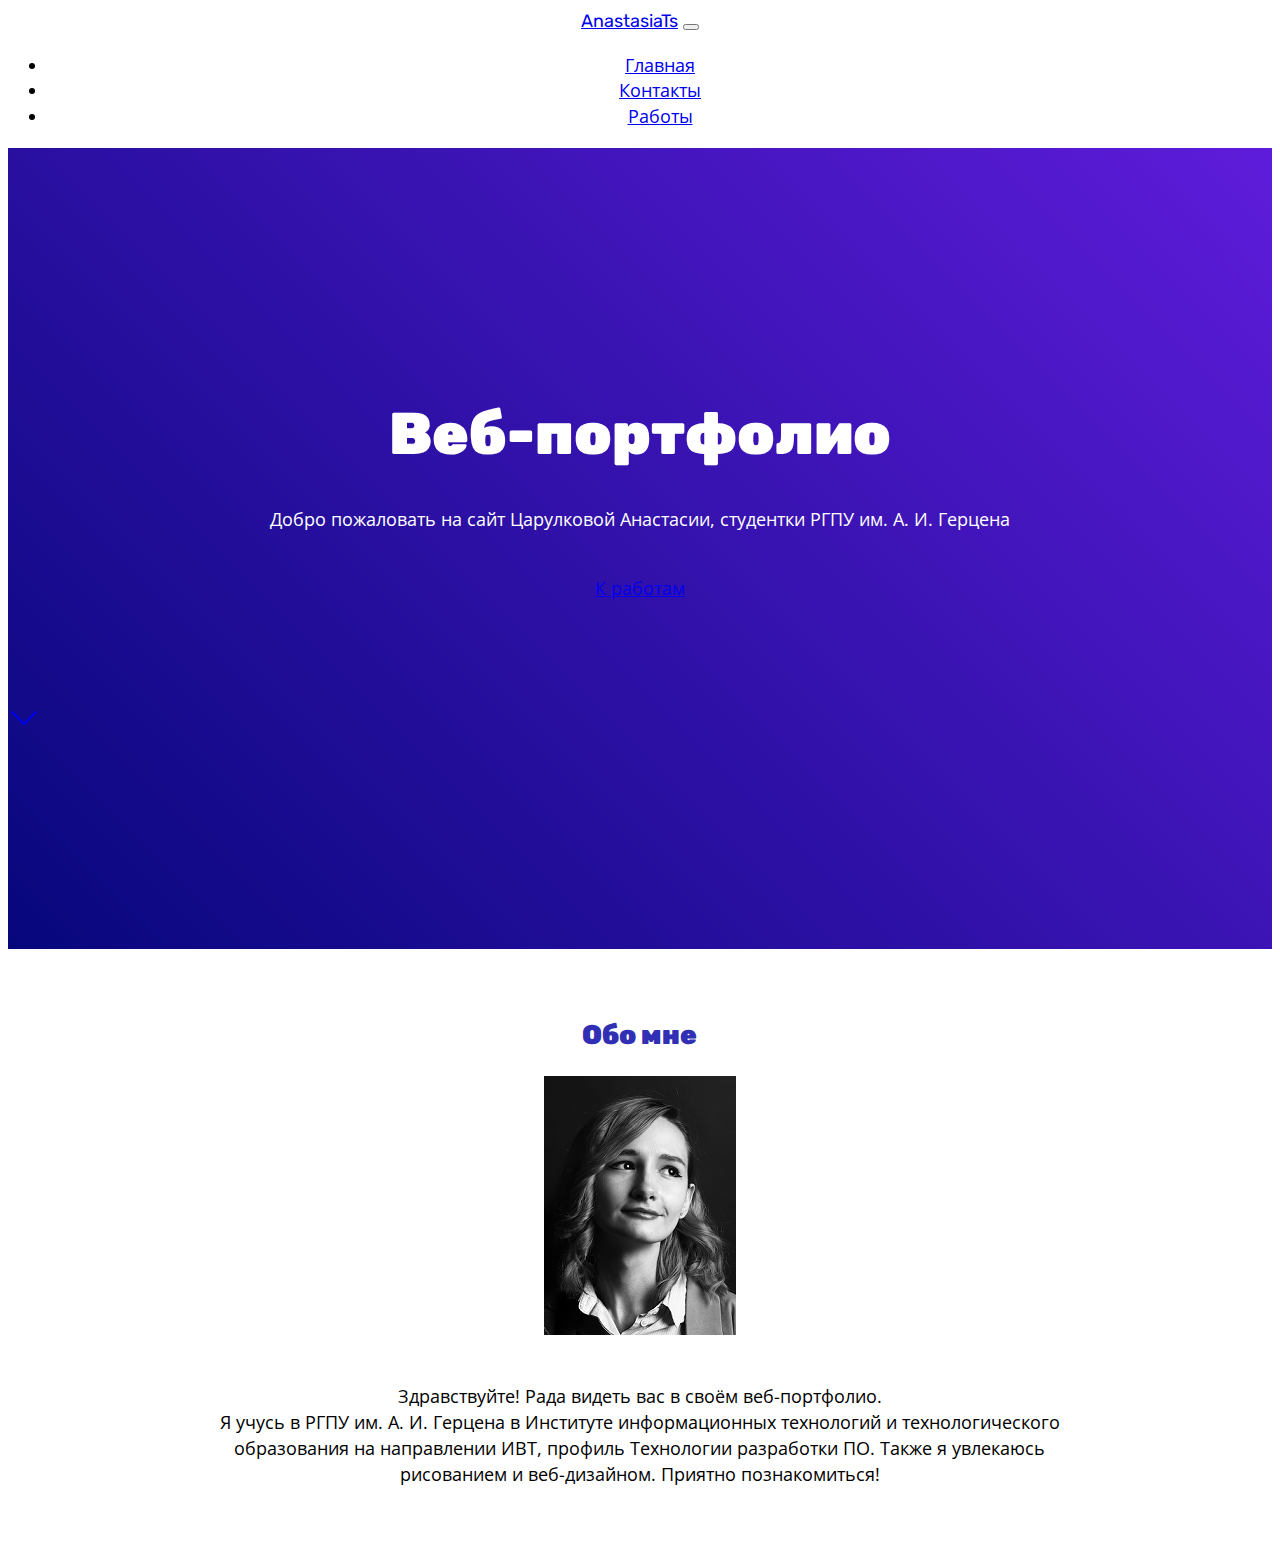
<file: index.html>
<!doctype html>
<html lang="ru">

<head>
    <!-- Обязательные метатеги -->
    <meta charset="utf-8">
    <meta name="viewport" content="width=device-width, initial-scale=1">

    <!-- Bootstrap CSS -->
    <link rel="stylesheet" href="https://stackpath.bootstrapcdn.com/bootstrap/5.0.0-alpha1/css/bootstrap.min.css" integrity="sha384-r4NyP46KrjDleawBgD5tp8Y7UzmLA05oM1iAEQ17CSuDqnUK2+k9luXQOfXJCJ4I" crossorigin="anonymous">
    <link href="https://fonts.googleapis.com/css?family=Open+Sans:400" rel="stylesheet" />
    <link rel="preconnect" href="https://fonts.gstatic.com">
    <link href="https://fonts.googleapis.com/css2?family=Rubik:wght@700&display=swap" rel="stylesheet">
    <link rel="stylsheet" href="src/style.css">
    <script type=text/javascript src="" charset="utf-8"></script>
    <title>Веб-портфолио Царулковой Анастасии</title>
</head>

<body style="font-family: Open Sans,Helvetica,Arial,sans-serif; font-size: 18px;
line-height: 1.42857; text-align: center;">
    <header>
        <nav class="navbar fixed-top navbar-expand-sm  navbar-dark" style="background-color:  transparent; border-color: transparent;">
            <div class="container">
                <div class="row">
                    <div class="col-7">

                        <a href="./" class="navbar-brand" style="font-family: 'Rubik',Times New Roman, sans-serif;">AnastasiaTs</a>
                        <button class="navbar-toggler" type="button" data-bs-toggle="collapse" data-bs-target="#navbarContent" aria-controls="navbarContent" aria-expanded="false">
        <span class="navbar-toggler-icon"></span>
        </button>
                    </div>
                    <div class="col-5">
                        <div class="collapse navbar-collapse" id="navbarContent">
                            <ul class="navbar-nav me-auto mb-2">
                                <li class="nav-item">
                                    <a href="./" class="nav-link">Главная</a>
                                </li>
                                <li class="nav-item">
                                    <a href="contacts/" class="nav-link">Контакты</a>
                                </li>
                                <li class="nav-item">
                                    <a href="works/" class="nav-link">Работы</a>
                                </li>
                            </ul>
                        </div>
                    </div>
                </div>
            </div>
        </nav>
    </header>
    <main>
        <div class="container-bg" style="background: linear-gradient(45deg, #07077c, rgb(94, 28, 218)); color: #fff;">

            <div style="padding: 17% 0;">
                <div class="container">
                    <div class="row">
                        <div class="col-12">
                            <h1 style="font-size: 59px; margin-top: 25px; font-family: 'Rubik',Times New Roman, sans-serif;
                        font-weight: 900; box-sizing: border-box; text-align: center;
                        line-height: 1.1; margin: .67em 0;">Веб-портфолио</h1>
                            <p>Добро пожаловать на сайт Царулковой Анастасии, студентки РГПУ им. А. И. Герцена</p>
                            <br>
                            <a href="works/" class="btn btn-outline-light btn-lg" title="" style="margin-bottom: 50px;">К работам</a>
                            <a href="#down" class="" style="
                            margin-top: 100px;
                            z-index: 9999;
                            display: flex;
                            flex-direction: column;
                            cursor: pointer;
                            "><svg xmlns="http://www.w3.org/2000/svg" width="32" height="32" fill="currentColor" class="mx-auto bi bi-chevron-down text-white" viewBox="0 0 16 16">
                                <path fill-rule="evenodd" d="M1.646 4.646a.5.5 0 0 1 .708 0L8 10.293l5.646-5.647a.5.5 0 0 1 .708.708l-6 6a.5.5 0 0 1-.708 0l-6-6a.5.5 0 0 1 0-.708z"/>
                              </svg></a>
                        </div>
                    </div>
                </div>
            </div>
        </div>

        <div style="padding: 50px 0; box-sizing: border-box;">
            <div class="container" id="down">
                <div class="row">
                    <div class="col-12" style="margin-left: 16.66667%; width: 66.66667%;">
                        <div class="text-center">
                            <h2 style="font-family: 'Rubik',Times New Roman, sans-serif;
                      font-weight: 900;
                      line-height: 1.1;
                      margin-bottom: 25px;
                      color: #312fb3;">Обо мне</h2>
                            <img src="img-5038.png" class="rounded mx-auto d-block" style="margin-bottom: 25px;" alt="my_photo">
                            <p>Здравствуйте! Рада видеть вас в своём веб-портфолио.
                                <br> Я учусь в РГПУ им. А. И. Герцена в Институте информационных технологий и технологического образования на направлении ИВТ, профиль Технологии разработки ПО. Также я увлекаюсь рисованием и веб-дизайном. Приятно познакомиться!</p>
                        </div>
                    </div>
                </div>
            </div>
        </div>
    </main>

    <!-- Optional JavaScript -->
    <!-- Popper.js first, then Bootstrap JS -->
    <script src="https://cdn.jsdelivr.net/npm/popper.js@1.16.0/dist/umd/popper.min.js" integrity="sha384-Q6E9RHvbIyZFJoft+2mJbHaEWldlvI9IOYy5n3zV9zzTtmI3UksdQRVvoxMfooAo" crossorigin="anonymous"></script>
    <script src="https://stackpath.bootstrapcdn.com/bootstrap/5.0.0-alpha1/js/bootstrap.min.js" integrity="sha384-oesi62hOLfzrys4LxRF63OJCXdXDipiYWBnvTl9Y9/TRlw5xlKIEHpNyvvDShgf/" crossorigin="anonymous"></script>
</body>

</html>
</file>
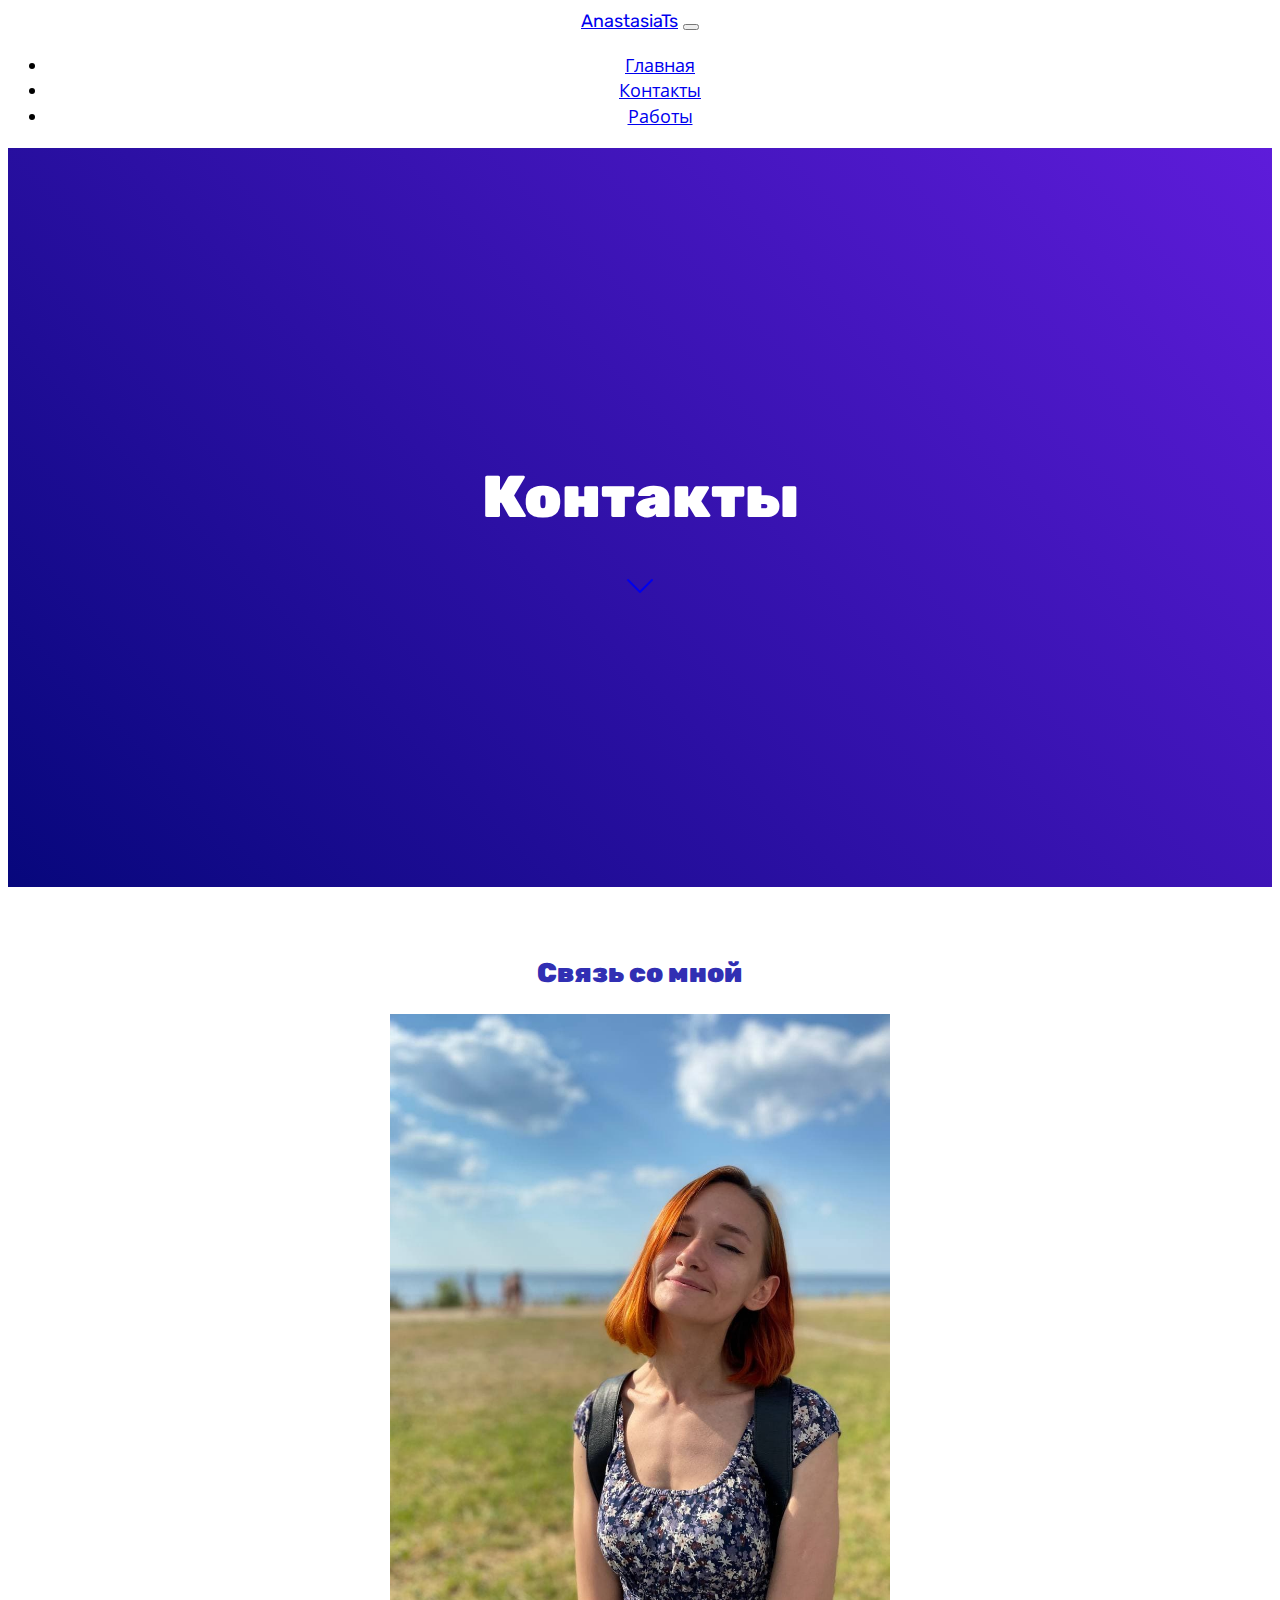
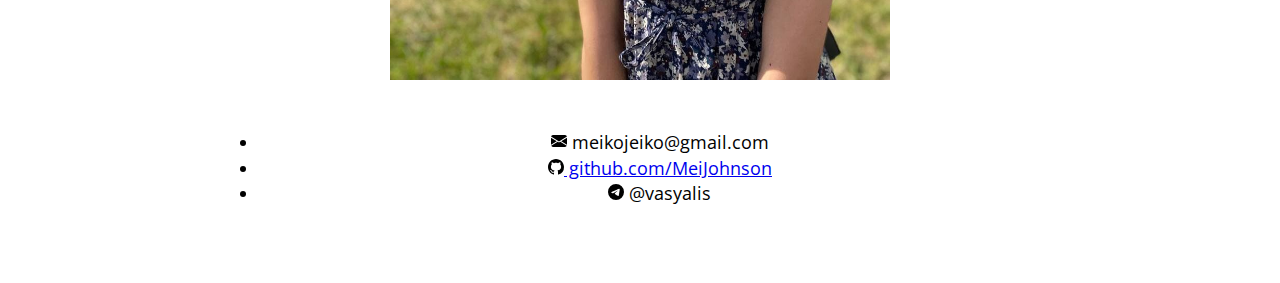
<file: contacts/index.html>
<!doctype html>
<html lang="ru">

<head>
    <!-- Обязательные метатеги -->
    <meta charset="utf-8">
    <meta name="viewport" content="width=device-width, initial-scale=1">

    <!-- Bootstrap CSS -->
    <link rel="stylesheet" href="https://stackpath.bootstrapcdn.com/bootstrap/5.0.0-alpha1/css/bootstrap.min.css" integrity="sha384-r4NyP46KrjDleawBgD5tp8Y7UzmLA05oM1iAEQ17CSuDqnUK2+k9luXQOfXJCJ4I" crossorigin="anonymous">
    <link href="https://fonts.googleapis.com/css?family=Open+Sans:400" rel="stylesheet" />
    <link rel="preconnect" href="https://fonts.gstatic.com">
    <link href="https://fonts.googleapis.com/css2?family=Rubik:wght@700&display=swap" rel="stylesheet">
    <link rel="stylsheet" href="src/style.css">
    <title>Веб-портфолио Царулковой Анастасии</title>
</head>

<body style="font-family: Open Sans,Helvetica,Arial,sans-serif; font-size: 18px;
line-height: 1.42857; text-align: center;">
    <header>
        <nav class="navbar fixed-top navbar-expand-sm  navbar-dark" style="background-color:  transparent; border-color: transparent;">
            <div class="container">
                <div class="row">
                    <div class="col-7">

                        <a href="../" class="navbar-brand" style="font-family: 'Rubik',Times New Roman, sans-serif;">AnastasiaTs</a>
                        <button class="navbar-toggler" type="button" data-bs-toggle="collapse" data-bs-target="#navbarContent" aria-controls="navbarContent" aria-expanded="false">
        <span class="navbar-toggler-icon"></span>
        </button>
                    </div>
                    <div class="col-5">
                        <div class="collapse navbar-collapse" id="navbarContent">
                            <ul class="navbar-nav me-auto mb-2">
                                <li class="nav-item">
                                    <a href="../" class="nav-link">Главная</a>
                                </li>
                                <li class="nav-item">
                                    <a href="./" class="nav-link">Контакты</a>
                                </li>
                                <li class="nav-item">
                                    <a href="../works/" class="nav-link">Работы</a>
                                </li>
                            </ul>
                        </div>
                    </div>
                </div>
            </div>
        </nav>
    </header>
    <main>
        <div class="container-bg" style="background: linear-gradient(45deg, #07077c, rgb(94, 28, 218)); color: #fff;">

            <div style="padding: 22% 0;">
                <div class="container">
                    <div class="row">
                        <div class="col-12">
                            <h1 style="font-size: 59px; margin-top: 25px; font-family: 'Rubik',Times New Roman, sans-serif;
                        font-weight: 900; box-sizing: border-box; text-align: center;
                        line-height: 1.1; margin: .67em 0;">Контакты</h1>
                        </div>
                        <a href="#down" class="" style="
                        z-index: 9999;
                        cursor: pointer;"><svg xmlns="http://www.w3.org/2000/svg" width="32" height="32" fill="currentColor" class="bi bi-chevron-down text-white" viewBox="0 0 16 16">
                            <path fill-rule="evenodd" d="M1.646 4.646a.5.5 0 0 1 .708 0L8 10.293l5.646-5.647a.5.5 0 0 1 .708.708l-6 6a.5.5 0 0 1-.708 0l-6-6a.5.5 0 0 1 0-.708z"/>
                          </svg></a>
                    </div>
                </div>
            </div>
        </div>

        <div style="padding: 50px 0; box-sizing: border-box;">
            <div class="container" id="down">
                <div class="row">
                    <div class="col-12" style="margin-left: 16.66667%; width: 66.66667%;">
                        <div class="text-center">
                            <h2 style="font-family: 'Rubik',Times New Roman, sans-serif;
                      font-weight: 900;
                      line-height: 1.1;
                      margin-bottom: 25px;
                      color: #312fb3;">Связь со мной</h2>
                            <img src="myphoto.jpg" class="rounded mx-auto d-block" style="margin-bottom: 25px; width: 500px;" alt="fox">
                            <ul class="list-group list-group-flush">
                                <li class="list-group-item"><svg xmlns="http://www.w3.org/2000/svg" width="16" height="16" fill="currentColor" class="bi bi-envelope-fill" viewBox="0 0 16 16">
                                    <path d="M.05 3.555A2 2 0 0 1 2 2h12a2 2 0 0 1 1.95 1.555L8 8.414.05 3.555zM0 4.697v7.104l5.803-3.558L0 4.697zM6.761 8.83l-6.57 4.027A2 2 0 0 0 2 14h12a2 2 0 0 0 1.808-1.144l-6.57-4.027L8 9.586l-1.239-.757zm3.436-.586L16 11.801V4.697l-5.803 3.546z"/>
                                  </svg> meikojeiko@gmail.com</li>
                                <li class="list-group-item"><svg xmlns="http://www.w3.org/2000/svg" width="16" height="16" fill="currentColor" class="bi bi-github" viewBox="0 0 16 16">
                                    <path d="M8 0C3.58 0 0 3.58 0 8c0 3.54 2.29 6.53 5.47 7.59.4.07.55-.17.55-.38 0-.19-.01-.82-.01-1.49-2.01.37-2.53-.49-2.69-.94-.09-.23-.48-.94-.82-1.13-.28-.15-.68-.52-.01-.53.63-.01 1.08.58 1.23.82.72 1.21 1.87.87 2.33.66.07-.52.28-.87.51-1.07-1.78-.2-3.64-.89-3.64-3.95 0-.87.31-1.59.82-2.15-.08-.2-.36-1.02.08-2.12 0 0 .67-.21 2.2.82.64-.18 1.32-.27 2-.27.68 0 1.36.09 2 .27 1.53-1.04 2.2-.82 2.2-.82.44 1.1.16 1.92.08 2.12.51.56.82 1.27.82 2.15 0 3.07-1.87 3.75-3.65 3.95.29.25.54.73.54 1.48 0 1.07-.01 1.93-.01 2.2 0 .21.15.46.55.38A8.012 8.012 0 0 0 16 8c0-4.42-3.58-8-8-8z"/>
                                  </svg><a href="https://github.com/MeiJohnson" class="link-dark" target="_blank"> github.com/MeiJohnson</a></li>
                                <li class="list-group-item"><svg xmlns="http://www.w3.org/2000/svg" width="16" height="16" fill="currentColor" class="bi bi-telegram" viewBox="0 0 16 16">
                                    <path d="M16 8A8 8 0 1 1 0 8a8 8 0 0 1 16 0zM8.287 5.906c-.778.324-2.334.994-4.666 2.01-.378.15-.577.298-.595.442-.03.243.275.339.69.47l.175.055c.408.133.958.288 1.243.294.26.006.549-.1.868-.32 2.179-1.471 3.304-2.214 3.374-2.23.05-.012.12-.026.166.016.047.041.042.12.037.141-.03.129-1.227 1.241-1.846 1.817-.193.18-.33.307-.358.336a8.154 8.154 0 0 1-.188.186c-.38.366-.664.64.015 1.088.327.216.589.393.85.571.284.194.568.387.936.629.093.06.183.125.27.187.331.236.63.448.997.414.214-.02.435-.22.547-.82.265-1.417.786-4.486.906-5.751a1.426 1.426 0 0 0-.013-.315.337.337 0 0 0-.114-.217.526.526 0 0 0-.31-.093c-.3.005-.763.166-2.984 1.09z"/>
                                  </svg> @vasyalis</li>
                            </ul>
                        </div>
                    </div>
                </div>
            </div>
        </div>
    </main>

    <!-- Optional JavaScript -->
    <!-- Popper.js first, then Bootstrap JS -->
    <script src="https://cdn.jsdelivr.net/npm/popper.js@1.16.0/dist/umd/popper.min.js" integrity="sha384-Q6E9RHvbIyZFJoft+2mJbHaEWldlvI9IOYy5n3zV9zzTtmI3UksdQRVvoxMfooAo" crossorigin="anonymous"></script>
    <script src="https://stackpath.bootstrapcdn.com/bootstrap/5.0.0-alpha1/js/bootstrap.min.js" integrity="sha384-oesi62hOLfzrys4LxRF63OJCXdXDipiYWBnvTl9Y9/TRlw5xlKIEHpNyvvDShgf/" crossorigin="anonymous"></script>
</body>

</html>
</file>
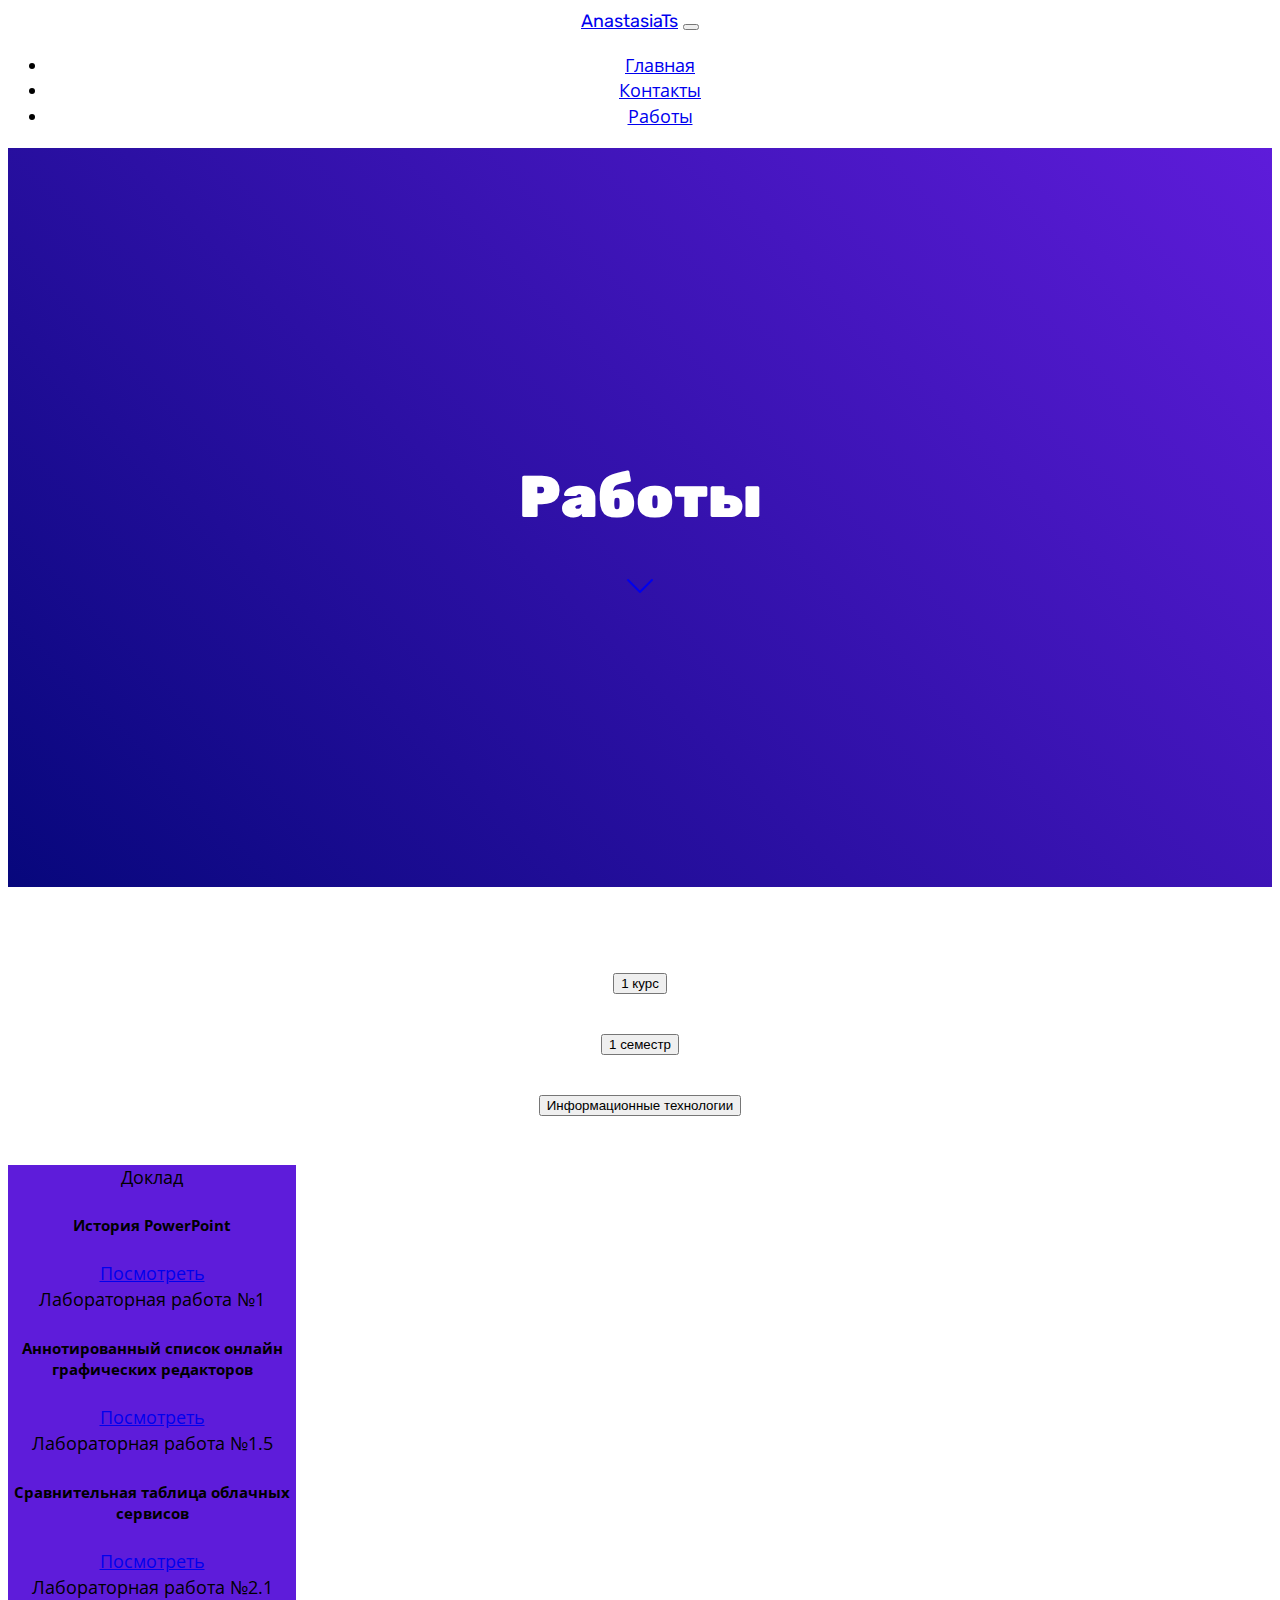
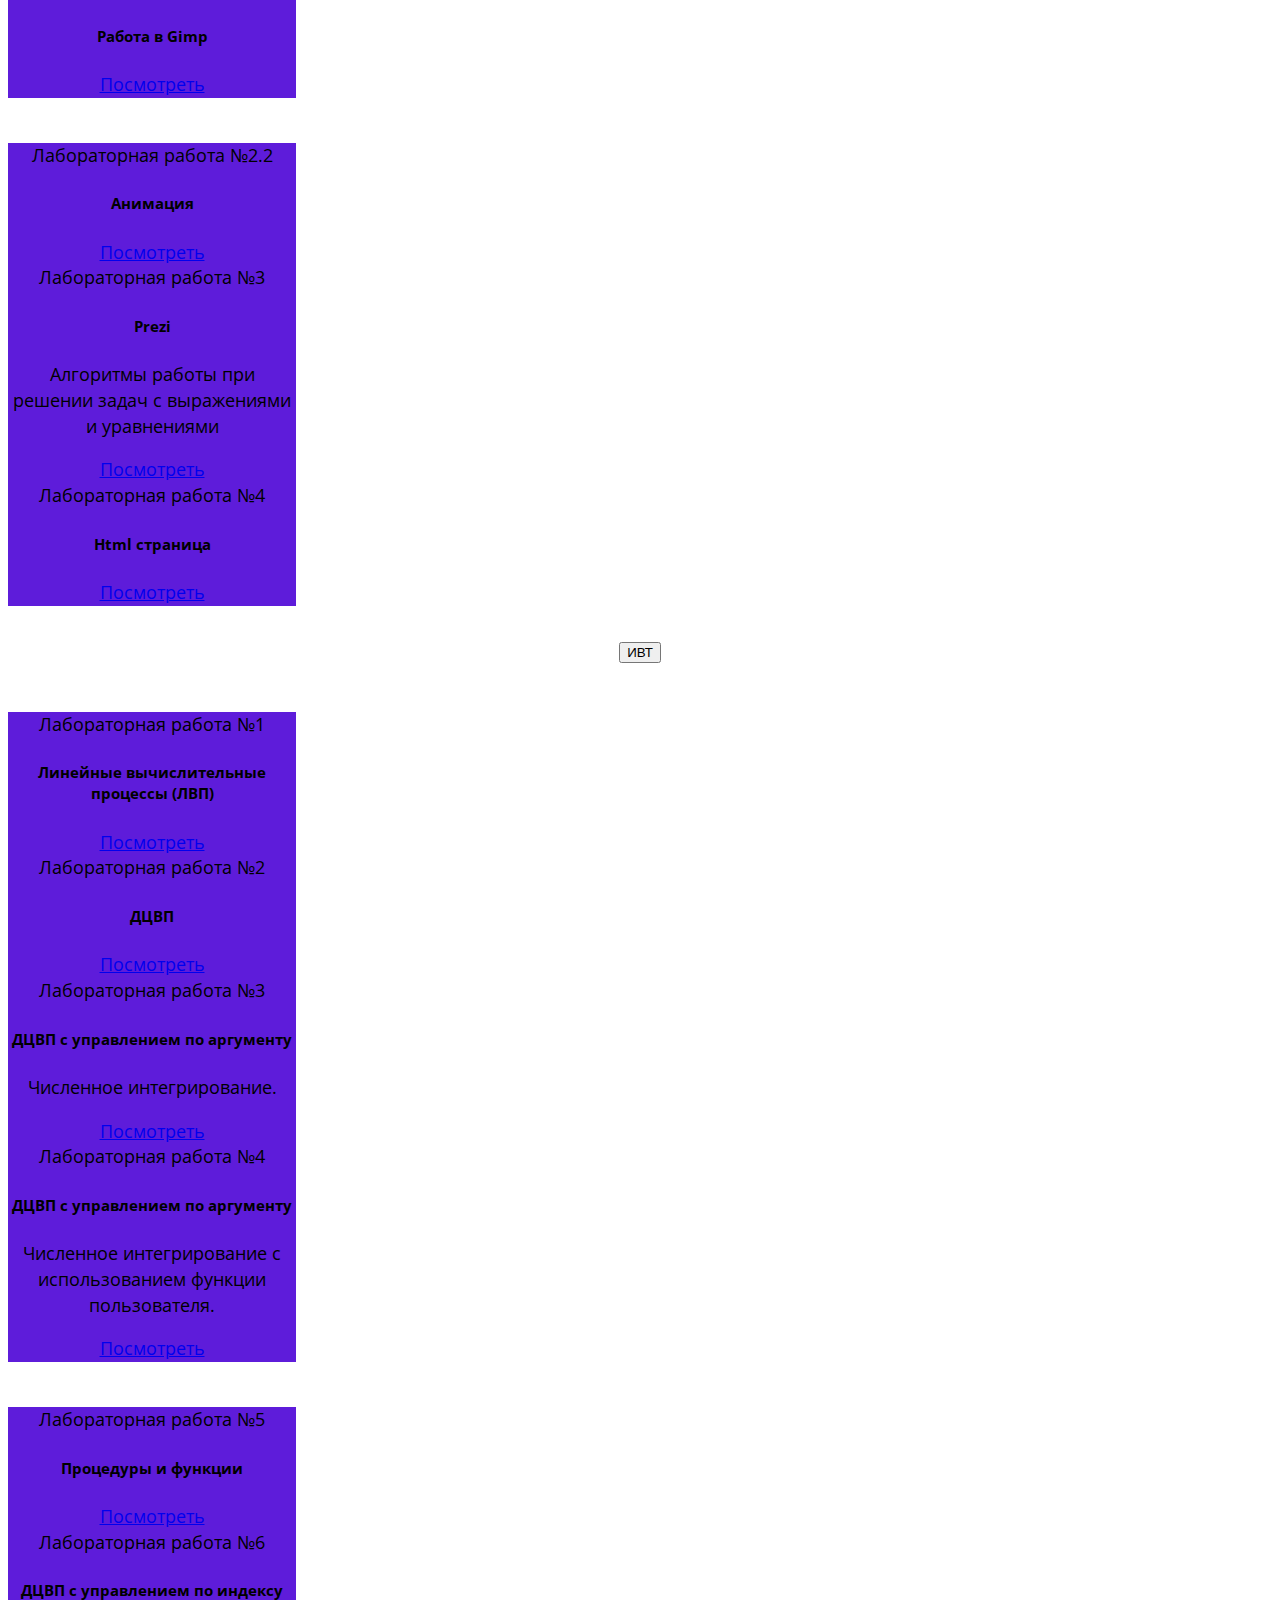
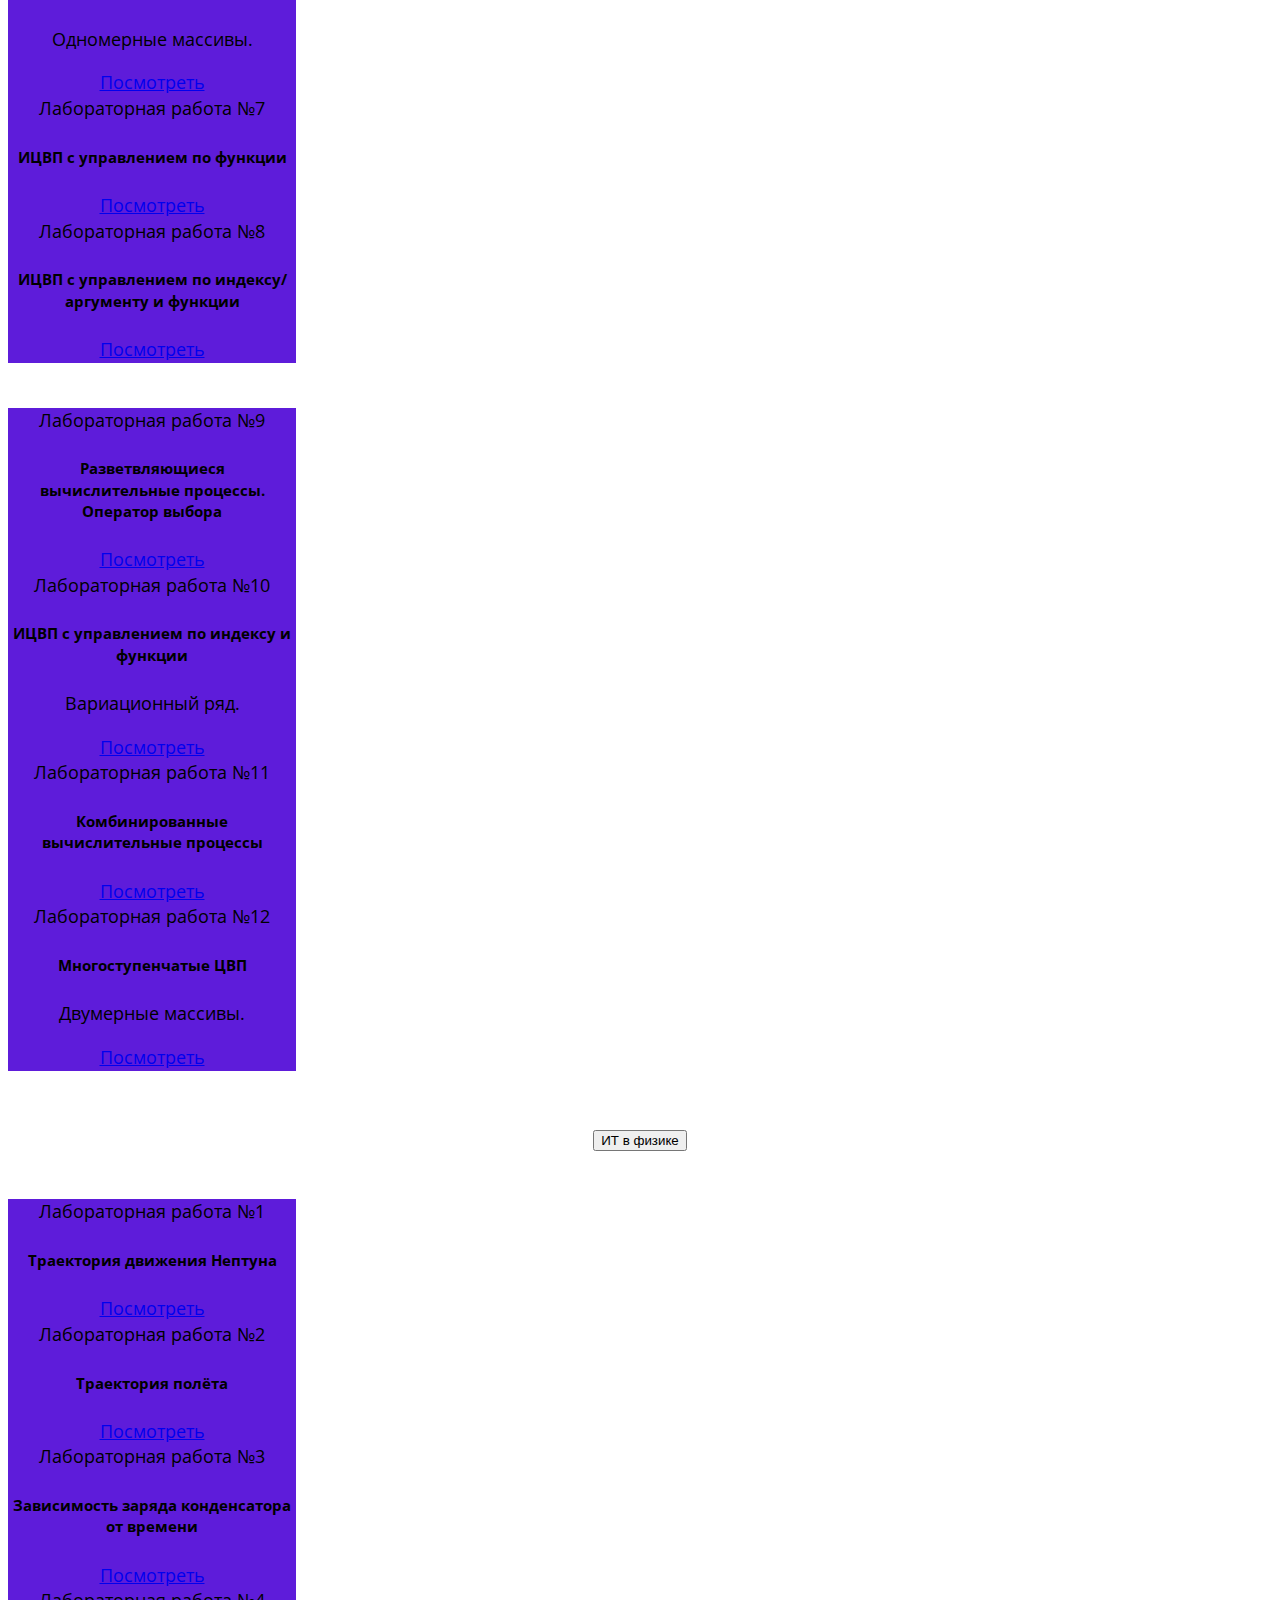
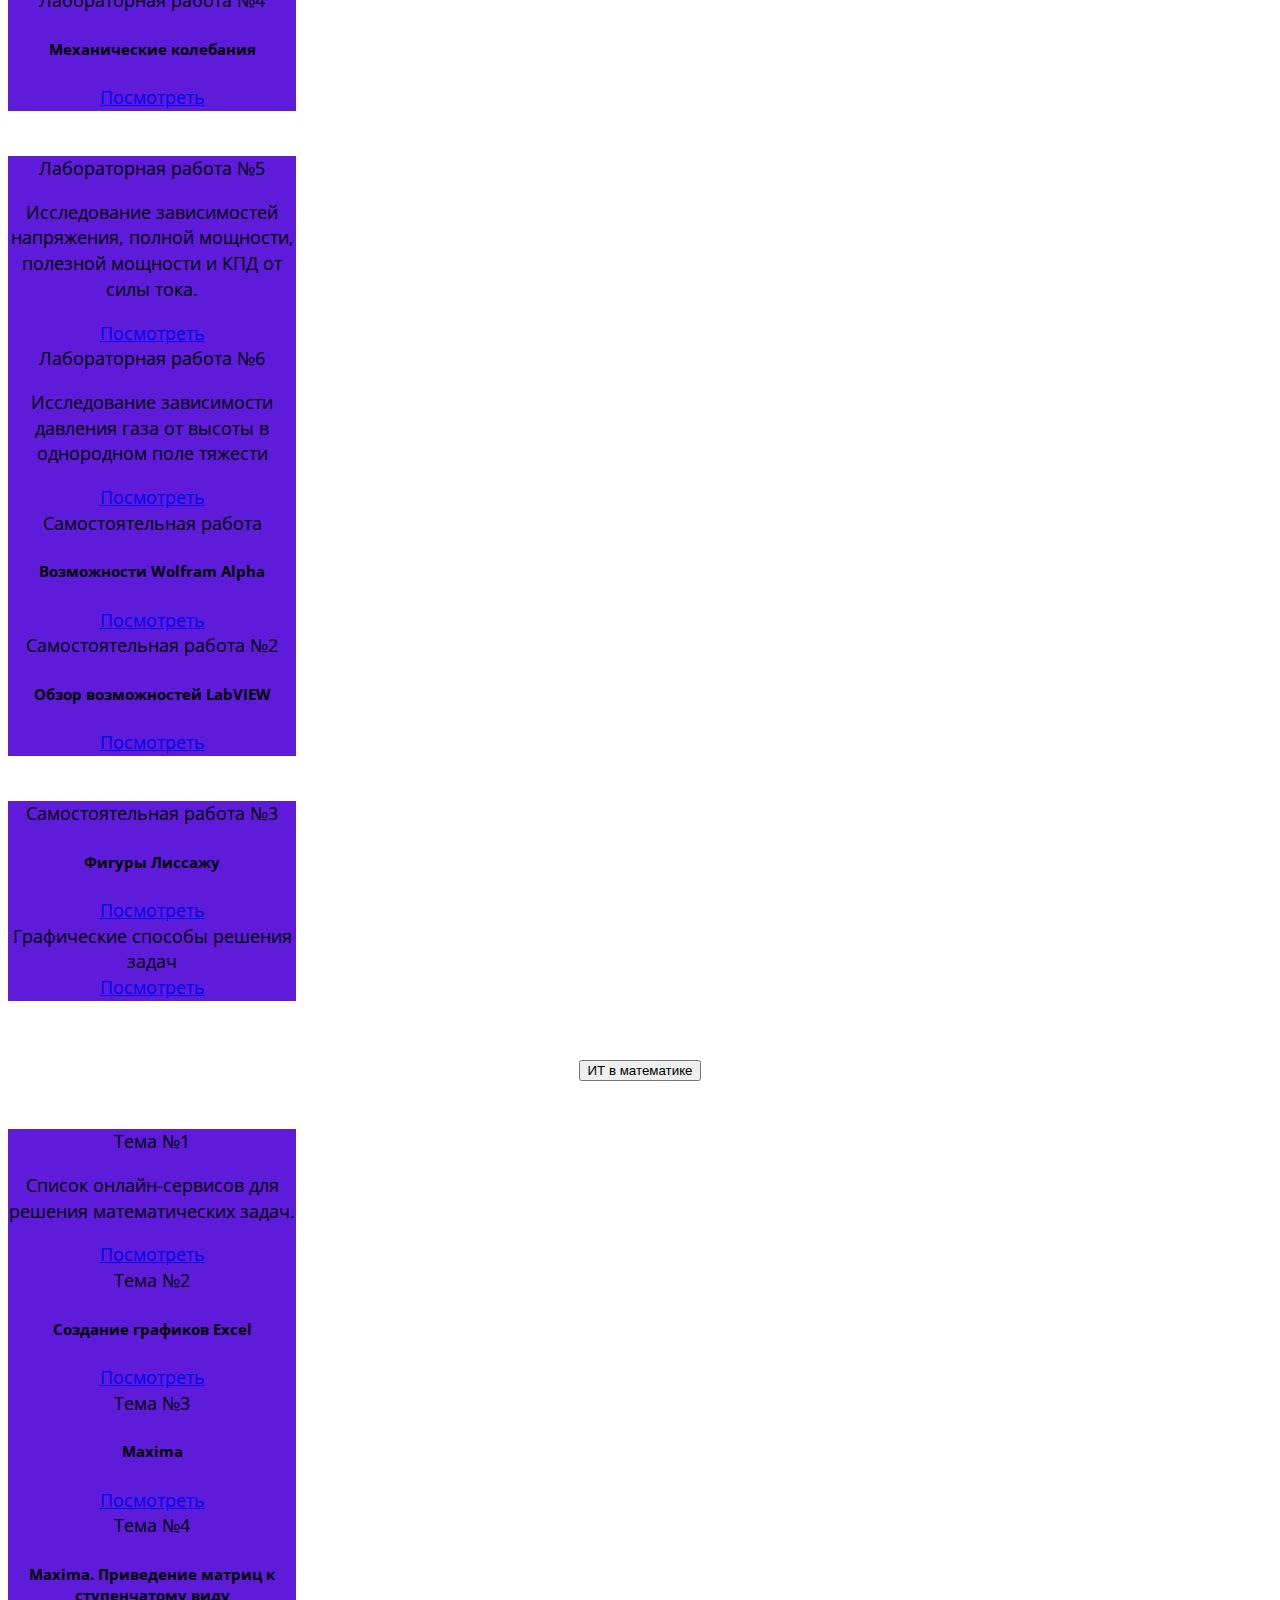
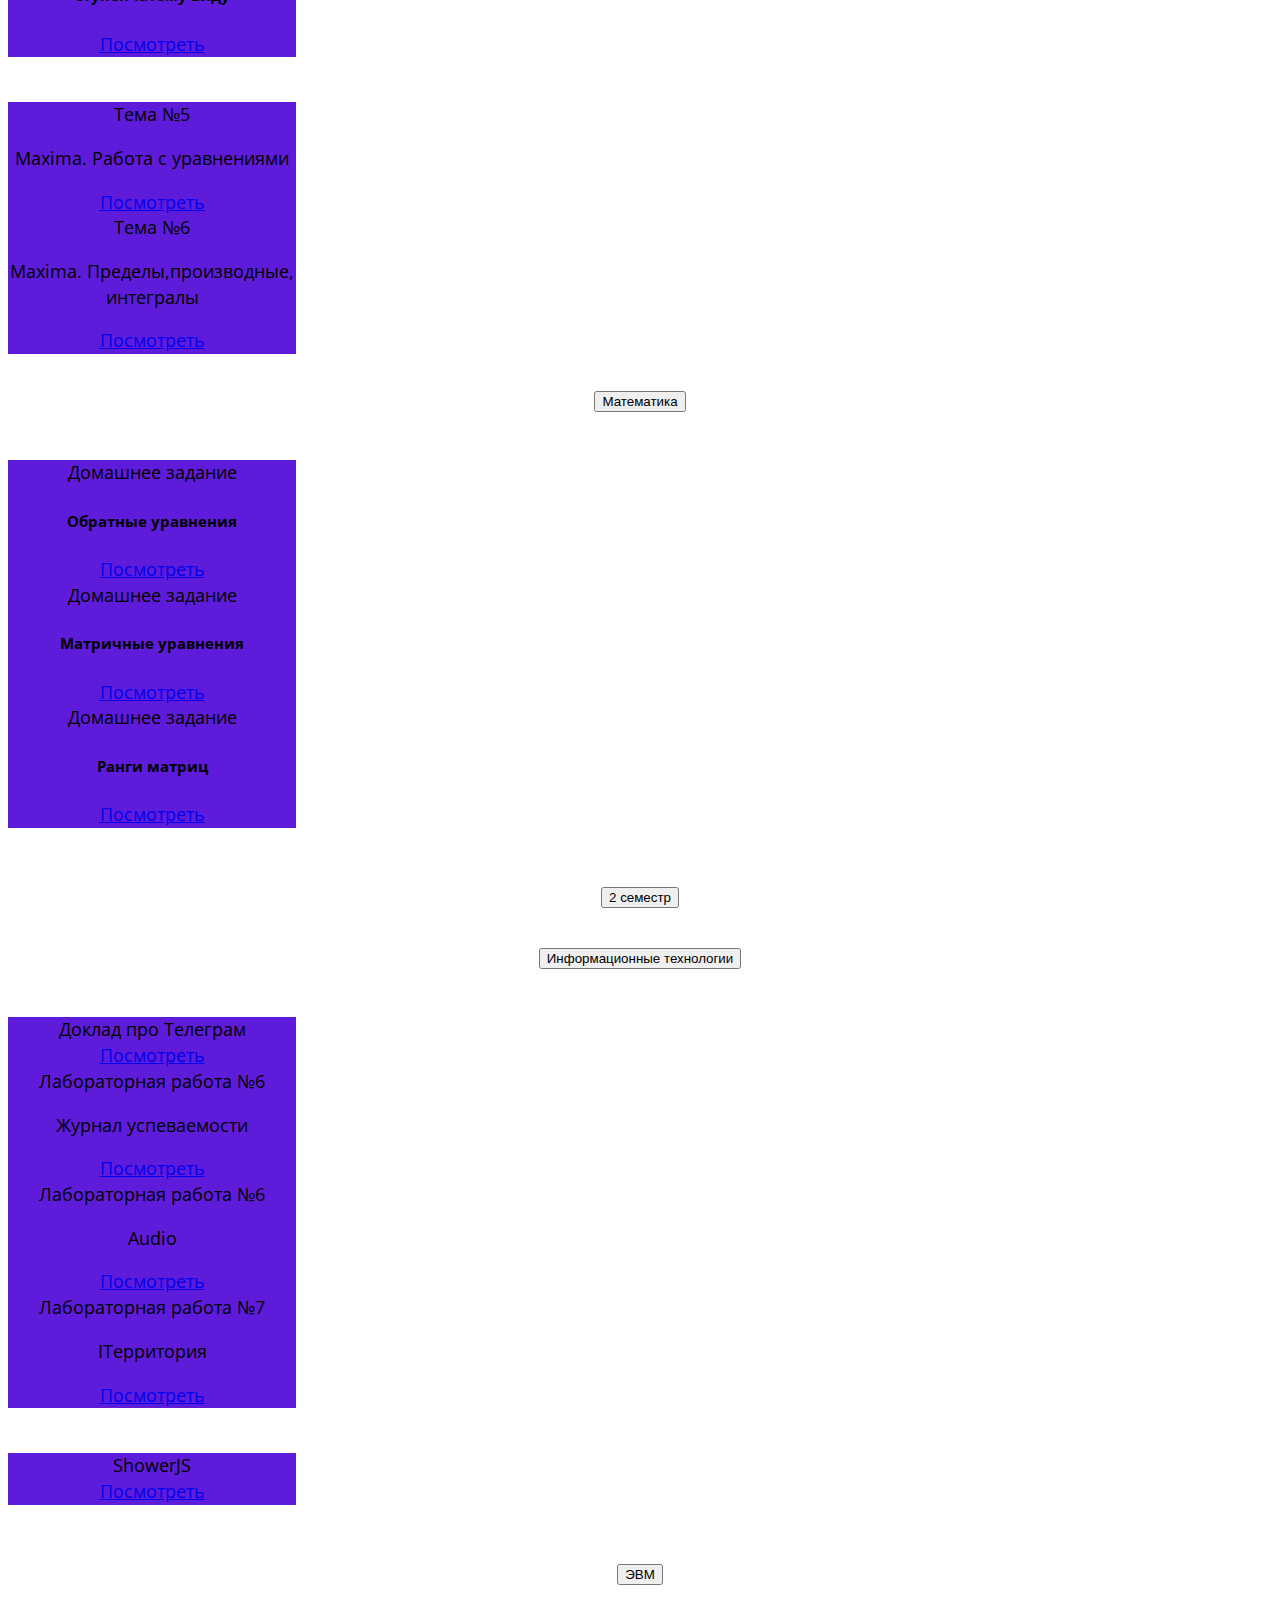
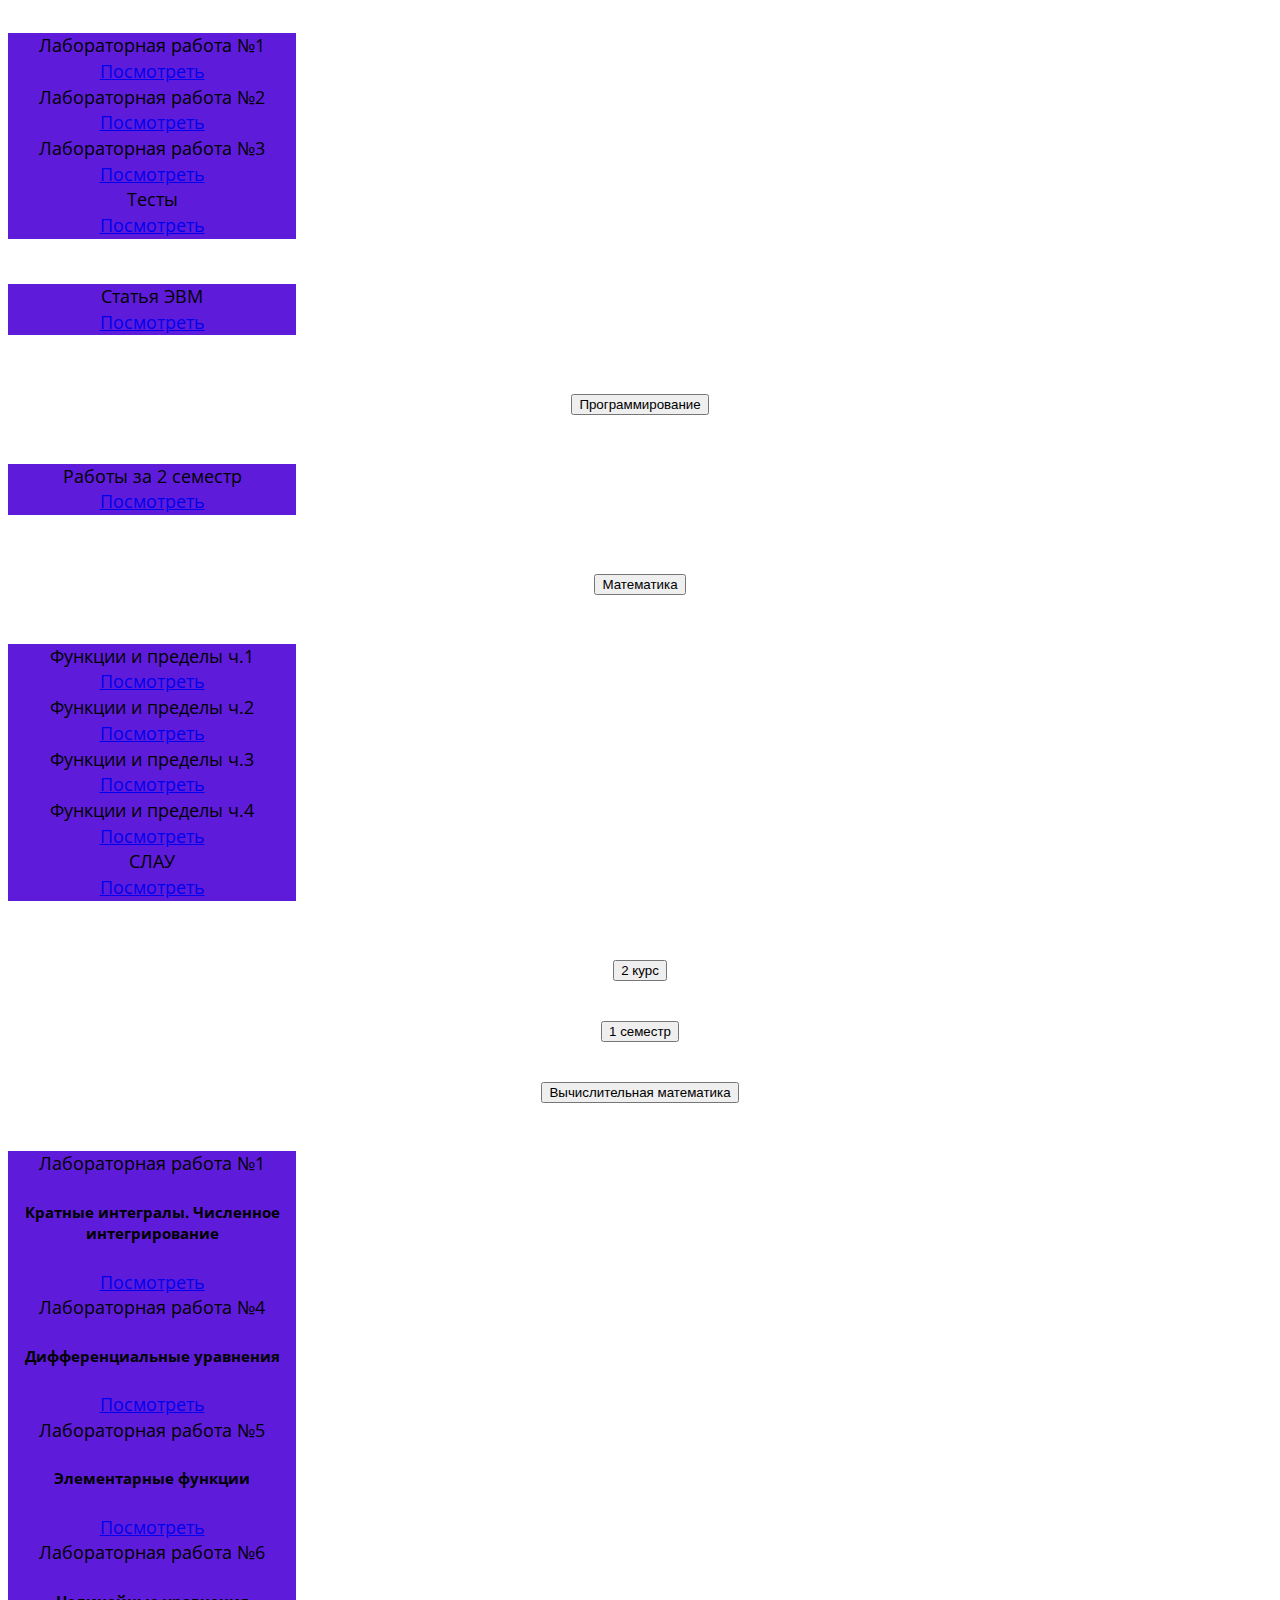
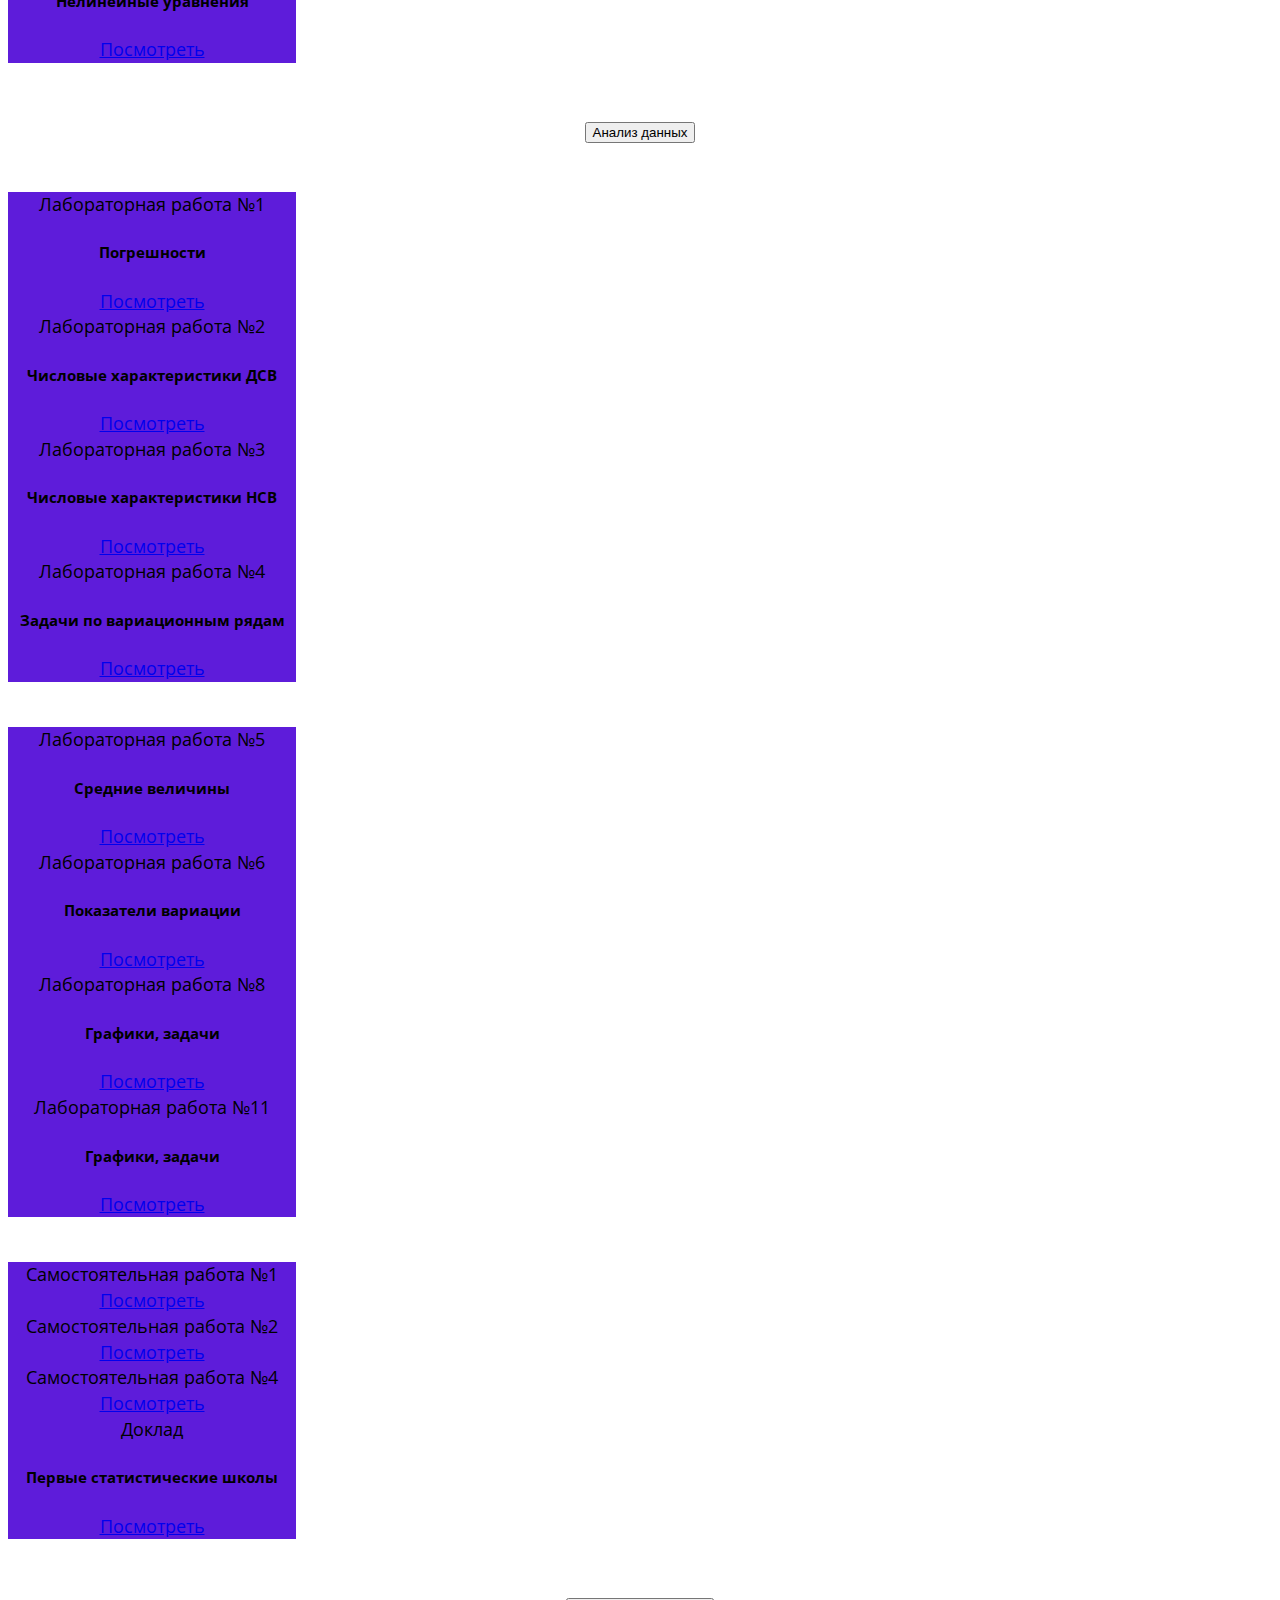
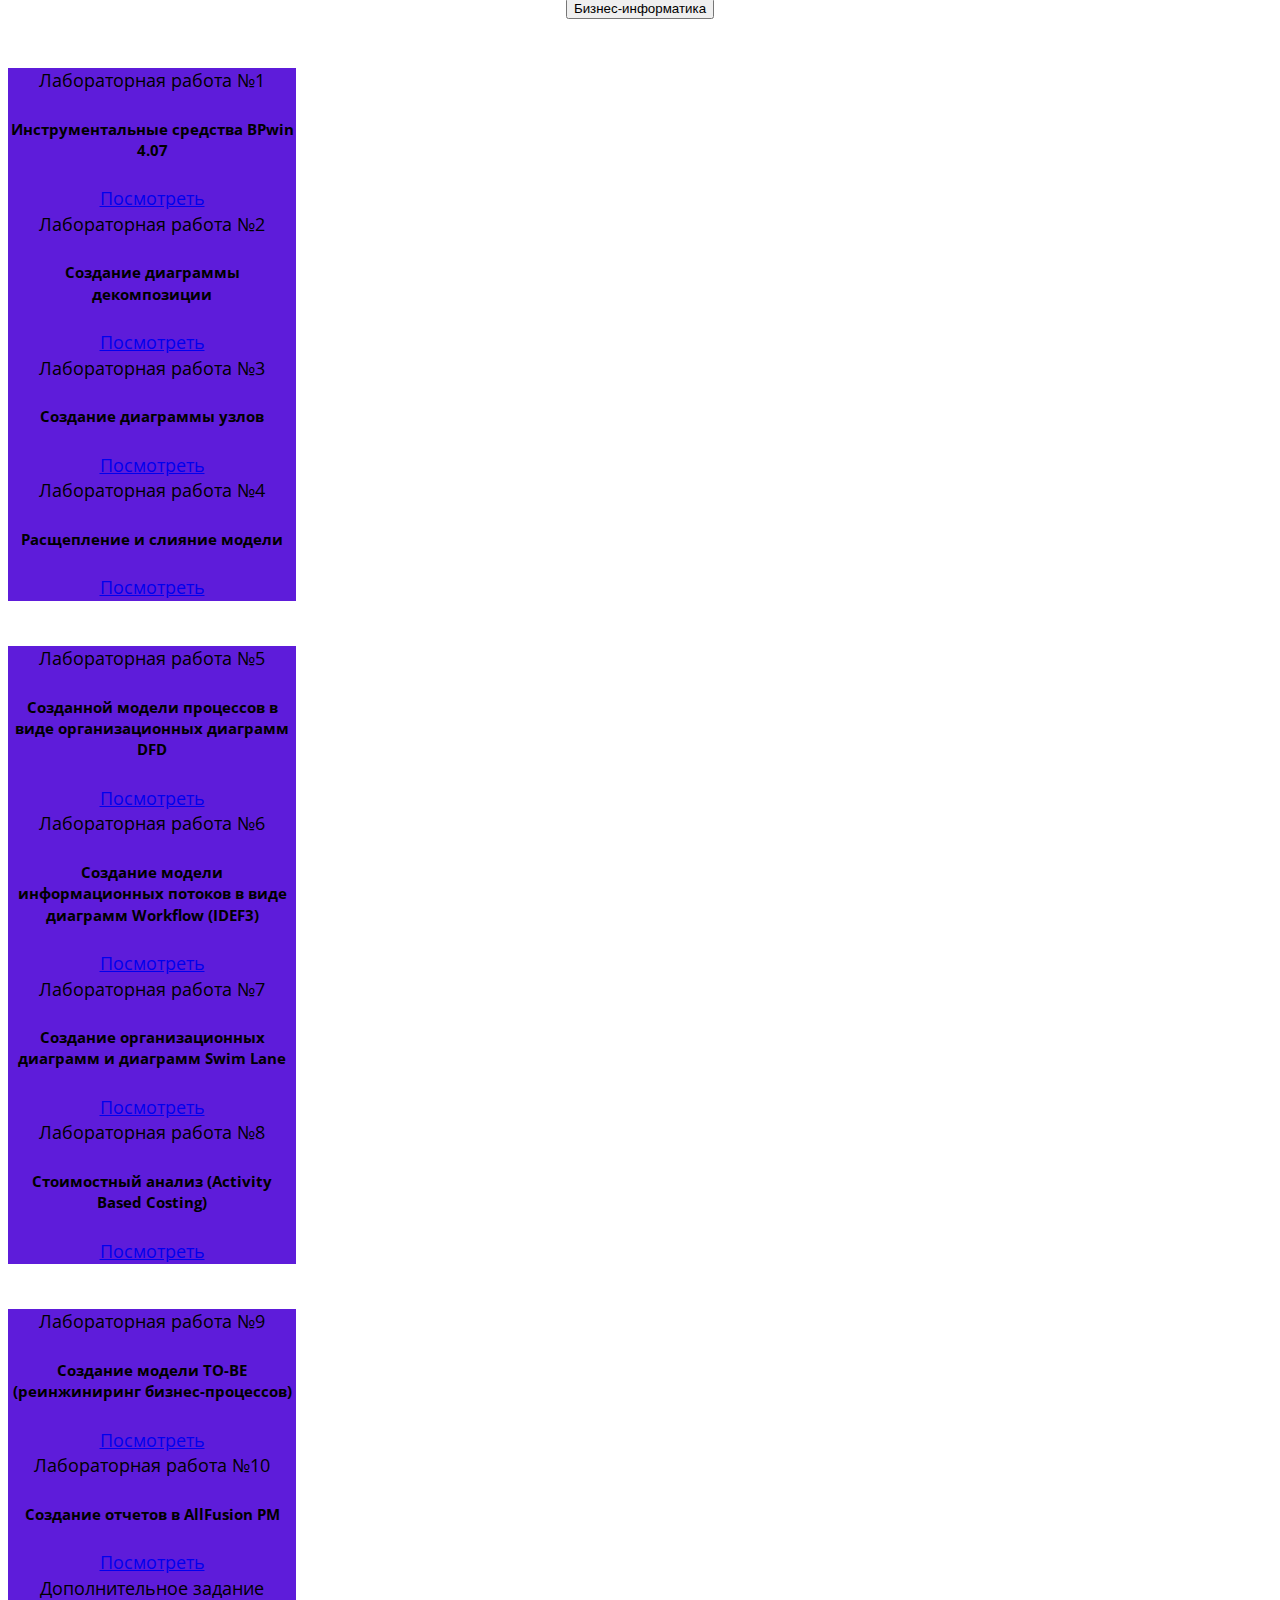
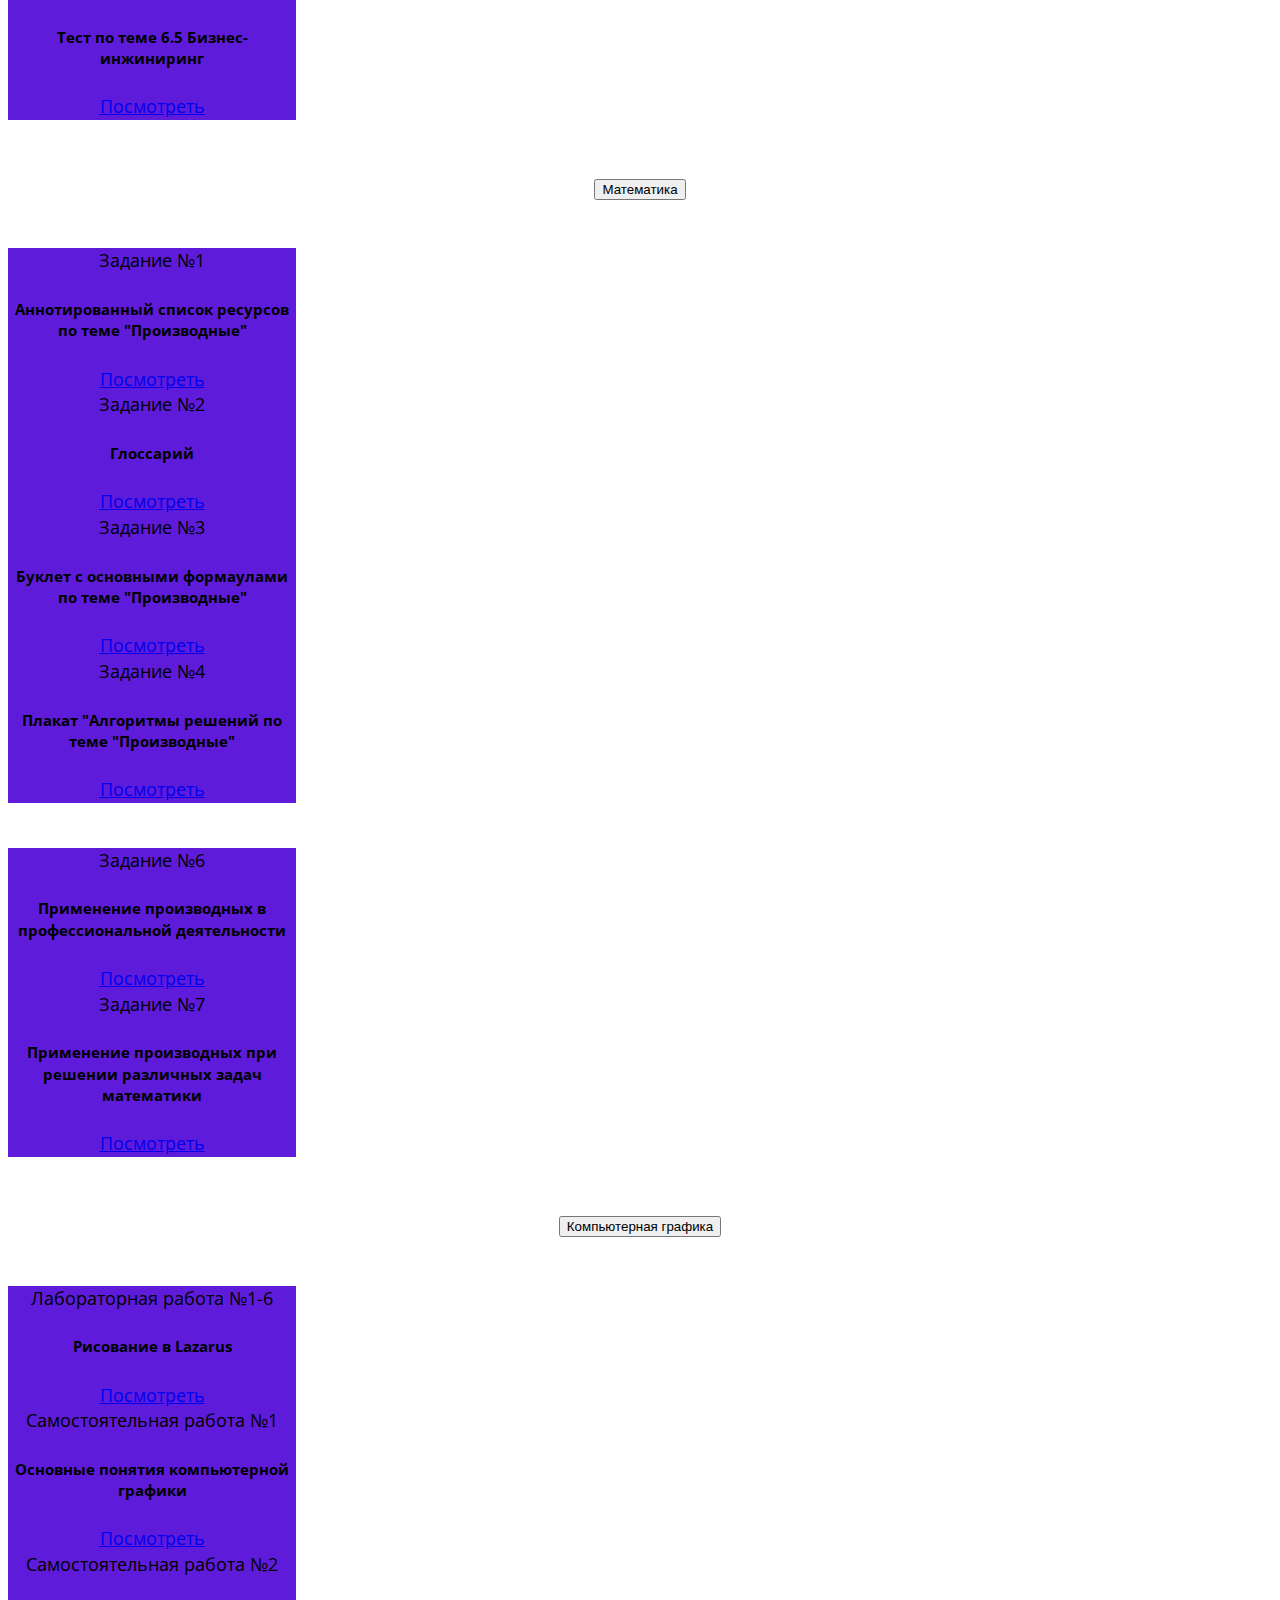
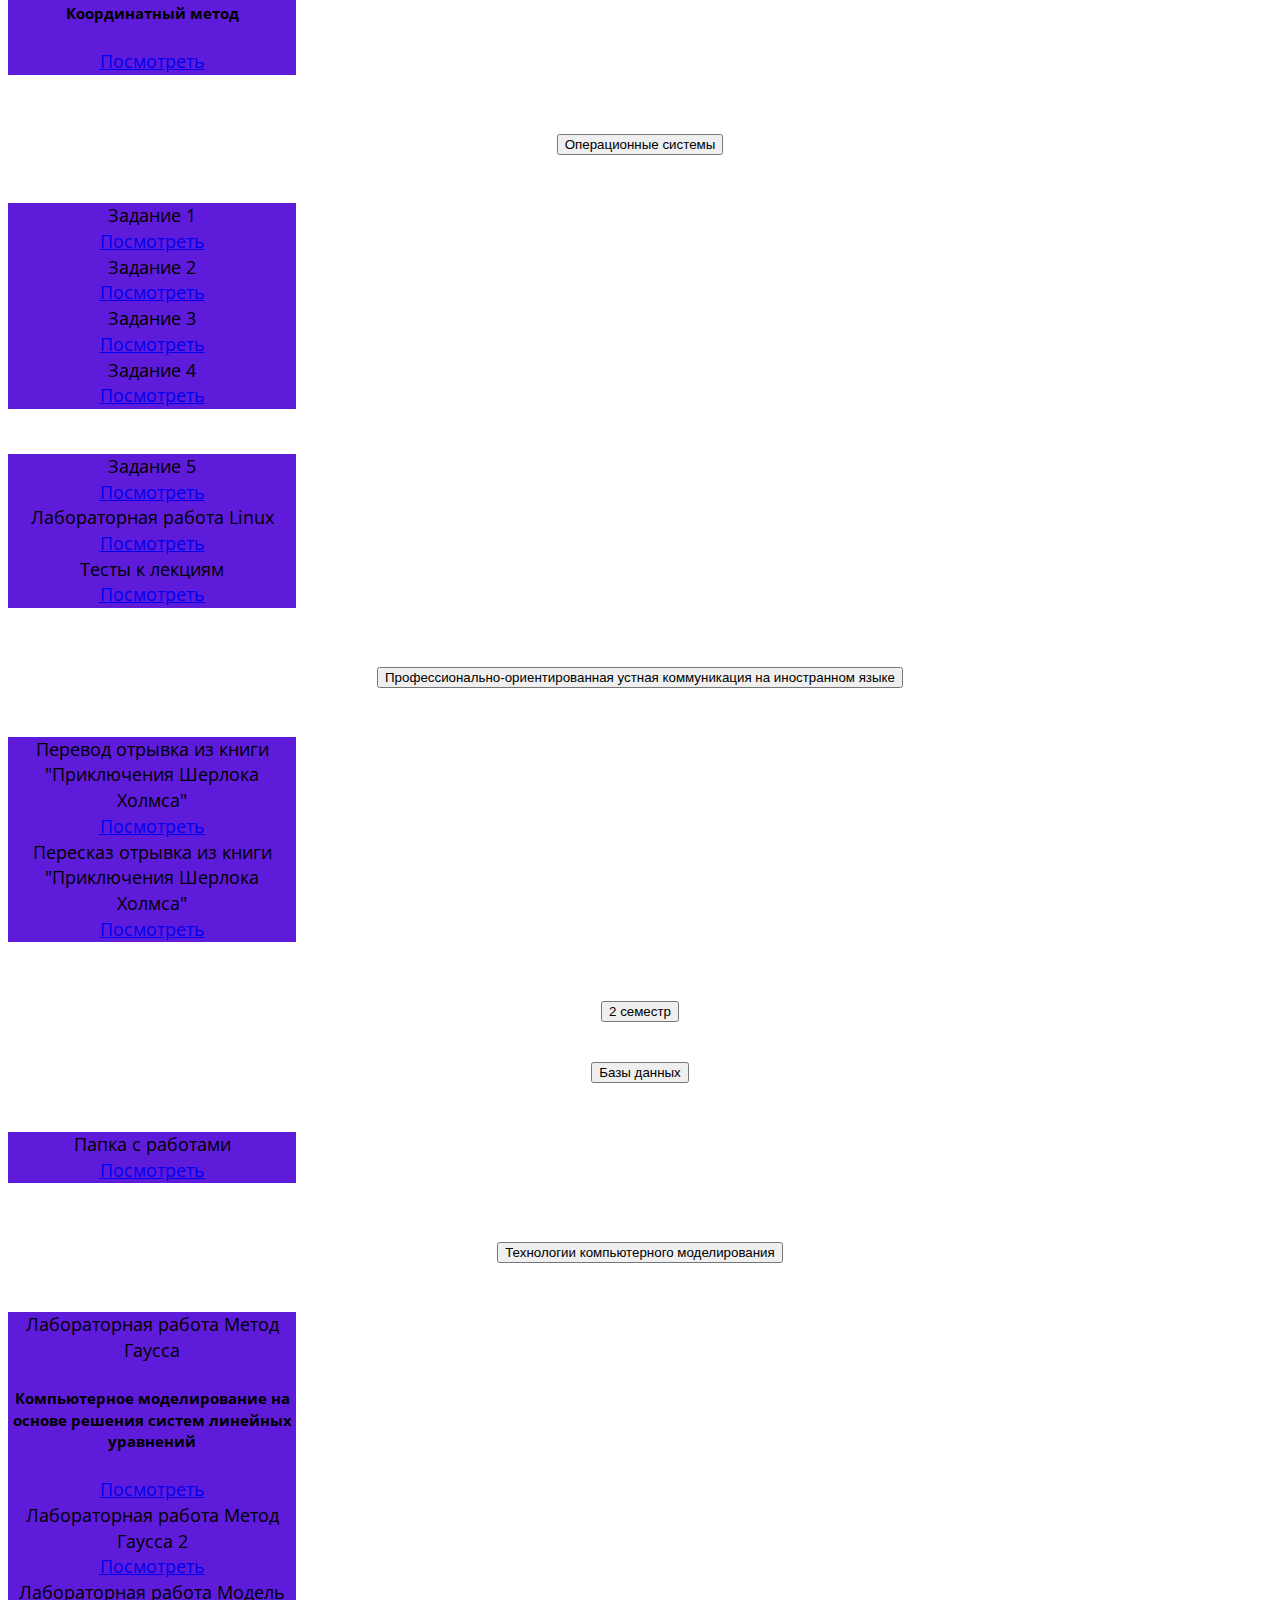
<file: works/index.html>
<!doctype html>
<html lang="ru">

<head>
    <!-- Обязательные метатеги -->
    <meta charset="utf-8">
    <meta name="viewport" content="width=device-width, initial-scale=1">

    <!-- Bootstrap CSS -->

    <link href="https://cdn.jsdelivr.net/npm/bootstrap@5.1.3/dist/css/bootstrap.min.css" rel="stylesheet" integrity="sha384-1BmE4kWBq78iYhFldvKuhfTAU6auU8tT94WrHftjDbrCEXSU1oBoqyl2QvZ6jIW3" crossorigin="anonymous">
    <link href="https://fonts.googleapis.com/css?family=Open+Sans:400" rel="stylesheet" />
    <link rel="preconnect" href="https://fonts.gstatic.com">
    <link href="https://fonts.googleapis.com/css2?family=Rubik:wght@700&display=swap" rel="stylesheet">
    <link rel="stylsheet" href="src/style.css">
    <script src="https://cdn.jsdelivr.net/npm/bootstrap@5.1.3/dist/js/bootstrap.bundle.min.js" integrity="sha384-ka7Sk0Gln4gmtz2MlQnikT1wXgYsOg+OMhuP+IlRH9sENBO0LRn5q+8nbTov4+1p" crossorigin="anonymous"></script>
    <title>Веб-портфолио Царулковой Анастасии</title>
</head>

<body style="font-family: Open Sans,Helvetica,Arial,sans-serif; font-size: 18px;
line-height: 1.42857; text-align: center;">
    <header>
        <nav class="navbar fixed-top navbar-expand-sm  navbar-dark" style="background-color:  transparent; border-color: transparent;">
            <div class="container">
                <div class="row">
                    <div class="col-7">

                        <a href="../" class="navbar-brand" style="font-family: 'Rubik',Times New Roman, sans-serif;">AnastasiaTs</a>
                        <button class="navbar-toggler" type="button" data-bs-toggle="collapse" data-bs-target="#navbarContent" aria-controls="navbarContent" aria-expanded="false">
        <span class="navbar-toggler-icon"></span>
        </button>
                    </div>
                    <div class="col-5">
                        <div class="collapse navbar-collapse" id="navbarContent">
                            <ul class="navbar-nav me-auto mb-2">
                                <li class="nav-item">
                                    <a href="../" class="nav-link">Главная</a>
                                </li>
                                <li class="nav-item">
                                    <a href="../contacts/" class="nav-link">Контакты</a>
                                </li>
                                <li class="nav-item">
                                    <a href="./" class="nav-link">Работы</a>
                                </li>
                            </ul>
                        </div>
                    </div>
                </div>
            </div>
        </nav>
    </header>
    <main>
        <div class="container-bg" style="background: linear-gradient(45deg, #07077c, rgb(94, 28, 218)); color: #fff;">

            <div style="padding: 22% 0;">
                <div class="container">
                    <div class="row">
                        <div class="col-12">
                            <h1 style="font-size: 59px; margin-top: 25px; font-family: 'Rubik',Times New Roman, sans-serif;
                        font-weight: 900; box-sizing: border-box; text-align: center;
                        line-height: 1.1; margin: .67em 0;">Работы</h1>
                        </div>
                        <a href="#go" class="" style="
                        z-index: 9999;
                        cursor: pointer;"><svg xmlns="http://www.w3.org/2000/svg" width="32" height="32" fill="currentColor" class="bi bi-chevron-down text-white" viewBox="0 0 16 16">
                            <path fill-rule="evenodd" d="M1.646 4.646a.5.5 0 0 1 .708 0L8 10.293l5.646-5.647a.5.5 0 0 1 .708.708l-6 6a.5.5 0 0 1-.708 0l-6-6a.5.5 0 0 1 0-.708z"/>
                          </svg></a>
                    </div>
                </div>
            </div>
        </div>

        <div style="padding: 50px 0; box-sizing: border-box;">
            <div class="container">
                <div class="col-lg" id="go">
                    <div class="accordion" id="accordionExample">
                        <div class="accordion-item">
                            <h2 class="accordion-header" id="headingOne">
                                <button class="accordion-button collapsed" type="button" data-bs-toggle="collapse" data-bs-target="#collapseOne" aria-expanded="true" aria-controls="collapseOne">
                                    1 курс
                                </button>
                            </h2>
                            <div id="collapseOne" class="accordion-collapse collapse" aria-labelledby="headingOne" data-bs-parent="#accordionExample">
                                <div class="accordion-body">
                                    <div class="accordion" id="accordionExample2">
                                        <div class="accordion-item">
                                            <h2 class="accordion-header" id="headingOne2">
                                                <button class="accordion-button collapsed" type="button" data-bs-toggle="collapse" data-bs-target="#collapseOne2" aria-expanded="true" aria-controls="collapseOne2">
                                              1 семестр
                                            </button>
                                            </h2>
                                            <div id="collapseOne2" class="accordion-collapse collapse" aria-labelledby="headingOne2" data-bs-parent="#accordionExample2">
                                                <div class="accordion-body">
                                                    <div id="1-kurs-1-sem">
                                                        <div class="accordion" id="accordionIT">
                                                            <div class="accordion-item">
                                                                <h2 class="accordion-header" id="headingIT">
                                                                    <button class="accordion-button collapsed" type="button" data-bs-toggle="collapse" data-bs-target="#collapseIT" aria-expanded="true" aria-controls="collapseIT">
                                                                    Информационные технологии
                                                                </button>
                                                                </h2>
                                                                <div id="collapseIT" class="accordion-collapse collapse" aria-labelledby="headingIT" data-bs-parent="#accordionIT">
                                                                    <div class="accordion-body">
                                                                        <div class="container" id="down">
                                                                            <div class="row row-cols-4" style="margin-top: 5vh; margin-bottom: 5vh;">
                                                                                <div class="col">
                                                                                    <div class="card text-white mb-3 h-100" style="max-width: 18rem; background-color:rgb(94, 28, 218); ">
                                                                                        <div class="card-header">Доклад</div>
                                                                                        <div class="card-body">
                                                                                            <h5 class="card-title">История PowerPoint</h5>
                                                                                            <a href="https://drive.google.com/drive/folders/1jyiJHFEFBRDku6o8IzB7GJisPS9ymlTo?usp=sharing" target="_blank" class="btn text-white btn-outline-light" style="background-color: rgb(94, 28, 218);">Посмотреть</a>
                                                                                        </div>
                                                                                    </div>
                                                                                </div>
                                                                                <div class="col">
                                                                                    <div class="card text-white mb-3 h-100" style="max-width: 18rem; background-color:rgb(94, 28, 218); ">
                                                                                        <div class="card-header">Лабораторная работа №1</div>
                                                                                        <div class="card-body">
                                                                                            <h5 class="card-title">Аннотированный список онлайн графических редакторов</h5>
                                                                                            <a href="https://docs.google.com/document/d/1-jQFR39cxIbU29UPI4baCvuvE6D2ygSdxkLWUnJIvLg/edit?usp=sharing" target="_blank" class="btn text-white btn-outline-light" style="background-color: rgb(94, 28, 218);">Посмотреть</a>
                                                                                        </div>
                                                                                    </div>
                                                                                </div>
                                                                                <div class="col">
                                                                                    <div class="card text-white mb-3 h-100" style="max-width: 18rem; background-color:rgb(94, 28, 218); ">
                                                                                        <div class="card-header">Лабораторная работа №1.5</div>
                                                                                        <div class="card-body">
                                                                                            <h5 class="card-title">Сравнительная таблица облачных сервисов</h5>
                                                                                            <a href="https://docs.google.com/document/d/14ZzdjViapYAO56gtVkXvx-uUeTumhnBBQYvECuNtxKA/edit?usp=sharing" target="_blank" class="btn text-white btn-outline-light" style="background-color: rgb(94, 28, 218);">Посмотреть</a>
                                                                                        </div>
                                                                                    </div>
                                                                                </div>
                                                                                <div class="col">
                                                                                    <div class="card text-white mb-3 h-100" style="max-width: 18rem; background-color:rgb(94, 28, 218); ">
                                                                                        <div class="card-header">Лабораторная работа №2.1</div>
                                                                                        <div class="card-body">
                                                                                            <h5 class="card-title">Работа в Gimp</h5>
                                                                                            <a href="https://drive.google.com/drive/folders/1K35sLj_IDhBiMogFbnIsmaVNyhmEVV2m?usp=sharing" target="_blank" class="btn text-white btn-outline-light" style="background-color: rgb(94, 28, 218);">Посмотреть</a>
                                                                                        </div>
                                                                                    </div>
                                                                                </div>
                                                                            </div>

                                                                            <div class="row row-cols-4">
                                                                                <div class="col">
                                                                                    <div class="card text-white mb-3 h-100" style="max-width: 18rem; background-color:rgb(94, 28, 218); ">
                                                                                        <div class="card-header">Лабораторная работа №2.2</div>
                                                                                        <div class="card-body">
                                                                                            <h5 class="card-title">Анимация</h5>
                                                                                            <a href="https://drive.google.com/drive/folders/19vugNutJagBJiTe87DjtnRdF151dG_mH?usp=sharing" target="_blank" class="btn text-white btn-outline-light" style="background-color: rgb(94, 28, 218);">Посмотреть</a>
                                                                                        </div>
                                                                                    </div>
                                                                                </div>
                                                                                <div class="col">
                                                                                    <div class="card text-white mb-3 h-100" style="max-width: 18rem; background-color:rgb(94, 28, 218); ">
                                                                                        <div class="card-header">Лабораторная работа №3</div>
                                                                                        <div class="card-body">
                                                                                            <h5 class="card-title">Prezi</h5>
                                                                                            <p class="card-text text-start">Алгоритмы работы при решении задач с выражениями и уравнениями</p>
                                                                                            <a href="https://prezi.com/view/3qudUT9u95OB6gsHG0Lu/" target="_blank" class="btn text-white btn-outline-light" style="background-color: rgb(94, 28, 218);">Посмотреть</a>
                                                                                        </div>
                                                                                    </div>
                                                                                </div>
                                                                                <div class="col">
                                                                                    <div class="card text-white mb-3 h-100" style="max-width: 18rem; background-color:rgb(94, 28, 218); ">
                                                                                        <div class="card-header">Лабораторная работа №4</div>
                                                                                        <div class="card-body">
                                                                                            <h5 class="card-title">Html страница</h5>
                                                                                            <a href="https://drive.google.com/drive/folders/1DAtBuaFh1qy9lkgCT-AhbU3R044xfzIO?usp=sharing" target="_blank" class="btn text-white btn-outline-light" style="background-color: rgb(94, 28, 218);">Посмотреть</a>
                                                                                        </div>
                                                                                    </div>
                                                                                </div>
                                                                            </div>
                                                                        </div>
                                                                    </div>
                                                                </div>
                                                            </div>
                                                        </div>
                                                        <div class="accordion" id="accordionIVT">
                                                            <div class="accordion-item">
                                                                <h2 class="accordion-header" id="headingIVT">
                                                                    <button class="accordion-button collapsed" type="button" data-bs-toggle="collapse" data-bs-target="#collapseIVT" aria-expanded="true" aria-controls="collapseIVT">
                                                                    ИВТ
                                                                </button>
                                                                </h2>
                                                                <div id="collapseIVT" class="accordion-collapse collapse" aria-labelledby="headingIVT" data-bs-parent="#accordionIVT">
                                                                    <div class="accordion-body">
                                                                        <div class="container" id="down">
                                                                            <div class="row row-cols-4" style="margin-top: 5vh; margin-bottom: 5vh;">
                                                                                <div class="col">
                                                                                    <div class="card text-white mb-3 h-100" style="max-width: 18rem; background-color:rgb(94, 28, 218); ">
                                                                                        <div class="card-header">Лабораторная работа №1</div>
                                                                                        <div class="card-body">
                                                                                            <h5 class="card-title">Линейные вычислительные процессы (ЛВП)</h5>
                                                                                            <a href="https://docs.google.com/document/d/1srkBsVru_y0AHsj1vbfJ0sZHHiH-Xo7qTmjnVx1OPAE/edit?usp=sharing" target="_blank" class="btn text-white btn-outline-light" style="background-color: rgb(94, 28, 218);">Посмотреть</a>
                                                                                        </div>
                                                                                    </div>
                                                                                </div>
                                                                                <div class="col">
                                                                                    <div class="card text-white mb-3 h-100" style="max-width: 18rem; background-color:rgb(94, 28, 218); ">
                                                                                        <div class="card-header">Лабораторная работа №2</div>
                                                                                        <div class="card-body">
                                                                                            <h5 class="card-title">ДЦВП</h5>
                                                                                            <a href="https://docs.google.com/document/d/1Ax2Kd4EYz3YXG5xzx9_fpZjD8Zv12rW1QycWk-yMOK4/edit?usp=sharing" target="_blank" class="btn text-white btn-outline-light" style="background-color: rgb(94, 28, 218);">Посмотреть</a>
                                                                                        </div>
                                                                                    </div>
                                                                                </div>
                                                                                <div class="col">
                                                                                    <div class="card text-white mb-3 h-100" style="max-width: 18rem; background-color:rgb(94, 28, 218); ">
                                                                                        <div class="card-header">Лабораторная работа №3</div>
                                                                                        <div class="card-body">
                                                                                            <h5 class="card-title">ДЦВП с управлением по аргументу</h5>
                                                                                            <p class="card-text">Численное интегрирование.</p>
                                                                                            <a href="https://docs.google.com/document/d/1bVHAZ0gqT6ws7pt5d0qDIb1Eza433oA9YgoDdZtBVug/edit?usp=sharing" target="_blank" class="btn text-white btn-outline-light" style="background-color: rgb(94, 28, 218);">Посмотреть</a>
                                                                                        </div>
                                                                                    </div>
                                                                                </div>
                                                                                <div class="col">
                                                                                    <div class="card text-white mb-3 h-100" style="max-width: 18rem; background-color:rgb(94, 28, 218); ">
                                                                                        <div class="card-header">Лабораторная работа №4</div>
                                                                                        <div class="card-body">
                                                                                            <h5 class="card-title">ДЦВП с управлением по аргументу</h5>
                                                                                            <p class="card-text">Численное интегрирование c использованием функции пользователя.</p>
                                                                                            <a href="https://docs.google.com/document/d/1kXv02E-urpDcXszsR17mESbKgxvjfztr/edit?usp=sharing&ouid=109133832173121499534&rtpof=true&sd=true" target="_blank" class="btn text-white btn-outline-light" style="background-color: rgb(94, 28, 218);">Посмотреть</a>
                                                                                        </div>
                                                                                    </div>
                                                                                </div>
                                                                            </div>

                                                                            <div class="row row-cols-4" style="margin-top: 5vh; margin-bottom: 5vh;">
                                                                                <div class="col">
                                                                                    <div class="card text-white mb-3 h-100" style="max-width: 18rem; background-color:rgb(94, 28, 218); ">
                                                                                        <div class="card-header">Лабораторная работа №5</div>
                                                                                        <div class="card-body">
                                                                                            <h5 class="card-title">Процедуры и функции</h5>
                                                                                            <a href="https://drive.google.com/drive/folders/1yy9xrCCHI3dL97GvxPCGFxiRJyUhbqkH?usp=sharing" target="_blank" class="btn text-white btn-outline-light" style="background-color: rgb(94, 28, 218);">Посмотреть</a>
                                                                                        </div>
                                                                                    </div>
                                                                                </div>
                                                                                <div class="col">
                                                                                    <div class="card text-white mb-3 h-100" style="max-width: 18rem; background-color:rgb(94, 28, 218); ">
                                                                                        <div class="card-header">Лабораторная работа №6</div>
                                                                                        <div class="card-body">
                                                                                            <h5 class="card-title">ДЦВП с управлением по индексу</h5>
                                                                                            <p class="card-text text-start">Одномерные массивы.</p>
                                                                                            <a href="https://drive.google.com/drive/folders/1wwnamu41H2wanuW9huOIsDPI4c45bSJS?usp=sharing" target="_blank" class="btn text-white btn-outline-light" style="background-color: rgb(94, 28, 218);">Посмотреть</a>
                                                                                        </div>
                                                                                    </div>
                                                                                </div>
                                                                                <div class="col">
                                                                                    <div class="card text-white mb-3 h-100" style="max-width: 18rem; background-color:rgb(94, 28, 218); ">
                                                                                        <div class="card-header">Лабораторная работа №7</div>
                                                                                        <div class="card-body">
                                                                                            <h5 class="card-title">ИЦВП с управлением по функции</h5>
                                                                                            <a href="https://drive.google.com/drive/folders/1VkVUI6o3A0mz5d0tzN2YpQbvlGBD2cMK?usp=sharing" target="_blank" class="btn text-white btn-outline-light" style="background-color: rgb(94, 28, 218);">Посмотреть</a>
                                                                                        </div>
                                                                                    </div>
                                                                                </div>
                                                                                <div class="col">
                                                                                    <div class="card text-white mb-3 h-100" style="max-width: 18rem; background-color:rgb(94, 28, 218); ">
                                                                                        <div class="card-header">Лабораторная работа №8</div>
                                                                                        <div class="card-body">
                                                                                            <h5 class="card-title">ИЦВП с управлением по индексу/аргументу и функции</h5>
                                                                                            <a href="https://drive.google.com/drive/folders/1F1Imf4hGjIBtS1DgGK5TurEhnYr5v5mW?usp=sharing" target="_blank" class="btn text-white btn-outline-light" style="background-color: rgb(94, 28, 218);">Посмотреть</a>
                                                                                        </div>
                                                                                    </div>
                                                                                </div>
                                                                            </div>

                                                                            <div class="row row-cols-4" style="margin-top: 5vh; margin-bottom: 5vh;">
                                                                                <div class="col">
                                                                                    <div class="card text-white mb-3 h-100" style="max-width: 18rem; background-color:rgb(94, 28, 218); ">
                                                                                        <div class="card-header">Лабораторная работа №9</div>
                                                                                        <div class="card-body">
                                                                                            <h5 class="card-title">Разветвляющиеся вычислительные процессы. Оператор выбора</h5>
                                                                                            <a href="https://drive.google.com/drive/folders/1G3N7l5S-RlaqvObYxs-6U9evmuJsFRqf?usp=sharing" target="_blank" class="btn text-white btn-outline-light" style="background-color: rgb(94, 28, 218);">Посмотреть</a>
                                                                                        </div>
                                                                                    </div>
                                                                                </div>
                                                                                <div class="col">
                                                                                    <div class="card text-white mb-3 h-100" style="max-width: 18rem; background-color:rgb(94, 28, 218); ">
                                                                                        <div class="card-header">Лабораторная работа №10</div>
                                                                                        <div class="card-body">
                                                                                            <h5 class="card-title">ИЦВП с управлением по индексу и функции</h5>
                                                                                            <p class="card-text text-start">Вариационный ряд.</p>
                                                                                            <a href="https://drive.google.com/drive/folders/1cybt0jkchtt7ojbWaKEmGFT2dOubYGKH?usp=sharing" target="_blank" class="btn text-white btn-outline-light" style="background-color: rgb(94, 28, 218);">Посмотреть</a>
                                                                                        </div>
                                                                                    </div>
                                                                                </div>
                                                                                <div class="col">
                                                                                    <div class="card text-white mb-3 h-100" style="max-width: 18rem; background-color:rgb(94, 28, 218); ">
                                                                                        <div class="card-header">Лабораторная работа №11</div>
                                                                                        <div class="card-body">
                                                                                            <h5 class="card-title">Комбинированные вычислительные процессы</h5>
                                                                                            <a href="https://drive.google.com/drive/folders/1Oe-tPQMVp8I7MN5K85UI5juN4RjhjOmT?usp=sharing" target="_blank" class="btn text-white btn-outline-light" style="background-color: rgb(94, 28, 218);">Посмотреть</a>
                                                                                        </div>
                                                                                    </div>
                                                                                </div>
                                                                                <div class="col">
                                                                                    <div class="card text-white mb-3 h-100" style="max-width: 18rem; background-color:rgb(94, 28, 218); ">
                                                                                        <div class="card-header">Лабораторная работа №12</div>
                                                                                        <div class="card-body">
                                                                                            <h5 class="card-title">Многоступенчатые ЦВП</h5>
                                                                                            <p class="card-text text-start">Двумерные массивы.</p>
                                                                                            <a href="https://drive.google.com/drive/folders/1qR_tZKfuJhSSQLeW3dw24E1nGhXXgTJK?usp=sharing" target="_blank" class="btn text-white btn-outline-light" style="background-color: rgb(94, 28, 218);">Посмотреть</a>
                                                                                        </div>
                                                                                    </div>
                                                                                </div>
                                                                            </div>
                                                                        </div>
                                                                    </div>
                                                                </div>
                                                            </div>
                                                        </div>
                                                        <div class="accordion" id="accordionITphysics">
                                                            <div class="accordion-item">
                                                                <h2 class="accordion-header" id="headingITphysics">
                                                                    <button class="accordion-button collapsed" type="button" data-bs-toggle="collapse" data-bs-target="#collapseITphysics" aria-expanded="true" aria-controls="collapseITphysics">
                                                                    ИТ в физике
                                                                </button>
                                                                </h2>
                                                                <div id="collapseITphysics" class="accordion-collapse collapse" aria-labelledby="headingITphysics" data-bs-parent="#accordionITphysics">
                                                                    <div class="accordion-body">
                                                                        <div class="container" id="down">
                                                                            <div class="row row-cols-4" style="margin-top: 5vh; margin-bottom: 5vh;">
                                                                                <div class="col">
                                                                                    <div class="card text-white mb-3 h-100" style="max-width: 18rem; background-color:rgb(94, 28, 218); ">
                                                                                        <div class="card-header">Лабораторная работа №1</div>
                                                                                        <div class="card-body">
                                                                                            <h5 class="card-title text-start">Траектория движения Нептуна</h5>
                                                                                            <a href="https://drive.google.com/drive/folders/1Sy2vaB7g1k3dQeiLCKqmUxKrbWlmwfyA?usp=sharing" target="_blank" class="btn text-white btn-outline-light" style="background-color: rgb(94, 28, 218);">Посмотреть</a>
                                                                                        </div>
                                                                                    </div>
                                                                                </div>
                                                                                <div class="col">
                                                                                    <div class="card text-white mb-3 h-100" style="max-width: 18rem; background-color:rgb(94, 28, 218); ">
                                                                                        <div class="card-header">Лабораторная работа №2</div>
                                                                                        <div class="card-body">
                                                                                            <h5 class="card-title text-start">Траектория полёта</h5>
                                                                                            <a href="https://drive.google.com/drive/folders/1tB-EQTpwpdoOzU923Oi2wj6YcT_8LaBi?usp=sharing" target="_blank" class="btn text-white btn-outline-light" style="background-color: rgb(94, 28, 218);">Посмотреть</a>
                                                                                        </div>
                                                                                    </div>
                                                                                </div>
                                                                                <div class="col">
                                                                                    <div class="card text-white mb-3 h-100" style="max-width: 18rem; background-color:rgb(94, 28, 218); ">
                                                                                        <div class="card-header">Лабораторная работа №3</div>
                                                                                        <div class="card-body">
                                                                                            <h5 class="card-title text-start">Зависимость заряда конденсатора от времени</h5>
                                                                                            <a href="https://drive.google.com/drive/folders/1cn6rXqaSB0jZBX_eId8Bra26N-Fsfm9y?usp=sharing" target="_blank" class="btn text-white btn-outline-light" style="background-color: rgb(94, 28, 218);">Посмотреть</a>
                                                                                        </div>
                                                                                    </div>
                                                                                </div>
                                                                                <div class="col">
                                                                                    <div class="card text-white mb-3 h-100" style="max-width: 18rem; background-color:rgb(94, 28, 218); ">
                                                                                        <div class="card-header">Лабораторная работа №4</div>
                                                                                        <div class="card-body">
                                                                                            <h5 class="card-title text-start">Механические колебания</h5>
                                                                                            <a href="https://drive.google.com/drive/folders/14DhOEyu3xtE_mDXydeIBpr4gXZYRPrsf?usp=sharing" target="_blank" class="btn text-white btn-outline-light" style="background-color: rgb(94, 28, 218);">Посмотреть</a>
                                                                                        </div>
                                                                                    </div>
                                                                                </div>
                                                                            </div>

                                                                            <div class="row row-cols-4">
                                                                                <div class="col">
                                                                                    <div class="card text-white mb-3 h-100" style="max-width: 18rem; background-color:rgb(94, 28, 218); ">
                                                                                        <div class="card-header">Лабораторная работа №5</div>
                                                                                        <div class="card-body">
                                                                                            <p class="card-text text-start">Исследование зависимостей напряжения, полной мощности, полезной мощности и КПД от силы тока.</p>
                                                                                            <a href="https://drive.google.com/drive/folders/1TqsmcbXxRiJygrebtX1daJyGBqOWLMyb?usp=sharing" target="_blank" class="btn text-white btn-outline-light" style="background-color: rgb(94, 28, 218);">Посмотреть</a>
                                                                                        </div>
                                                                                    </div>
                                                                                </div>
                                                                                <div class="col">
                                                                                    <div class="card text-white mb-3 h-100" style="max-width: 18rem; background-color:rgb(94, 28, 218); ">
                                                                                        <div class="card-header">Лабораторная работа №6</div>
                                                                                        <div class="card-body">
                                                                                            <p class="card-text text-start">Исследование зависимости давления газа от высоты в однородном поле тяжести</p>
                                                                                            <a href="https://drive.google.com/drive/folders/18wNX5SrjnIF4iERaIeEk_QlpocpFSerc?usp=sharing" target="_blank" class="btn text-white btn-outline-light" style="background-color: rgb(94, 28, 218);">Посмотреть</a>
                                                                                        </div>
                                                                                    </div>
                                                                                </div>
                                                                                <div class="col">
                                                                                    <div class="card text-white mb-3 h-100" style="max-width: 18rem; background-color:rgb(94, 28, 218); ">
                                                                                        <div class="card-header">Самостоятельная работа</div>
                                                                                        <div class="card-body">
                                                                                            <h5 class="card-title">Возможности Wolfram Alpha</h5>
                                                                                            <a href="https://prezi.com/view/OSSgeGDib4660ZxeeGQg/" target="_blank" class="btn text-white btn-outline-light" style="background-color: rgb(94, 28, 218);">Посмотреть</a>
                                                                                        </div>
                                                                                    </div>
                                                                                </div>
                                                                                <div class="col">
                                                                                    <div class="card text-white mb-3 h-100" style="max-width: 18rem; background-color:rgb(94, 28, 218); ">
                                                                                        <div class="card-header">Самостоятельная работа №2</div>
                                                                                        <div class="card-body">
                                                                                            <h5 class="card-title">Обзор возможностей LabVIEW</h5>
                                                                                            <a href="https://docs.google.com/presentation/d/171hLsPCYFQV2-MYqugRxMuA4A6nU8OU2JOis8_CdY14/edit?usp=sharing" target="_blank" class="btn text-white btn-outline-light" style="background-color: rgb(94, 28, 218);">Посмотреть</a>
                                                                                        </div>
                                                                                    </div>
                                                                                </div>
                                                                            </div>

                                                                            <div class="row row-cols-4" style="margin-top: 5vh; margin-bottom: 5vh;">
                                                                                <div class="col">
                                                                                    <div class="card text-white mb-3 h-100" style="max-width: 18rem; background-color:rgb(94, 28, 218); ">
                                                                                        <div class="card-header">Самостоятельная работа №3</div>
                                                                                        <div class="card-body">
                                                                                            <h5 class="card-title">Фигуры Лиссажу</h5>
                                                                                            <a href="https://docs.google.com/spreadsheets/d/1k-LXKDCVcZcD8jwwR1-Nkc-QIhikWI_MKMJCOdTKOp0/edit?usp=sharing" target="_blank" class="btn text-white btn-outline-light" style="background-color: rgb(94, 28, 218);">Посмотреть</a>
                                                                                        </div>
                                                                                    </div>
                                                                                </div>
                                                                                <div class="col">
                                                                                    <div class="card text-white mb-3 h-100" style="max-width: 18rem; background-color:rgb(94, 28, 218); ">
                                                                                        <div class="card-header">Графические способы решения задач</div>
                                                                                        <div class="card-body">
                                                                                            <a href="https://docs.google.com/spreadsheets/d/1-vAC2ZbCKYdHyFTDKk_2kLB9TtvmSLeA/edit?usp=sharing&ouid=109133832173121499534&rtpof=true&sd=true" target="_blank" class="btn text-white btn-outline-light" style="background-color: rgb(94, 28, 218);">Посмотреть</a>
                                                                                        </div>
                                                                                    </div>
                                                                                </div>
                                                                            </div>
                                                                        </div>
                                                                    </div>
                                                                </div>
                                                            </div>
                                                        </div>
                                                        <div class="accordion" id="accordionITmath">
                                                            <div class="accordion-item">
                                                                <h2 class="accordion-header" id="headingITmath">
                                                                    <button class="accordion-button collapsed" type="button" data-bs-toggle="collapse" data-bs-target="#collapseITmath" aria-expanded="true" aria-controls="collapseITmath">
                                                                    ИТ в математике
                                                                </button>
                                                                </h2>
                                                                <div id="collapseITmath" class="accordion-collapse collapse" aria-labelledby="headingITmath" data-bs-parent="#accordionITmath">
                                                                    <div class="accordion-body">
                                                                        <div class="container" id="down">
                                                                            <div class="row row-cols-4" style="margin-top: 5vh; margin-bottom: 5vh;">
                                                                                <div class="col">
                                                                                    <div class="card text-white mb-3 h-100" style="max-width: 18rem; background-color:rgb(94, 28, 218); ">
                                                                                        <div class="card-header">Тема №1</div>
                                                                                        <div class="card-body">
                                                                                            <p class="card-text text-start">Список онлайн-сервисов для решения математических задач.</p>
                                                                                            <a href="https://drive.google.com/drive/folders/1ovRK62ppIdhO1T_w7vfZk1R68bFzDHm5?usp=sharing" target="_blank" class="btn text-white btn-outline-light" style="background-color: rgb(94, 28, 218);">Посмотреть</a>
                                                                                        </div>
                                                                                    </div>
                                                                                </div>
                                                                                <div class="col">
                                                                                    <div class="card text-white mb-3 h-100" style="max-width: 18rem; background-color:rgb(94, 28, 218); ">
                                                                                        <div class="card-header">Тема №2</div>
                                                                                        <div class="card-body">
                                                                                            <h5 class="card-title">Создание графиков Excel</h5>
                                                                                            <a href="https://drive.google.com/drive/folders/11YthFN7_GVWwhhK-xw4dlIZThdk_i4eP?usp=sharing" target="_blank" class="btn text-white btn-outline-light" style="background-color: rgb(94, 28, 218);">Посмотреть</a>
                                                                                        </div>
                                                                                    </div>
                                                                                </div>
                                                                                <div class="col">
                                                                                    <div class="card text-white mb-3 h-100" style="max-width: 18rem; background-color:rgb(94, 28, 218); ">
                                                                                        <div class="card-header">Тема №3</div>
                                                                                        <div class="card-body">
                                                                                            <h5 class="card-title">Maxima</h5>
                                                                                            <a href="https://drive.google.com/drive/folders/1v6Prq-Thk-5AVMvbvRkVKX_evxHFhEVX?usp=sharing" target="_blank" class="btn text-white btn-outline-light" style="background-color: rgb(94, 28, 218);">Посмотреть</a>
                                                                                        </div>
                                                                                    </div>
                                                                                </div>
                                                                                <div class="col">
                                                                                    <div class="card text-white mb-3 h-100" style="max-width: 18rem; background-color:rgb(94, 28, 218); ">
                                                                                        <div class="card-header">Тема №4</div>
                                                                                        <div class="card-body">
                                                                                            <h5 class="card-title">Maxima. Приведение матриц к ступенчатому виду</h5>
                                                                                            <a href="https://drive.google.com/drive/folders/1XHTUnNjkyTy83gUBeRpS63aIRGezfA37?usp=sharing" target="_blank" class="btn text-white btn-outline-light" style="background-color: rgb(94, 28, 218);">Посмотреть</a>
                                                                                        </div>
                                                                                    </div>
                                                                                </div>
                                                                            </div>

                                                                            <div class="row row-cols-4">
                                                                                <div class="col">
                                                                                    <div class="card text-white mb-3 h-100" style="max-width: 18rem; background-color:rgb(94, 28, 218); ">
                                                                                        <div class="card-header">Тема №5</div>
                                                                                        <div class="card-body">
                                                                                            <p class="card-text text-start">Maxima. Работа с уравнениями</p>
                                                                                            <a href="https://drive.google.com/drive/folders/10j-1akyfXNtfCffi2TappzGBJXbBG-b0?usp=sharing" target="_blank" class="btn text-white btn-outline-light" style="background-color: rgb(94, 28, 218);">Посмотреть</a>
                                                                                        </div>
                                                                                    </div>
                                                                                </div>
                                                                                <div class="col">
                                                                                    <div class="card text-white mb-3 h-100" style="max-width: 18rem; background-color:rgb(94, 28, 218); ">
                                                                                        <div class="card-header">Тема №6</div>
                                                                                        <div class="card-body">
                                                                                            <p class="card-text text-start">Maxima. Пределы,производные, интегралы</p>
                                                                                            <a href="https://drive.google.com/drive/folders/1kZpLebn1jG5dSOd0C2mTk6xEgausI8Oz?usp=sharing" target="_blank" class="btn text-white btn-outline-light" style="background-color: rgb(94, 28, 218);">Посмотреть</a>
                                                                                        </div>
                                                                                    </div>
                                                                                </div>
                                                                            </div>
                                                                        </div>
                                                                    </div>
                                                                </div>
                                                            </div>
                                                        </div>
                                                        <div class="accordion" id="accordionMath1">
                                                            <div class="accordion-item">
                                                                <h2 class="accordion-header" id="headingMath1">
                                                                    <button class="accordion-button collapsed" type="button" data-bs-toggle="collapse" data-bs-target="#collapseMath1" aria-expanded="true" aria-controls="collapseMath1">
                                                                        Математика
                                                                    </button>
                                                                </h2>
                                                                <div id="collapseMath1" class="accordion-collapse collapse" aria-labelledby="headingMath1" data-bs-parent="#accordionMath1">
                                                                    <div class="accordion-body">
                                                                        <div class="container" id="down">
                                                                            <div class="row row-cols-4" style="margin-top: 5vh; margin-bottom: 5vh;">
                                                                                <div class="col">
                                                                                    <div class="card text-white mb-3" style="max-width: 18rem; background-color:rgb(94, 28, 218); ">
                                                                                        <div class="card-header">Домашнее задание</div>
                                                                                        <div class="card-body">
                                                                                            <h5 class="card-title">Обратные уравнения</h5>
                                                                                            <a href="https://drive.google.com/drive/folders/1voFqgTy6BPB_ThNdLLZpnEHf7X1ajR0m?usp=sharing" target="_blank" class="btn text-white btn-outline-light" style="background-color: rgb(94, 28, 218);">Посмотреть</a>
                                                                                        </div>
                                                                                    </div>
                                                                                </div>
                                                                                <div class="col">
                                                                                    <div class="card text-white mb-3" style="max-width: 18rem; background-color:rgb(94, 28, 218); ">
                                                                                        <div class="card-header">Домашнее задание</div>
                                                                                        <div class="card-body">
                                                                                            <h5 class="card-title">Матричные уравнения</h5>
                                                                                            <a href="https://drive.google.com/drive/folders/1jvJ8Cj5RegAAZ3otcx6kyVvmfE1I4-XO?usp=sharing" target="_blank" class="btn text-white btn-outline-light" style="background-color: rgb(94, 28, 218);">Посмотреть</a>
                                                                                        </div>
                                                                                    </div>
                                                                                </div>
                                                                                <div class="col">
                                                                                    <div class="card text-white mb-3" style="max-width: 18rem; background-color:rgb(94, 28, 218); ">
                                                                                        <div class="card-header">Домашнее задание</div>
                                                                                        <div class="card-body">
                                                                                            <h5 class="card-title">Ранги матриц</h5>
                                                                                            <a href="https://drive.google.com/drive/folders/1tn0fw1ndv-_tYWtfw9HYp7EAOQeCDghR?usp=sharing" target="_blank" class="btn text-white btn-outline-light" style="background-color: rgb(94, 28, 218);">Посмотреть</a>
                                                                                        </div>
                                                                                    </div>
                                                                                </div>
                                                                            </div>
                                                                        </div>
                                                                    </div>
                                                                </div>
                                                            </div>
                                                        </div>

                                                    </div>
                                                </div>
                                            </div>
                                        </div>
                                    </div>

                                    <div class="accordion" id="accordionSem2">
                                        <div class="accordion-item">
                                            <h2 class="accordion-header" id="headingSem2">
                                                <button class="accordion-button collapsed" type="button" data-bs-toggle="collapse" data-bs-target="#collapseSem2" aria-expanded="false" aria-controls="collapseSem2">
                                                  2 семестр
                                                </button>
                                            </h2>
                                            <div id="collapseSem2" class="accordion-collapse collapse" aria-labelledby="headingSem2" data-bs-parent="#accordionSem2">
                                                <div class="accordion-body">
                                                    <div class="accordion" id="accordionIT2">
                                                        <div class="accordion-item">
                                                            <h2 class="accordion-header" id="headingIT2">
                                                                <button class="accordion-button collapsed" type="button" data-bs-toggle="collapse" data-bs-target="#collapseIT2" aria-expanded="false" aria-controls="collapseIT2">
                                                                Информационные технологии
                                                              </button>
                                                            </h2>
                                                            <div id="collapseIT2" class="accordion-collapse collapse" aria-labelledby="headingIT2" data-bs-parent="#accordionIT2">
                                                                <div class="accordion-body">
                                                                    <div class="container" id="down">
                                                                        <div class="row row-cols-4" style="margin-top: 5vh; margin-bottom: 5vh;">
                                                                            <div class="col">
                                                                                <div class="card text-white mb-3 h-100" style="max-width: 18rem; background-color:rgb(94, 28, 218); ">
                                                                                    <div class="card-header">Доклад про Телеграм</div>
                                                                                    <div class="card-body">
                                                                                        <a href="https://drive.google.com/drive/folders/1i2rR88vLF3XmxuC2b1PThaieZaWfxUQF?usp=sharing" target="_blank" class="btn text-white btn-outline-light" style="background-color: rgb(94, 28, 218);">Посмотреть</a>
                                                                                    </div>
                                                                                </div>
                                                                            </div>
                                                                            <div class="col">
                                                                                <div class="card text-white mb-3 h-100" style="max-width: 18rem; background-color:rgb(94, 28, 218); ">
                                                                                    <div class="card-header">Лабораторная работа №6</div>
                                                                                    <div class="card-body">
                                                                                        <p class="card-text text-start">Журнал успеваемости</p>
                                                                                        <a href="https://docs.google.com/spreadsheets/d/1EB2HaHAViItXlw7uHEv0UqGRW2vUbqkB/edit?usp=sharing&ouid=109133832173121499534&rtpof=true&sd=true" target="_blank" class="btn text-white btn-outline-light" style="background-color: rgb(94, 28, 218);">Посмотреть</a>
                                                                                    </div>
                                                                                </div>
                                                                            </div>
                                                                            <div class="col">
                                                                                <div class="card text-white mb-3 h-100" style="max-width: 18rem; background-color:rgb(94, 28, 218); ">
                                                                                    <div class="card-header">Лабораторная работа №6</div>
                                                                                    <div class="card-body">
                                                                                        <p class="card-text text-start">Audio</p>
                                                                                        <a href="https://drive.google.com/file/d/1ZI5FCt90R-yySR-OKUfe26AH1GF4Ef9G/view?usp=sharing" target="_blank" class="btn text-white btn-outline-light" style="background-color: rgb(94, 28, 218);">Посмотреть</a>
                                                                                    </div>
                                                                                </div>
                                                                            </div>
                                                                            <div class="col">
                                                                                <div class="card text-white mb-3 h-100" style="max-width: 18rem; background-color:rgb(94, 28, 218); ">
                                                                                    <div class="card-header">Лабораторная работа №7</div>
                                                                                    <div class="card-body">
                                                                                        <p class="card-text text-start">ITерритория</p>
                                                                                        <a href="https://drive.google.com/drive/folders/1MZueR1BY_Ko2bZbXAzFs5r4oKZsNh4rh?usp=sharing" target="_blank" class="btn text-white btn-outline-light" style="background-color: rgb(94, 28, 218);">Посмотреть</a>
                                                                                    </div>
                                                                                </div>
                                                                            </div>
                                                                        </div>
                                                                        <div class="row row-cols-4" style="margin-top: 5vh; margin-bottom: 5vh;">
                                                                            <div class="col">
                                                                                <div class="card text-white mb-3 h-100" style="max-width: 18rem; background-color:rgb(94, 28, 218); ">
                                                                                    <div class="card-header">ShowerJS</div>
                                                                                    <div class="card-body">
                                                                                        <a href="https://drive.google.com/drive/folders/1Wi2N-B8zkHKHWglT5_EkXm4DW067BVWX?usp=sharing" target="_blank" class="btn text-white btn-outline-light" style="background-color: rgb(94, 28, 218);">Посмотреть</a>
                                                                                    </div>
                                                                                </div>
                                                                            </div>
                                                                        </div>
                                                                    </div>
                                                                </div>
                                                            </div>
                                                        </div>
                                                    </div>
                                                    <div class="accordion" id="accordionEVM">
                                                        <div class="accordion-item">
                                                            <h2 class="accordion-header" id="headingEVM">
                                                                <button class="accordion-button collapsed" type="button" data-bs-toggle="collapse" data-bs-target="#collapseEVM" aria-expanded="false" aria-controls="collapseEVM">
                                                               ЭВМ
                                                              </button>
                                                            </h2>
                                                            <div id="collapseEVM" class="accordion-collapse collapse" aria-labelledby="headingEVM" data-bs-parent="#accordionEVM">
                                                                <div class="accordion-body">
                                                                    <div class="container" id="down">
                                                                        <div class="row row-cols-4" style="margin-top: 5vh; margin-bottom: 5vh;">
                                                                            <div class="col">
                                                                                <div class="card text-white mb-3 h-100" style="max-width: 18rem; background-color:rgb(94, 28, 218); ">
                                                                                    <div class="card-header">Лабораторная работа №1</div>
                                                                                    <div class="card-body">
                                                                                        <a href="https://docs.google.com/document/d/155VUjK5CUCZdR-B-ywDHFcvrt51_xXhz_xy69EYTFvw/edit?usp=sharing" target="_blank" class="btn text-white btn-outline-light" style="background-color: rgb(94, 28, 218);">Посмотреть</a>
                                                                                    </div>
                                                                                </div>
                                                                            </div>
                                                                            <div class="col">
                                                                                <div class="card text-white mb-3 h-100" style="max-width: 18rem; background-color:rgb(94, 28, 218); ">
                                                                                    <div class="card-header">Лабораторная работа №2</div>
                                                                                    <div class="card-body">
                                                                                        <a href="https://docs.google.com/document/d/1SUDS5e46NM9j7pvS6-QZM7_WjtXUAJioP26VDJ4aPW0/edit?usp=sharing" target="_blank" class="btn text-white btn-outline-light" style="background-color: rgb(94, 28, 218);">Посмотреть</a>
                                                                                    </div>
                                                                                </div>
                                                                            </div>
                                                                            <div class="col">
                                                                                <div class="card text-white mb-3 h-100" style="max-width: 18rem; background-color:rgb(94, 28, 218); ">
                                                                                    <div class="card-header">Лабораторная работа №3</div>
                                                                                    <div class="card-body">
                                                                                        <a href="https://docs.google.com/document/d/1a2IIHXPDARkH_XNRAUGcqpGZkF5S5w9Z1CmiFSdr-FM/edit?usp=sharing" target="_blank" class="btn text-white btn-outline-light" style="background-color: rgb(94, 28, 218);">Посмотреть</a>
                                                                                    </div>
                                                                                </div>
                                                                            </div>
                                                                            <div class="col">
                                                                                <div class="card text-white mb-3 h-100" style="max-width: 18rem; background-color:rgb(94, 28, 218); ">
                                                                                    <div class="card-header">Тесты</div>
                                                                                    <div class="card-body">

                                                                                        <a href="https://docs.google.com/document/d/1hIVNIEAUZ3d1DrYBjaS-Z6sSAM882ueDBSIJmXkdedI/edit?usp=sharing" target="_blank" class="btn text-white btn-outline-light" style="background-color: rgb(94, 28, 218);">Посмотреть</a>
                                                                                    </div>
                                                                                </div>
                                                                            </div>
                                                                        </div>
                                                                        <div class="row row-cols-4" style="margin-top: 5vh; margin-bottom: 5vh;">
                                                                            <div class="col">
                                                                                <div class="card text-white mb-3 h-100" style="max-width: 18rem; background-color:rgb(94, 28, 218); ">
                                                                                    <div class="card-header">Статья ЭВМ</div>
                                                                                    <div class="card-body">
                                                                                        <a href="https://docs.google.com/document/d/1XRifI7-GosiXeI-i_-WDTY-VNtA2KAkzvn528lWKTKU/edit?usp=sharing" target="_blank" class="btn text-white btn-outline-light" style="background-color: rgb(94, 28, 218);">Посмотреть</a>
                                                                                    </div>
                                                                                </div>
                                                                            </div>
                                                                        </div>
                                                                    </div>
                                                                </div>
                                                            </div>
                                                        </div>
                                                    </div>
                                                    <div class="accordion" id="accordionProgC">
                                                        <div class="accordion-item">
                                                            <h2 class="accordion-header" id="headingProgC">
                                                                <button class="accordion-button collapsed" type="button" data-bs-toggle="collapse" data-bs-target="#collapseProgC" aria-expanded="false" aria-controls="collapseProgC">
                                                               Программирование
                                                              </button>
                                                            </h2>
                                                            <div id="collapseProgC" class="accordion-collapse collapse" aria-labelledby="headingProgC" data-bs-parent="#accordionProgC">
                                                                <div class="accordion-body">
                                                                    <div class="container" id="down">
                                                                        <div class="row row-cols-4" style="margin-top: 5vh; margin-bottom: 5vh;">
                                                                            <div class="col">
                                                                                <div class="card text-white mb-3 h-100" style="max-width: 18rem; background-color:rgb(94, 28, 218); ">
                                                                                    <div class="card-header">Работы за 2 семестр</div>
                                                                                    <div class="card-body">
                                                                                        <a href="https://drive.google.com/drive/folders/1y_xPjrWBLqzLK07KV2CbbqtXH3aUBkoV?usp=sharing" target="_blank" class="btn text-white btn-outline-light" style="background-color: rgb(94, 28, 218);">Посмотреть</a>
                                                                                    </div>
                                                                                </div>
                                                                            </div>
                                                                        </div>
                                                                    </div>
                                                                </div>
                                                            </div>
                                                        </div>
                                                    </div>
                                                    <div class="accordion" id="accordionMath2">
                                                        <div class="accordion-item">
                                                            <h2 class="accordion-header" id="headingMath2">
                                                                <button class="accordion-button collapsed" type="button" data-bs-toggle="collapse" data-bs-target="#collapseMath2" aria-expanded="false" aria-controls="collapseMath2">
                                                               Математика
                                                              </button>
                                                            </h2>
                                                            <div id="collapseMath2" class="accordion-collapse collapse" aria-labelledby="headingMath2" data-bs-parent="#accordionMath2">
                                                                <div class="accordion-body">
                                                                    <div class="container" id="down">
                                                                        <div class="row row-cols-4" style="margin-top: 5vh; margin-bottom: 5vh;">
                                                                            <div class="col">
                                                                                <div class="card text-white mb-3" style="max-width: 18rem; background-color:rgb(94, 28, 218); ">
                                                                                    <div class="card-header">Функции и пределы ч.1</div>
                                                                                    <div class="card-body">
                                                                                        <a href="https://drive.google.com/drive/folders/1fqj8U3AphDrO4keuTAlOa2F0u2Jggr2u?usp=sharing" target="_blank" class="btn text-white btn-outline-light" style="background-color: rgb(94, 28, 218);">Посмотреть</a>
                                                                                    </div>
                                                                                </div>
                                                                            </div>
                                                                            <div class="col">
                                                                                <div class="card text-white mb-3" style="max-width: 18rem; background-color:rgb(94, 28, 218); ">
                                                                                    <div class="card-header">Функции и пределы ч.2</div>
                                                                                    <div class="card-body">
                                                                                        <a href="https://drive.google.com/drive/folders/17aBPQ1u1ApK4SOru0fN0dP9cJyGVWDI8?usp=sharing" target="_blank" class="btn text-white btn-outline-light" style="background-color: rgb(94, 28, 218);">Посмотреть</a>
                                                                                    </div>
                                                                                </div>
                                                                            </div>
                                                                            <div class="col">
                                                                                <div class="card text-white mb-3" style="max-width: 18rem; background-color:rgb(94, 28, 218); ">
                                                                                    <div class="card-header">Функции и пределы ч.3</div>
                                                                                    <div class="card-body">
                                                                                        <a href="https://drive.google.com/drive/folders/1UpoiASaAzXR09kz6CyO6UYWnRrpy-4BX?usp=sharing" target="_blank" class="btn text-white btn-outline-light" style="background-color: rgb(94, 28, 218);">Посмотреть</a>
                                                                                    </div>
                                                                                </div>
                                                                            </div>
                                                                            <div class="col">
                                                                                <div class="card text-white mb-3" style="max-width: 18rem; background-color:rgb(94, 28, 218); ">
                                                                                    <div class="card-header">Функции и пределы ч.4</div>
                                                                                    <div class="card-body">

                                                                                        <a href="https://drive.google.com/drive/folders/1nvhMKxWRfW4qVZ2W99qsg-jEI_cq7wWH?usp=sharing" target="_blank" class="btn text-white btn-outline-light" style="background-color: rgb(94, 28, 218);">Посмотреть</a>
                                                                                    </div>
                                                                                </div>
                                                                            </div>
                                                                            <div class="col">
                                                                                <div class="card text-white mb-3" style="max-width: 18rem; background-color:rgb(94, 28, 218); ">
                                                                                    <div class="card-header">СЛАУ</div>
                                                                                    <div class="card-body">
                                                                                        <a href="https://drive.google.com/drive/folders/1Ecxwg9ehgNzvs6ntPuKdEJUS-qBdPhbu?usp=sharing" target="_blank" class="btn text-white btn-outline-light" style="background-color: rgb(94, 28, 218);">Посмотреть</a>
                                                                                    </div>
                                                                                </div>
                                                                            </div>
                                                                        </div>
                                                                    </div>
                                                                </div>
                                                            </div>
                                                        </div>
                                                    </div>
                                                </div>
                                            </div>
                                        </div>
                                    </div>
                                </div>
                            </div>
                        </div>
                        <div class="accordion-item">
                            <h2 class="accordion-header" id="heading2kurs">
                                <button class="accordion-button collapsed" type="button" data-bs-toggle="collapse" data-bs-target="#collapse2kurs" aria-expanded="false" aria-controls="collapse2kurs">
                                2 курс
                              </button>
                            </h2>
                            <div id="collapse2kurs" class="accordion-collapse collapse" aria-labelledby="heading2kurs" data-bs-parent="#accordionExample">
                                <div class="accordion-body">
                                    <div class="accordion" id="accordion2kursSem1">
                                        <div class="accordion-item">
                                            <h2 class="accordion-header" id="heading2kursSem1">
                                                <button class="accordion-button collapsed" type="button" data-bs-toggle="collapse" data-bs-target="#collapse2kursSem1" aria-expanded="false" aria-controls="collapse2kursSem1">
                                                    1 семестр
                                                </button>
                                            </h2>
                                            <div id="collapse2kursSem1" class="accordion-collapse collapse" aria-labelledby="headingSem1" data-bs-parent="#accordion2kursSem1">
                                                <div class="accordion-body">
                                                    <div class="accordion-item">
                                                        <h2 class="accordion-header" id="headingVichMath">
                                                            <button class="accordion-button collapsed" type="button" data-bs-toggle="collapse" data-bs-target="#collapseVichMath" aria-expanded="false" aria-controls="collapseVichMath">
                                                                Вычислительная математика
                                                            </button>
                                                        </h2>
                                                        <div class="accordion" id="accordionVichMath">
                                                            <div id="collapseVichMath" class="accordion-collapse collapse" aria-labelledby="headingVichMath">
                                                                <div class="accordion-body">
                                                                    <div class="container" id="down">
                                                                        <div class="row row-cols-4" style="margin-top: 5vh; margin-bottom: 5vh;">
                                                                            <div class="col">
                                                                                <div class="card text-white mb-3 h-100" style="max-width: 18rem; background-color:rgb(94, 28, 218); ">
                                                                                    <div class="card-header">Лабораторная работа №1</div>
                                                                                    <div class="card-body">
                                                                                        <h5 class="card-title">Кратные интегралы. Численное интегрирование</h5>
                                                                                        <a href="https://drive.google.com/drive/folders/165j-PkRmKujy6vqHQqQGrGWldxvQyXF3?usp=sharing" target="_blank" class="btn text-white btn-outline-light" style="background-color: rgb(94, 28, 218);">Посмотреть</a>
                                                                                    </div>
                                                                                </div>
                                                                            </div>
                                                                            <div class="col">
                                                                                <div class="card text-white mb-3 h-100" style="max-width: 18rem; background-color:rgb(94, 28, 218); ">
                                                                                    <div class="card-header">Лабораторная работа №4</div>
                                                                                    <div class="card-body">
                                                                                        <h5 class="card-title">Дифференциальные уравнения</h5>
                                                                                        <a href="https://drive.google.com/drive/folders/1Knldd-JpGv8gdO-39xM8kHZfQv_pYXBP?usp=sharing" target="_blank" class="btn text-white btn-outline-light" style="background-color: rgb(94, 28, 218);">Посмотреть</a>
                                                                                    </div>
                                                                                </div>
                                                                            </div>
                                                                            <div class="col">
                                                                                <div class="card text-white mb-3 h-100" style="max-width: 18rem; background-color:rgb(94, 28, 218); ">
                                                                                    <div class="card-header">Лабораторная работа №5</div>
                                                                                    <div class="card-body">
                                                                                        <h5 class="card-title">Элементарные функции</h5>
                                                                                        <a href="https://docs.google.com/document/d/1AQHjdM7nyTDR2AO70qi9ATS6h_MctjRu88Bh-j7tgoA/edit?usp=sharing" target="_blank" class="btn text-white btn-outline-light" style="background-color: rgb(94, 28, 218);">Посмотреть</a>
                                                                                    </div>
                                                                                </div>
                                                                            </div>
                                                                            <div class="col">
                                                                                <div class="card text-white mb-3 h-100" style="max-width: 18rem; background-color:rgb(94, 28, 218); ">
                                                                                    <div class="card-header">Лабораторная работа №6</div>
                                                                                    <div class="card-body">
                                                                                        <h5 class="card-title">Нелинейные уравнения</h5>
                                                                                        <a href="https://docs.google.com/document/d/1gDr_Bul23IGHm_elZOp51aGeoZNkizw-lKLqAZ29HKA/edit?usp=sharing" target="_blank" class="btn text-white btn-outline-light" style="background-color: rgb(94, 28, 218);">Посмотреть</a>
                                                                                    </div>
                                                                                </div>
                                                                            </div>
                                                                        </div>
                                                                    </div>
                                                                </div>
                                                            </div>
                                                        </div>

                                                    </div>
                                                    <div class="accordion-item">
                                                        <h2 class="accordion-header" id="headingAnDan">
                                                            <button class="accordion-button collapsed" type="button" data-bs-toggle="collapse" data-bs-target="#collapseAnDan" aria-expanded="false" aria-controls="collapseAnDan">
                                                                Анализ данных
                                                              </button>
                                                        </h2>
                                                        <div id="collapseAnDan" class="accordion-collapse collapse" aria-labelledby="headingAnDan" data-bs-parent="#accordion2kursSem1">
                                                            <div class="accordion-body">
                                                                <div class="container" id="down">
                                                                    <div class="row row-cols-4" style="margin-top: 5vh; margin-bottom: 5vh;">
                                                                        <div class="col">
                                                                            <div class="card text-white mb-3 h-100" style="max-width: 18rem; background-color:rgb(94, 28, 218); ">
                                                                                <div class="card-header">Лабораторная работа №1</div>
                                                                                <div class="card-body">
                                                                                    <h5 class="card-title">Погрешности</h5>
                                                                                    <a href="https://docs.google.com/document/d/1x2CVJ1wh5zeevSqzO1UYeNZPrFEGpw_KVZx-5vMFptg/edit?usp=sharing" target="_blank" class="btn text-white btn-outline-light" style="background-color: rgb(94, 28, 218);">Посмотреть</a>
                                                                                </div>
                                                                            </div>
                                                                        </div>
                                                                        <div class="col">
                                                                            <div class="card text-white mb-3 h-100" style="max-width: 18rem; background-color:rgb(94, 28, 218); ">
                                                                                <div class="card-header">Лабораторная работа №2</div>
                                                                                <div class="card-body">
                                                                                    <h5 class="card-title">Числовые характеристики ДСВ</h5>
                                                                                    <a href="https://drive.google.com/drive/folders/1soJveGlobAgkKcjxHfzsw35l0vcacl3D?usp=sharing" target="_blank" class="btn text-white btn-outline-light" style="background-color: rgb(94, 28, 218);">Посмотреть</a>
                                                                                </div>
                                                                            </div>
                                                                        </div>
                                                                        <div class="col">
                                                                            <div class="card text-white mb-3 h-100" style="max-width: 18rem; background-color:rgb(94, 28, 218); ">
                                                                                <div class="card-header">Лабораторная работа №3</div>
                                                                                <div class="card-body">
                                                                                    <h5 class="card-title">Числовые характеристики НСВ</h5>
                                                                                    <a href="https://drive.google.com/drive/folders/15HhrxriKy280MGDqSjatcW0cTPMY7TDb?usp=sharing" target="_blank" class="btn text-white btn-outline-light" style="background-color: rgb(94, 28, 218);">Посмотреть</a>
                                                                                </div>
                                                                            </div>
                                                                        </div>
                                                                        <div class="col">
                                                                            <div class="card text-white mb-3 h-100" style="max-width: 18rem; background-color:rgb(94, 28, 218); ">
                                                                                <div class="card-header">Лабораторная работа №4</div>
                                                                                <div class="card-body">
                                                                                    <h5 class="card-title">Задачи по вариационным рядам</h5>
                                                                                    <a href="https://drive.google.com/drive/folders/1Jq7DzegYfGvTT1dDpqJvBdRO8rLkHJUt?usp=sharing" target="_blank" class="btn text-white btn-outline-light" style="background-color: rgb(94, 28, 218);">Посмотреть</a>
                                                                                </div>
                                                                            </div>
                                                                        </div>
                                                                    </div>

                                                                    <div class="row row-cols-4" style="margin-top: 5vh; margin-bottom: 5vh;">
                                                                        <div class="col">
                                                                            <div class="card text-white mb-3 h-100" style="max-width: 18rem; background-color:rgb(94, 28, 218); ">
                                                                                <div class="card-header">Лабораторная работа №5</div>
                                                                                <div class="card-body">
                                                                                    <h5 class="card-title">Средние величины</h5>
                                                                                    <a href="https://drive.google.com/drive/folders/1lKX0_dke_z0KBKIfOG4CG3y8-YL0JQty?usp=sharing" target="_blank" class="btn text-white btn-outline-light" style="background-color: rgb(94, 28, 218);">Посмотреть</a>
                                                                                </div>
                                                                            </div>
                                                                        </div>
                                                                        <div class="col">
                                                                            <div class="card text-white mb-3 h-100" style="max-width: 18rem; background-color:rgb(94, 28, 218); ">
                                                                                <div class="card-header">Лабораторная работа №6</div>
                                                                                <div class="card-body">
                                                                                    <h5 class="card-title">Показатели вариации</h5>

                                                                                    <a href="https://docs.google.com/spreadsheets/d/1m9dcAspq4rsJgxR04jn99piM9bZBv4TIQmmlu705BcY/edit?usp=sharing" target="_blank" class="btn text-white btn-outline-light" style="background-color: rgb(94, 28, 218);">Посмотреть</a>
                                                                                </div>
                                                                            </div>
                                                                        </div>
                                                                        <div class="col">
                                                                            <div class="card text-white mb-3 h-100" style="max-width: 18rem; background-color:rgb(94, 28, 218); ">
                                                                                <div class="card-header">Лабораторная работа №8</div>
                                                                                <div class="card-body">
                                                                                    <h5 class="card-title">Графики, задачи</h5>
                                                                                    <a href="https://drive.google.com/drive/folders/10gzT6k0D2v2sgouOUq8HjWB5tJWkfcwG?usp=sharing" target="_blank" class="btn text-white btn-outline-light" style="background-color: rgb(94, 28, 218);">Посмотреть</a>
                                                                                </div>
                                                                            </div>
                                                                        </div>
                                                                        <div class="col">
                                                                            <div class="card text-white mb-3 h-100" style="max-width: 18rem; background-color:rgb(94, 28, 218); ">
                                                                                <div class="card-header">Лабораторная работа №11</div>
                                                                                <div class="card-body">
                                                                                    <h5 class="card-title">Графики, задачи</h5>
                                                                                    <a href="https://drive.google.com/drive/folders/1Sg3J5eAGGjLUX8lLD9j12Z02UhhnfmAG?usp=sharing" target="_blank" class="btn text-white btn-outline-light" style="background-color: rgb(94, 28, 218);">Посмотреть</a>
                                                                                </div>
                                                                            </div>
                                                                        </div>
                                                                    </div>

                                                                    <div class="row row-cols-4" style="margin-top: 5vh; margin-bottom: 5vh;">
                                                                        <div class="col">
                                                                            <div class="card text-white mb-3 h-100" style="max-width: 18rem; background-color:rgb(94, 28, 218); ">
                                                                                <div class="card-header">Самостоятельная работа №1</div>
                                                                                <div class="card-body">
                                                                                    <a href="https://docs.google.com/document/d/1bLJjbjD3E-IyvMcSbRlX92fJy1G5P1OF56K9UTXXJGg/edit?usp=sharing" target="_blank" class="btn text-white btn-outline-light" style="background-color: rgb(94, 28, 218);">Посмотреть</a>
                                                                                </div>
                                                                            </div>
                                                                        </div>
                                                                        <div class="col">
                                                                            <div class="card text-white mb-3 h-100" style="max-width: 18rem; background-color:rgb(94, 28, 218); ">
                                                                                <div class="card-header">Самостоятельная работа №2</div>
                                                                                <div class="card-body">
                                                                                    <a href="https://drive.google.com/drive/folders/1ptQdaiyHMH62TuHTqezk0Vu-zcHkVeyR?usp=sharing" target="_blank" class="btn text-white btn-outline-light" style="background-color: rgb(94, 28, 218);">Посмотреть</a>
                                                                                </div>
                                                                            </div>
                                                                        </div>
                                                                        <div class="col">
                                                                            <div class="card text-white mb-3 h-100" style="max-width: 18rem; background-color:rgb(94, 28, 218); ">
                                                                                <div class="card-header">Самостоятельная работа №4</div>
                                                                                <div class="card-body">
                                                                                    <a href="https://docs.google.com/document/d/11DTba84enV4GdS1p7Y798oXTYWy4-wRnP8RBSmcVl4A/edit?usp=sharing" target="_blank" class="btn text-white btn-outline-light" style="background-color: rgb(94, 28, 218);">Посмотреть</a>
                                                                                </div>
                                                                            </div>
                                                                        </div>
                                                                        <div class="col">
                                                                            <div class="card text-white mb-3 h-100" style="max-width: 18rem; background-color:rgb(94, 28, 218); ">
                                                                                <div class="card-header">Доклад</div>
                                                                                <div class="card-body">
                                                                                    <h5 class="card-title">Первые статистические школы</h5>
                                                                                    <a href="https://docs.google.com/presentation/d/1x4b1G23r8IlaRlqwKiN9U2biqKIbqMRQh-LJwrIfmV4/edit?usp=sharing" target="_blank" class="btn text-white btn-outline-light" style="background-color: rgb(94, 28, 218);">Посмотреть</a>
                                                                                </div>
                                                                            </div>
                                                                        </div>
                                                                    </div>
                                                                </div>
                                                            </div>
                                                        </div>
                                                    </div>
                                                    <div class="accordion-item">
                                                        <h2 class="accordion-header" id="headingBuisInfo">
                                                            <button class="accordion-button collapsed" type="button" data-bs-toggle="collapse" data-bs-target="#collapseBuisInfo" aria-expanded="false" aria-controls="collapseBuisInfo">
                                                                    Бизнес-информатика
                                                              </button>
                                                        </h2>
                                                        <div id="collapseBuisInfo" class="accordion-collapse collapse" aria-labelledby="headingBuisInfo" data-bs-parent="#accordion2kursSem1">
                                                            <div class="accordion-body">
                                                                <div class="container" id="down">
                                                                    <div class="row row-cols-4" style="margin-top: 5vh; margin-bottom: 5vh;">
                                                                        <div class="col">
                                                                            <div class="card text-white mb-3 h-100" style="max-width: 18rem; background-color:rgb(94, 28, 218); ">
                                                                                <div class="card-header">Лабораторная работа №1</div>
                                                                                <div class="card-body">
                                                                                    <h5 class="card-title">Инструментальные средства BPwin 4.07</h5>
                                                                                    <a href="https://docs.google.com/document/d/11h81MUyprst5TeV1_-fmB7f94YtObg7OpRl5judalJw/edit?usp=sharing" target="_blank" class="btn text-white btn-outline-light" style="background-color: rgb(94, 28, 218);">Посмотреть</a>
                                                                                </div>
                                                                            </div>
                                                                        </div>
                                                                        <div class="col">
                                                                            <div class="card text-white mb-3 h-100" style="max-width: 18rem; background-color:rgb(94, 28, 218); ">
                                                                                <div class="card-header">Лабораторная работа №2</div>
                                                                                <div class="card-body">
                                                                                    <h5 class="card-title">Создание диаграммы декомпозиции</h5>
                                                                                    <a href="https://docs.google.com/document/d/1igdiNX9bOXxDF_t6fbPaU7szautnE4IXYeOiM9W9QDM/edit?usp=sharing" target="_blank" class="btn text-white btn-outline-light" style="background-color: rgb(94, 28, 218);">Посмотреть</a>
                                                                                </div>
                                                                            </div>
                                                                        </div>
                                                                        <div class="col">
                                                                            <div class="card text-white mb-3 h-100" style="max-width: 18rem; background-color:rgb(94, 28, 218); ">
                                                                                <div class="card-header">Лабораторная работа №3</div>
                                                                                <div class="card-body">
                                                                                    <h5 class="card-title">Создание диаграммы узлов</h5>
                                                                                    <a href="https://docs.google.com/document/d/1PbjyJIAGQ4rviocWuMN6KW9mrGj-LQXfo5UtWK3kIDo/edit?usp=sharing" target="_blank" class="btn text-white btn-outline-light" style="background-color: rgb(94, 28, 218);">Посмотреть</a>
                                                                                </div>
                                                                            </div>
                                                                        </div>
                                                                        <div class="col">
                                                                            <div class="card text-white mb-3 h-100" style="max-width: 18rem; background-color:rgb(94, 28, 218); ">
                                                                                <div class="card-header">Лабораторная работа №4</div>
                                                                                <div class="card-body">
                                                                                    <h5 class="card-title">Расщепление и слияние модели</h5>
                                                                                    <a href="https://docs.google.com/document/d/1yWzM_l9IxfKQ4-krFyC7RPkqSZPJa6DakWCvaNk3SL4/edit?usp=sharing" target="_blank" class="btn text-white btn-outline-light" style="background-color: rgb(94, 28, 218);">Посмотреть</a>
                                                                                </div>
                                                                            </div>
                                                                        </div>
                                                                    </div>

                                                                    <div class="row row-cols-4" style="margin-top: 5vh; margin-bottom: 5vh;">
                                                                        <div class="col">
                                                                            <div class="card text-white mb-3 h-100" style="max-width: 18rem; background-color:rgb(94, 28, 218); ">
                                                                                <div class="card-header">Лабораторная работа №5</div>
                                                                                <div class="card-body">
                                                                                    <h5 class="card-title">Созданной модели процессов в виде организационных диаграмм DFD</h5>
                                                                                    <a href="https://docs.google.com/document/d/1MV2tcHbzW5rCCZ4NqPj86LSwUt1WOeloEyzGjaDLO28/edit?usp=sharing" target="_blank" class="btn text-white btn-outline-light" style="background-color: rgb(94, 28, 218);">Посмотреть</a>
                                                                                </div>
                                                                            </div>
                                                                        </div>
                                                                        <div class="col">
                                                                            <div class="card text-white mb-3 h-100" style="max-width: 18rem; background-color:rgb(94, 28, 218); ">
                                                                                <div class="card-header">Лабораторная работа №6</div>
                                                                                <div class="card-body">
                                                                                    <h5 class="card-title">Создание модели информационных потоков в виде диаграмм Workflow (IDEF3)</h5>
                                                                                    <a href="https://docs.google.com/document/d/1fTi7iZrw2k0Zob1zexUrS2oKbHjrGIqLFPBTjXf01eI/edit?usp=sharing" target="_blank" class="btn text-white btn-outline-light" style="background-color: rgb(94, 28, 218);">Посмотреть</a>
                                                                                </div>
                                                                            </div>
                                                                        </div>
                                                                        <div class="col">
                                                                            <div class="card text-white mb-3 h-100" style="max-width: 18rem; background-color:rgb(94, 28, 218); ">
                                                                                <div class="card-header">Лабораторная работа №7</div>
                                                                                <div class="card-body">
                                                                                    <h5 class="card-title">Создание организационных диаграмм и диаграмм Swim Lane</h5>
                                                                                    <a href="https://docs.google.com/document/d/1VjayAh1axZeEGJcu6Zs-HZFsZSyMYM2ezF4SsljVCfI/edit?usp=sharing" target="_blank" class="btn text-white btn-outline-light" style="background-color: rgb(94, 28, 218);">Посмотреть</a>
                                                                                </div>
                                                                            </div>
                                                                        </div>
                                                                        <div class="col">
                                                                            <div class="card text-white mb-3 h-100" style="max-width: 18rem; background-color:rgb(94, 28, 218); ">
                                                                                <div class="card-header">Лабораторная работа №8</div>
                                                                                <div class="card-body">
                                                                                    <h5 class="card-title">Стоимостный анализ (Activity Based Costing)</h5>
                                                                                    <a href="https://docs.google.com/document/d/1rMts25pa3KZs48xdpm-42rTHz3dCtYRrMs7oq1mRbNk/edit?usp=sharing" target="_blank" class="btn text-white btn-outline-light" style="background-color: rgb(94, 28, 218);">Посмотреть</a>
                                                                                </div>
                                                                            </div>
                                                                        </div>
                                                                    </div>

                                                                    <div class="row row-cols-4" style="margin-top: 5vh; margin-bottom: 5vh;">
                                                                        <div class="col">
                                                                            <div class="card text-white mb-3 h-100" style="max-width: 18rem; background-color:rgb(94, 28, 218); ">
                                                                                <div class="card-header">Лабораторная работа №9</div>
                                                                                <div class="card-body">
                                                                                    <h5 class="card-title">Создание модели TO-BE (реинжиниринг бизнес-процессов)</h5>
                                                                                    <a href="https://docs.google.com/document/d/1_TpMcPLWaEEWSXd0FgwBBERteh7JYrysiM_QiP2RzBg/edit?usp=sharing" target="_blank" class="btn text-white btn-outline-light" style="background-color: rgb(94, 28, 218);">Посмотреть</a>
                                                                                </div>
                                                                            </div>
                                                                        </div>
                                                                        <div class="col">
                                                                            <div class="card text-white mb-3 h-100" style="max-width: 18rem; background-color:rgb(94, 28, 218); ">
                                                                                <div class="card-header">Лабораторная работа №10</div>
                                                                                <div class="card-body">
                                                                                    <h5 class="card-title">Создание отчетов в AllFusion PM</h5>
                                                                                    <a href="https://docs.google.com/document/d/1L3J7QXdafczQ5RMPHIkyZp1A4zts8C0fWnv4_AfK02g/edit?usp=sharing" target="_blank" class="btn text-white btn-outline-light" style="background-color: rgb(94, 28, 218);">Посмотреть</a>
                                                                                </div>
                                                                            </div>
                                                                        </div>
                                                                        <div class="col">
                                                                            <div class="card text-white mb-3 h-100" style="max-width: 18rem; background-color:rgb(94, 28, 218); ">
                                                                                <div class="card-header">Дополнительное задание</div>
                                                                                <div class="card-body">
                                                                                    <h5 class="card-title">Тест по теме 6.5 Бизнес-инжиниринг</h5>
                                                                                    <a href="https://docs.google.com/document/d/1yUZTKQkj0FZBmtTyi_vYYN5he4hVgE8WztzpkzbCooo/edit?usp=sharing" target="_blank" class="btn text-white btn-outline-light" style="background-color: rgb(94, 28, 218);">Посмотреть</a>
                                                                                </div>
                                                                            </div>
                                                                        </div>
                                                                    </div>
                                                                </div>
                                                            </div>
                                                        </div>
                                                    </div>
                                                    <div class="accordion-item">
                                                        <h2 class="accordion-header" id="headingMath3">
                                                            <button class="accordion-button collapsed" type="button" data-bs-toggle="collapse" data-bs-target="#collapseMath3" aria-expanded="false" aria-controls="collapseMath3">
                                                                    Математика
                                                              </button>
                                                        </h2>
                                                        <div id="collapseMath3" class="accordion-collapse collapse" aria-labelledby="headingMath3" data-bs-parent="#accordion2kursSem1">
                                                            <div class="accordion-body">
                                                                <div class="container" id="down">
                                                                    <div class="row row-cols-4" style="margin-top: 5vh; margin-bottom: 5vh;">
                                                                        <div class="col">
                                                                            <div class="card text-white mb-3 h-100" style="max-width: 18rem; background-color:rgb(94, 28, 218); ">
                                                                                <div class="card-header">Задание №1</div>
                                                                                <div class="card-body">
                                                                                    <h5 class="card-title">Аннотированный список ресурсов по теме "Производные"</h5>
                                                                                    <a href="https://docs.google.com/document/d/1mG2ugReLy6lkwDmG0dAMNRd4cmVA7bhWDq9WNwYl5EI/edit?usp=sharing" target="_blank" class="btn text-white btn-outline-light" style="background-color: rgb(94, 28, 218);">Посмотреть</a>
                                                                                </div>
                                                                            </div>
                                                                        </div>
                                                                        <div class="col">
                                                                            <div class="card text-white mb-3 h-100" style="max-width: 18rem; background-color:rgb(94, 28, 218); ">
                                                                                <div class="card-header">Задание №2</div>
                                                                                <div class="card-body">
                                                                                    <h5 class="card-title">Глоссарий</h5>
                                                                                    <a href="https://docs.google.com/document/d/1F14HrB6QGdeu16OiMqCjjauoLsIpNaHTi1FLmei4UK0/edit?usp=sharing" target="_blank" class="btn text-white btn-outline-light" style="background-color: rgb(94, 28, 218);">Посмотреть</a>
                                                                                </div>
                                                                            </div>
                                                                        </div>
                                                                        <div class="col">
                                                                            <div class="card text-white mb-3 h-100" style="max-width: 18rem; background-color:rgb(94, 28, 218); ">
                                                                                <div class="card-header">Задание №3</div>
                                                                                <div class="card-body">
                                                                                    <h5 class="card-title">Буклет с основными формаулами по теме "Производные"</h5>
                                                                                    <a href="https://drive.google.com/file/d/1sUcorTMtU_C4bhNwFl0GBtldJXN0mSTF/view?usp=sharing" target="_blank" class="btn text-white btn-outline-light" style="background-color: rgb(94, 28, 218);">Посмотреть</a>
                                                                                </div>
                                                                            </div>
                                                                        </div>
                                                                        <div class="col">
                                                                            <div class="card text-white mb-3 h-100" style="max-width: 18rem; background-color:rgb(94, 28, 218); ">
                                                                                <div class="card-header">Задание №4</div>
                                                                                <div class="card-body">
                                                                                    <h5 class="card-title">Плакат "Алгоритмы решений по теме "Производные"</h5>
                                                                                    <a href="https://drive.google.com/file/d/1oBhFC3HlvNcwKnFaovntQFVJ27iYr-rB/view?usp=sharing" target="_blank" class="btn text-white btn-outline-light" style="background-color: rgb(94, 28, 218);">Посмотреть</a>
                                                                                </div>
                                                                            </div>
                                                                        </div>
                                                                    </div>

                                                                    <div class="row row-cols-4" style="margin-top: 5vh; margin-bottom: 5vh;">
                                                                        <div class="col">
                                                                            <div class="card text-white mb-3 h-100" style="max-width: 18rem; background-color:rgb(94, 28, 218); ">
                                                                                <div class="card-header">Задание №6</div>
                                                                                <div class="card-body">
                                                                                    <h5 class="card-title">Применение производных в профессиональной деятельности</h5>
                                                                                    <a href="https://docs.google.com/document/d/1QwH5HY9pG8s9vmtmqH36fituEhVhQull_Mtj9lvVNVU/edit?usp=sharing" target="_blank" class="btn text-white btn-outline-light" style="background-color: rgb(94, 28, 218);">Посмотреть</a>
                                                                                </div>
                                                                            </div>
                                                                        </div>
                                                                        <div class="col">
                                                                            <div class="card text-white mb-3 h-100" style="max-width: 18rem; background-color:rgb(94, 28, 218); ">
                                                                                <div class="card-header">Задание №7</div>
                                                                                <div class="card-body">
                                                                                    <h5 class="card-title">Применение производных при решении различных задач математики</h5>
                                                                                    <a href="https://docs.google.com/document/d/1GgEFiChep2qBKyG46CQ6cB2CHUXJuXDfpqH61ZLytt4/edit?usp=sharing" target="_blank" class="btn text-white btn-outline-light" style="background-color: rgb(94, 28, 218);">Посмотреть</a>
                                                                                </div>
                                                                            </div>
                                                                        </div>
                                                                    </div>
                                                                </div>
                                                            </div>
                                                        </div>
                                                    </div>
                                                    <div class="accordion-item">
                                                        <h2 class="accordion-header" id="headingCG">
                                                            <button class="accordion-button collapsed" type="button" data-bs-toggle="collapse" data-bs-target="#collapseCG" aria-expanded="false" aria-controls="collapseCG">
                                                                    Компьютерная графика
                                                              </button>
                                                        </h2>
                                                        <div id="collapseCG" class="accordion-collapse collapse" aria-labelledby="headingCG" data-bs-parent="#accordion2kursSem1">
                                                            <div class="accordion-body">
                                                                <div class="container" id="down">
                                                                    <div class="row row-cols-4" style="margin-top: 5vh; margin-bottom: 5vh;">
                                                                        <div class="col">
                                                                            <div class="card text-white mb-3 h-100" style="max-width: 18rem; background-color:rgb(94, 28, 218); ">
                                                                                <div class="card-header">Лабораторная работа №1-6</div>

                                                                                <div class="card-body">
                                                                                    <h5 class="card-title">Рисование в Lazarus</h5>
                                                                                    <a href="https://docs.google.com/document/d/1ZEIBWMSN9daUkNVONUEdOJ5LRP1eloyMABBVphWiSL4/edit?usp=sharing" target="_blank" class="btn text-white btn-outline-light" style="background-color: rgb(94, 28, 218);">Посмотреть</a>
                                                                                </div>

                                                                            </div>
                                                                        </div>
                                                                        <div class="col">
                                                                            <div class="card text-white mb-3 h-100" style="max-width: 18rem; background-color:rgb(94, 28, 218); ">
                                                                                <div class="card-header">Самостоятельная работа №1</div>
                                                                                <div class="card-body">
                                                                                    <h5 class="card-title">Основные понятия компьютерной графики</h5>
                                                                                    <a href="https://docs.google.com/document/d/1hsF-eb35NHKWIpQbO9BRR037kMGQUJAEYDk4TPE0vjw/edit?usp=sharing" target="_blank" class="btn text-white btn-outline-light" style="background-color: rgb(94, 28, 218);">Посмотреть</a>
                                                                                </div>
                                                                            </div>
                                                                        </div>
                                                                        <div class="col">
                                                                            <div class="card text-white mb-3 h-100" style="max-width: 18rem; background-color:rgb(94, 28, 218); ">
                                                                                <div class="card-header">Самостоятельная работа №2</div>
                                                                                <div class="card-body">
                                                                                    <h5 class="card-title">Координатный метод</h5>
                                                                                    <a href="https://docs.google.com/document/d/1LLcykKC4ISCX9wCRNRz4Lsb_6kjaIjozXOQcUKiN3rM/edit?usp=sharing" target="_blank" class="btn text-white btn-outline-light" style="background-color: rgb(94, 28, 218);">Посмотреть</a>
                                                                                </div>
                                                                            </div>
                                                                        </div>
                                                                    </div>
                                                                </div>
                                                            </div>
                                                        </div>
                                                    </div>
                                                    <div class="accordion-item">
                                                        <h2 class="accordion-header" id="headingOS">
                                                            <button class="accordion-button collapsed" type="button" data-bs-toggle="collapse" data-bs-target="#collapseOS" aria-expanded="false" aria-controls="collapseOS">
                                                                    Операционные системы
                                                              </button>
                                                        </h2>
                                                        <div id="collapseOS" class="accordion-collapse collapse" aria-labelledby="headingOS" data-bs-parent="#accordion2kursSem1">
                                                            <div class="accordion-body">
                                                                <div class="container" id="down">
                                                                    <div class="row row-cols-4" style="margin-top: 5vh; margin-bottom: 5vh;">
                                                                        <div class="col">
                                                                            <div class="card text-white mb-3 h-100" style="max-width: 18rem; background-color:rgb(94, 28, 218); ">
                                                                                <div class="card-header">Задание 1</div>

                                                                                <div class="card-body">
                                                                                    <a href="https://docs.google.com/document/d/1PeV2KFfIB4RkVfyPDUGB1X3hPjIDLYu1qYpBpZSKlbY/edit?usp=sharing" target="_blank" class="btn text-white btn-outline-light" style="background-color: rgb(94, 28, 218);">Посмотреть</a>
                                                                                </div>

                                                                            </div>
                                                                        </div>
                                                                        <div class="col">
                                                                            <div class="card text-white mb-3 h-100" style="max-width: 18rem; background-color:rgb(94, 28, 218); ">
                                                                                <div class="card-header">Задание 2</div>
                                                                                <div class="card-body">
                                                                                    <a href="https://docs.google.com/document/d/1mlQCMXmaT5dL0-95q2khNBlq_9IpdMqyc6DnX2yY2L4/edit?usp=sharing" target="_blank" class="btn text-white btn-outline-light" style="background-color: rgb(94, 28, 218);">Посмотреть</a>
                                                                                </div>
                                                                            </div>
                                                                        </div>
                                                                        <div class="col">
                                                                            <div class="card text-white mb-3 h-100" style="max-width: 18rem; background-color:rgb(94, 28, 218); ">
                                                                                <div class="card-header">Задание 3</div>
                                                                                <div class="card-body">
                                                                                    <a href="https://docs.google.com/document/d/1VvG-STEELIPJJo27N_-1BnizoXps8T6YeCP6yyWLkM0/edit?usp=sharing" target="_blank" class="btn text-white btn-outline-light" style="background-color: rgb(94, 28, 218);">Посмотреть</a>
                                                                                </div>
                                                                            </div>
                                                                        </div>
                                                                        <div class="col">
                                                                            <div class="card text-white mb-3 h-100" style="max-width: 18rem; background-color:rgb(94, 28, 218); ">
                                                                                <div class="card-header">Задание 4</div>
                                                                                <div class="card-body">
                                                                                    <a href="https://docs.google.com/document/d/1t3HqaSwn77juNk0tDZk_lMaaFCTYXiGcheO_AX_zPHY/edit?usp=sharing" target="_blank" class="btn text-white btn-outline-light" style="background-color: rgb(94, 28, 218);">Посмотреть</a>
                                                                                </div>
                                                                            </div>
                                                                        </div>

                                                                    </div>
                                                                    <div class="row row-cols-4" style="margin-top: 5vh; margin-bottom: 5vh;">
                                                                        <div class="col">
                                                                            <div class="card text-white mb-3 h-100" style="max-width: 18rem; background-color:rgb(94, 28, 218); ">
                                                                                <div class="card-header">Задание 5</div>
                                                                                <div class="card-body">
                                                                                    <a href="https://docs.google.com/document/d/1rhS95WoEfvGcqLZ3kjqbPSzMvVD25Z_LNoGBqVqRbe0/edit?usp=sharing" target="_blank" class="btn text-white btn-outline-light" style="background-color: rgb(94, 28, 218);">Посмотреть</a>
                                                                                </div>
                                                                            </div>
                                                                        </div>
                                                                        <div class="col">
                                                                            <div class="card text-white mb-3 h-100" style="max-width: 18rem; background-color:rgb(94, 28, 218); ">
                                                                                <div class="card-header">Лабораторная работа Linux</div>
                                                                                <div class="card-body">
                                                                                    <a href="https://docs.google.com/document/d/1rEQ70UB-ZKtHlqxz1u6ni9Fu0RzpkWrR8dNe6uO_Kxo/edit?usp=sharing" target="_blank" class="btn text-white btn-outline-light" style="background-color: rgb(94, 28, 218);">Посмотреть</a>
                                                                                </div>
                                                                            </div>
                                                                        </div>
                                                                        <div class="col">
                                                                            <div class="card text-white mb-3 h-100" style="max-width: 18rem; background-color:rgb(94, 28, 218); ">
                                                                                <div class="card-header">Тесты к лекциям</div>
                                                                                <div class="card-body">
                                                                                    <a href="https://docs.google.com/document/d/1pl7KDmC3QDMagT4pLcH3lOt3cfTvoKnUt9lfyZthYIM/edit?usp=sharing" target="_blank" class="btn text-white btn-outline-light" style="background-color: rgb(94, 28, 218);">Посмотреть</a>
                                                                                </div>
                                                                            </div>
                                                                        </div>
                                                                    </div>
                                                                </div>
                                                            </div>
                                                        </div>
                                                    </div>
                                                    <div class="accordion-item">
                                                        <h2 class="accordion-header" id="headingEng1">
                                                            <button class="accordion-button collapsed" type="button" data-bs-toggle="collapse" data-bs-target="#collapseEng1" aria-expanded="false" aria-controls="collapseEng1">
                                                                Профессионально-ориентированная устная коммуникация на иностранном языке
                                                            </button>
                                                        </h2>
                                                        <div id="collapseEng1" class="accordion-collapse collapse" aria-labelledby="headingEng1" data-bs-parent="#accordion2kursSem1">
                                                            <div class="accordion-body">
                                                                <div class="container" id="down">
                                                                    <div class="row row-cols-4" style="margin-top: 5vh; margin-bottom: 5vh;">
                                                                        <div class="col">
                                                                            <div class="card text-white mb-3 h-100" style="max-width: 18rem; background-color:rgb(94, 28, 218); ">
                                                                                <div class="card-header">Перевод отрывка из книги "Приключения Шерлока Холмса"</div>
                                                                                <div class="card-body">
                                                                                    <a href="https://docs.google.com/document/d/16FSeVermgCHGPKXH8tAoLQif7a8XhZkvARUAlWA5KYY/edit?usp=sharing" target="_blank" class="btn text-white btn-outline-light" style="background-color: rgb(94, 28, 218);">Посмотреть</a>
                                                                                </div>

                                                                            </div>
                                                                        </div>
                                                                        <div class="col">
                                                                            <div class="card text-white mb-3 h-100" style="max-width: 18rem; background-color:rgb(94, 28, 218); ">
                                                                                <div class="card-header">Пересказ отрывка из книги "Приключения Шерлока Холмса"</div>
                                                                                <div class="card-body">
                                                                                    <a href="https://docs.google.com/document/d/1-HbfkZoTpFnyH-X_jnelyxXhj2BEjxg6ZWkA-uoRf0o/edit?usp=sharing" target="_blank" class="btn text-white btn-outline-light" style="background-color: rgb(94, 28, 218);">Посмотреть</a>
                                                                                </div>
                                                                            </div>
                                                                        </div>
                                                                    </div>
                                                                </div>
                                                            </div>
                                                        </div>
                                                    </div>
                                                </div>
                                            </div>
                                        </div>
                                    </div>
                                    <div class="accordion" id="accordion2kursSem1">
                                        <div class="accordion-item">
                                            <h2 class="accordion-header" id="heading2kursSem2">
                                                <button class="accordion-button collapsed" type="button" data-bs-toggle="collapse" data-bs-target="#collapse2kursSem2" aria-expanded="false" aria-controls="collapse2kursSem2">
                                                    2 семестр
                                                </button>
                                            </h2>
                                            <div id="collapse2kursSem2" class="accordion-collapse collapse" aria-labelledby="heading2kursSem2" data-bs-parent="#accordion2kursSem2">
                                                <div class="accordion-body">
                                                    <div class="accordion-item">
                                                        <h2 class="accordion-header" id="headingBD">
                                                            <button class="accordion-button collapsed" type="button" data-bs-toggle="collapse" data-bs-target="#collapseBD" aria-expanded="false" aria-controls="collapseBD">
                                                                Базы данных
                                                            </button>
                                                        </h2>
                                                        <div id="collapseBD" class="accordion-collapse collapse" aria-labelledby="headingBD" data-bs-parent="#accordion2kursSem1">
                                                            <div class="accordion-body">
                                                                <div class="container" id="down">
                                                                    <div class="row row-cols-4" style="margin-top: 5vh; margin-bottom: 5vh;">
                                                                        <div class="col">
                                                                            <div class="card text-white mb-3 h-100" style="max-width: 18rem; background-color:rgb(94, 28, 218); ">
                                                                                <div class="card-header">Папка с работами</div>
                                                                                <div class="card-body">
                                                                                    <a href="https://drive.google.com/drive/folders/16TIx7uWCN2AWgCd3hRIW2lUkNDhHoIc7?usp=sharing" target="_blank" class="btn text-white btn-outline-light" style="background-color: rgb(94, 28, 218);">Посмотреть</a>
                                                                                </div>
                                                                            </div>
                                                                        </div>
                                                                    </div>
                                                                </div>
                                                            </div>
                                                        </div>
                                                    </div>
                                                    <div class="accordion-item">
                                                        <h2 class="accordion-header" id="headingTKM">
                                                            <button class="accordion-button collapsed" type="button" data-bs-toggle="collapse" data-bs-target="#collapseTKM" aria-expanded="false" aria-controls="collapseTKM">
                                                                Технологии компьютерного моделирования
                                                              </button>
                                                        </h2>
                                                        <div id="collapseTKM" class="accordion-collapse collapse" aria-labelledby="headingTKM" data-bs-parent="#accordion2kursSem2">
                                                            <div class="accordion-body">
                                                                <div class="container" id="down">
                                                                    <div class="row row-cols-4" style="margin-top: 5vh; margin-bottom: 5vh;">
                                                                        <div class="col">
                                                                            <div class="card text-white mb-3 h-100" style="max-width: 18rem; background-color:rgb(94, 28, 218); ">
                                                                                <div class="card-header">Лабораторная работа Метод Гаусса</div>
                                                                                <div class="card-body">
                                                                                    <h5 class="card-title">Компьютерное моделирование на основе решения систем линейных уравнений</h5>
                                                                                    <a href="https://docs.google.com/document/d/1r43Ytg0Pz-QR_BTuB7AaoXFsHNN7jJY_QLYaaIFgJuc/edit?usp=sharing" target="_blank" class="btn text-white btn-outline-light" style="background-color: rgb(94, 28, 218);">Посмотреть</a>
                                                                                </div>
                                                                            </div>
                                                                        </div>
                                                                        <div class="col">
                                                                            <div class="card text-white mb-3 h-100" style="max-width: 18rem; background-color:rgb(94, 28, 218); ">
                                                                                <div class="card-header">Лабораторная работа Метод Гаусса 2</div>
                                                                                <div class="card-body">
                                                                                    <a href="https://docs.google.com/document/d/1kl-B3W80OZFuGFxYV0H0t3ovzYzOF0mHMjJrGG8gWrE/edit?usp=sharing" target="_blank" class="btn text-white btn-outline-light" style="background-color: rgb(94, 28, 218);">Посмотреть</a>
                                                                                </div>
                                                                            </div>
                                                                        </div>
                                                                        <div class="col">
                                                                            <div class="card text-white mb-3 h-100" style="max-width: 18rem; background-color:rgb(94, 28, 218); ">
                                                                                <div class="card-header">Лабораторная работа Модель колебаний пружинного маятника</div>
                                                                                <div class="card-body">
                                                                                    <a href="https://docs.google.com/document/d/1nGgYRfADMwCTtYuEyVZY5_FCEtXzpvzT7WpCL7xgwLw/edit?usp=sharing" target="_blank" class="btn text-white btn-outline-light" style="background-color: rgb(94, 28, 218);">Посмотреть</a>
                                                                                </div>
                                                                            </div>
                                                                        </div>
                                                                        <div class="col">
                                                                            <div class="card text-white mb-3 h-100" style="max-width: 18rem; background-color:rgb(94, 28, 218); ">
                                                                                <div class="card-header">Лабораторная работа Метод Гаусса с выбором</div>
                                                                                <div class="card-body">
                                                                                    <a href="https://docs.google.com/document/d/1jlBEgbf3Nw165R97FMwE3vVCM3YTK4gMD7SE7blJreI/edit?usp=sharing" target="_blank" class="btn text-white btn-outline-light" style="background-color: rgb(94, 28, 218);">Посмотреть</a>
                                                                                </div>
                                                                            </div>
                                                                        </div>
                                                                    </div>

                                                                    <div class="row row-cols-4" style="margin-top: 5vh; margin-bottom: 5vh;">
                                                                        <div class="col">
                                                                            <div class="card text-white mb-3 h-100" style="max-width: 18rem; background-color:rgb(94, 28, 218); ">
                                                                                <div class="card-header">Лабораторная работа “Корреляционный анализ”</div>
                                                                                <div class="card-body">
                                                                                    <a href="https://docs.google.com/document/d/1j6AG-56QGVLEEW_91aemp2eCDOx-rVWtCX_vM-oBkpo/edit?usp=sharing" target="_blank" class="btn text-white btn-outline-light" style="background-color: rgb(94, 28, 218);">Посмотреть</a>
                                                                                </div>
                                                                            </div>
                                                                        </div>
                                                                        <div class="col">
                                                                            <div class="card text-white mb-3 h-100" style="max-width: 18rem; background-color:rgb(94, 28, 218); ">
                                                                                <div class="card-header">Лабораторная работа “Корреляционный анализ” часть 2</div>
                                                                                <div class="card-body">
                                                                                    <a href="https://docs.google.com/document/d/1py9ipr1zuaGeMRgaZzDLUQn8fX7EjBPLmukBqRonuS4/edit?usp=sharing" target="_blank" class="btn text-white btn-outline-light" style="background-color: rgb(94, 28, 218);">Посмотреть</a>
                                                                                </div>
                                                                            </div>
                                                                        </div>
                                                                        <div class="col">
                                                                            <div class="card text-white mb-3 h-100" style="max-width: 18rem; background-color:rgb(94, 28, 218); ">
                                                                                <div class="card-header">Лабораторная работа “Корреляционный анализ” часть 3</div>
                                                                                <div class="card-body">

                                                                                    <a href="https://docs.google.com/document/d/1uVGn2ENP40wKSGZqnMH6p_tq8-nPa41U_ja5zHznO1M/edit?usp=sharing" target="_blank" class="btn text-white btn-outline-light" style="background-color: rgb(94, 28, 218);">Посмотреть</a>
                                                                                </div>
                                                                            </div>
                                                                        </div>
                                                                        <div class="col">
                                                                            <div class="card text-white mb-3 h-100" style="max-width: 18rem; background-color:rgb(94, 28, 218); ">
                                                                                <div class="card-header">Лабораторная работа Метод Гаусса-Жордана</div>
                                                                                <div class="card-body">
                                                                                    <h5 class="card-title">Построение и исследование компьютерных моделей с использованием дифференциальных уравнений.</h5>

                                                                                    <a href="https://docs.google.com/document/d/1WWtUz_O8fp2-NaX3mFct6Ebn0pkCwPbsepoS4ZjGBNA/edit?usp=sharing" target="_blank" class="btn text-white btn-outline-light" style="background-color: rgb(94, 28, 218);">Посмотреть</a>
                                                                                </div>
                                                                            </div>
                                                                        </div>


                                                                    </div>

                                                                    <div class="row row-cols-4" style="margin-top: 5vh; margin-bottom: 5vh;">
                                                                        <div class="col">
                                                                            <div class="card text-white mb-3 h-100" style="max-width: 18rem; background-color:rgb(94, 28, 218); ">
                                                                                <div class="card-header">Лабораторная работа №3</div>
                                                                                <div class="card-body">
                                                                                    <a href="https://docs.google.com/document/d/1IgLrUngwEHjea9LRLh94f8wMuC6b5n4NYnlWIOnTxrI/edit?usp=sharing" target="_blank" class="btn text-white btn-outline-light" style="background-color: rgb(94, 28, 218);">Посмотреть</a>
                                                                                </div>
                                                                            </div>
                                                                        </div>
                                                                        <div class="col">
                                                                            <div class="card text-white mb-3 h-100" style="max-width: 18rem; background-color:rgb(94, 28, 218); ">
                                                                                <div class="card-header">Регрессионный анализ</div>
                                                                                <div class="card-body">
                                                                                    <a href="https://drive.google.com/drive/folders/19hHkuB-24yGAOkdHrQPmnV8Ss7epz6IR?usp=sharing" target="_blank" class="btn text-white btn-outline-light" style="background-color: rgb(94, 28, 218);">Посмотреть</a>
                                                                                </div>
                                                                            </div>
                                                                        </div>

                                                                    </div>
                                                                </div>
                                                            </div>
                                                        </div>
                                                    </div>
                                                    <div class="accordion-item">
                                                        <h2 class="accordion-header" id="headingOKA">
                                                            <button class="accordion-button collapsed" type="button" data-bs-toggle="collapse" data-bs-target="#collapseOKA" aria-expanded="false" aria-controls="collapseOKA">
                                                                    Основы компьютерной алгебры
                                                              </button>
                                                        </h2>
                                                        <div id="collapseOKA" class="accordion-collapse collapse" aria-labelledby="headingOKA" data-bs-parent="#accordion2kursSem1">
                                                            <div class="accordion-body">
                                                                <div class="container" id="down">
                                                                    <div class="row row-cols-4" style="margin-top: 5vh; margin-bottom: 5vh;">
                                                                        <div class="col">
                                                                            <div class="card text-white mb-3 h-100" style="max-width: 18rem; background-color:rgb(94, 28, 218); ">
                                                                                <div class="card-header">Тема №1</div>
                                                                                <div class="card-body">
                                                                                    <a href="https://drive.google.com/drive/folders/1q0aHUMH5AO6BLJwHnqG1f7GzHc7rih1W?usp=sharing" target="_blank" class="btn text-white btn-outline-light" style="background-color: rgb(94, 28, 218);">Посмотреть</a>
                                                                                </div>
                                                                            </div>
                                                                        </div>
                                                                        <div class="col">
                                                                            <div class="card text-white mb-3 h-100" style="max-width: 18rem; background-color:rgb(94, 28, 218); ">
                                                                                <div class="card-header">Тема №2</div>
                                                                                <div class="card-body">
                                                                                    <a href="https://drive.google.com/drive/folders/1iDZ0TQAu7MgXP5_4LZgpTDggRh4fz1N1?usp=sharing" target="_blank" class="btn text-white btn-outline-light" style="background-color: rgb(94, 28, 218);">Посмотреть</a>
                                                                                </div>
                                                                            </div>
                                                                        </div>
                                                                        <div class="col">
                                                                            <div class="card text-white mb-3 h-100" style="max-width: 18rem; background-color:rgb(94, 28, 218); ">
                                                                                <div class="card-header">Тема №3</div>
                                                                                <div class="card-body">
                                                                                    <a href="https://drive.google.com/drive/folders/18yAF8BP_jIvr-I8men_tpXVsIOShbblZ?usp=sharing" target="_blank" class="btn text-white btn-outline-light" style="background-color: rgb(94, 28, 218);">Посмотреть</a>
                                                                                </div>
                                                                            </div>
                                                                        </div>
                                                                        <div class="col">
                                                                            <div class="card text-white mb-3 h-100" style="max-width: 18rem; background-color:rgb(94, 28, 218); ">
                                                                                <div class="card-header">Тема №4</div>
                                                                                <div class="card-body">
                                                                                    <a href="https://drive.google.com/drive/folders/1R90q2kM4EDZkZzcQStmuxK0kMK4pRiwa?usp=sharing" target="_blank" class="btn text-white btn-outline-light" style="background-color: rgb(94, 28, 218);">Посмотреть</a>
                                                                                </div>
                                                                            </div>
                                                                        </div>
                                                                    </div>
                                                                </div>
                                                            </div>
                                                        </div>
                                                    </div>
                                                    <div class="accordion-item">
                                                        <h2 class="accordion-header" id="headingOptim">
                                                            <button class="accordion-button collapsed" type="button" data-bs-toggle="collapse" data-bs-target="#collapseOptim" aria-expanded="false" aria-controls="collapseOptim">
                                                                Информационные технологии в решении задач оптимизации
                                                              </button>
                                                        </h2>
                                                        <div id="collapseOptim" class="accordion-collapse collapse" aria-labelledby="headingOptim" data-bs-parent="#accordion2kursSem1">
                                                            <div class="accordion-body">
                                                                <div class="container" id="down">
                                                                    <div class="row row-cols-4" style="margin-top: 5vh; margin-bottom: 5vh;">
                                                                        <div class="col">
                                                                            <div class="card text-white mb-3 h-100" style="max-width: 18rem; background-color:rgb(94, 28, 218); ">
                                                                                <div class="card-header">Папка с работами</div>
                                                                                <div class="card-body">
                                                                                    <a href="https://drive.google.com/drive/folders/1uTKdiE-F4E-COpguEcu_sbxqovsDWUcA?usp=sharing" target="_blank" class="btn text-white btn-outline-light" style="background-color: rgb(94, 28, 218);">Посмотреть</a>
                                                                                </div>
                                                                            </div>
                                                                        </div>
                                                                    </div>
                                                                </div>
                                                            </div>
                                                        </div>
                                                    </div>
                                                    <div class="accordion-item">
                                                        <h2 class="accordion-header" id="headingMath4">
                                                            <button class="accordion-button collapsed" type="button" data-bs-toggle="collapse" data-bs-target="#collapseMath4" aria-expanded="false" aria-controls="collapseMath4">
                                                                    Математика
                                                              </button>
                                                        </h2>
                                                        <div id="collapseMath4" class="accordion-collapse collapse" aria-labelledby="headingMath4" data-bs-parent="#accordion2kursSem1">
                                                            <div class="accordion-body">
                                                                <div class="container" id="down">
                                                                    <div class="row row-cols-4" style="margin-top: 5vh; margin-bottom: 5vh;">
                                                                        <div class="col">
                                                                            <div class="card text-white mb-3 h-100" style="max-width: 18rem; background-color:rgb(94, 28, 218); ">
                                                                                <div class="card-header">Папка с работами</div>
                                                                                <div class="card-body">
                                                                                    <a href="https://drive.google.com/drive/folders/1vqfCt1DmtxtcTr37INXge12sz7UjZoBr?usp=sharing" target="_blank" class="btn text-white btn-outline-light" style="background-color: rgb(94, 28, 218);">Посмотреть</a>
                                                                                </div>
                                                                            </div>
                                                                        </div>

                                                                    </div>
                                                                </div>
                                                            </div>
                                                        </div>
                                                    </div>
                                                    <div class="accordion-item">
                                                        <h2 class="accordion-header" id="headingDO">
                                                            <button class="accordion-button collapsed" type="button" data-bs-toggle="collapse" data-bs-target="#collapseDO" aria-expanded="false" aria-controls="collapseDO">
                                                                    Деловое общение
                                                              </button>
                                                        </h2>
                                                        <div id="collapseDO" class="accordion-collapse collapse" aria-labelledby="headingODO" data-bs-parent="#accordion2kursSem1">
                                                            <div class="accordion-body">
                                                                <div class="container" id="down">
                                                                    <div class="row row-cols-4" style="margin-top: 5vh; margin-bottom: 5vh;">
                                                                        <div class="col">
                                                                            <div class="card text-white mb-3 h-100" style="max-width: 18rem; background-color:rgb(94, 28, 218); ">
                                                                                <div class="card-header">Папка с работами</div>
                                                                                <div class="card-body">
                                                                                    <a href="https://drive.google.com/drive/folders/1_GdEvpQzdicdsbiDIYpL3_XDdupUtshC?usp=sharing" target="_blank" class="btn text-white btn-outline-light" style="background-color: rgb(94, 28, 218);">Посмотреть</a>
                                                                                </div>
                                                                            </div>
                                                                        </div>
                                                                    </div>
                                                                </div>
                                                            </div>
                                                        </div>
                                                    </div>
                                                    <div class="accordion-item">
                                                        <h2 class="accordion-header" id="headingWeb">
                                                            <button class="accordion-button collapsed" type="button" data-bs-toggle="collapse" data-bs-target="#collapseWeb" aria-expanded="false" aria-controls="collapseWeb">
                                                                Модуль "Проектирование и разработка веб-решений"
                                                            </button>
                                                        </h2>
                                                        <div id="collapseWeb" class="accordion-collapse collapse" aria-labelledby="headingWeb">
                                                            <div class="accordion-body">
                                                                <div class="container" id="down">
                                                                    <div class="row row-cols-4" style="margin-top: 5vh; margin-bottom: 5vh;">
                                                                        <div class="col">
                                                                            <div class="card text-white mb-3 h-100" style="max-width: 18rem; background-color:rgb(94, 28, 218); ">
                                                                                <div class="card-header">Портфолио</div>
                                                                                <div class="card-body">
                                                                                    <a href="https://meijohnson.github.io/webportfolio/" target="_blank" class="btn text-white btn-outline-light" style="background-color: rgb(94, 28, 218);">Посмотреть</a>
                                                                                </div>

                                                                            </div>
                                                                        </div>
                                                                    </div>
                                                                </div>
                                                            </div>
                                                        </div>
                                                    </div>
                                                </div>
                                            </div>
                                        </div>
                                    </div>
                                </div>
                            </div>
                        </div>
                        <div class="accordion-item">
                            <h2 class="accordion-header" id="heading3kurs">
                                <button class="accordion-button collapsed" type="button" data-bs-toggle="collapse" data-bs-target="#collapse3kurs" aria-expanded="false" aria-controls="collapse3kurs">
                                3 курс
                              </button>
                            </h2>
                            <div id="collapse3kurs" class="accordion-collapse collapse" aria-labelledby="heading3kurs" data-bs-parent="#accordionExample">
                                <div class="accordion-body">
                                    <div class="accordion" id="accordion3kursSem1">
                                        <div class="accordion-item">
                                            <h2 class="accordion-header" id="heading3kursSem1">
                                                <button class="accordion-button collapsed" type="button" data-bs-toggle="collapse" data-bs-target="#collapse3kursSem1" aria-expanded="false" aria-controls="collapse3kursSem1">
                                                    1 семестр
                                                </button>
                                            </h2>
                                            <div id="collapse3kursSem1" class="accordion-collapse collapse" aria-labelledby="heading3kursSem1" data-bs-parent="#accordion3kursSem1">
                                                <div class="accordion-body">
                                                    <div class="accordion-item">
                                                        <h2 class="accordion-header" id="headingIngGraph">
                                                            <button class="accordion-button collapsed" type="button" data-bs-toggle="collapse" data-bs-target="#collapseIngGraph" aria-expanded="false" aria-controls="collapseIngGraph">
                                                                Инженерная и компьютерная графика
                                                            </button>
                                                        </h2>
                                                        <div class="accordion" id="accordionIngGraph">
                                                            <div id="collapseIngGraph" class="accordion-collapse collapse" aria-labelledby="headingIngGraph">
                                                                <div class="accordion-body">
                                                                    <div class="container" id="down">
                                                                        <div class="row row-cols-4" style="margin-top: 5vh; margin-bottom: 5vh;">
                                                                            <div class="col">
                                                                                <div class="card text-white mb-3 h-100" style="max-width: 18rem; background-color:rgb(94, 28, 218); ">
                                                                                    <div class="card-header">Папка с работами</div>
                                                                                    <div class="card-body">
                                                                                        <a href="https://drive.google.com/drive/folders/1tHq0tiA07ksdxmAKVtWsdkSMIbhmHgo2?usp=sharing" target="_blank" class="btn text-white btn-outline-light" style="background-color: rgb(94, 28, 218);">Посмотреть</a>
                                                                                    </div>
                                                                                </div>
                                                                            </div>
                                                                        </div>
                                                                    </div>
                                                                </div>
                                                            </div>
                                                        </div>

                                                    </div>
                                                    <div class="accordion-item">
                                                        <h2 class="accordion-header" id="headingSeti">
                                                            <button class="accordion-button collapsed" type="button" data-bs-toggle="collapse" data-bs-target="#collapseSeti" aria-expanded="false" aria-controls="collapseSeti">
                                                                Сети и телекоммуникации
                                                              </button>
                                                        </h2>
                                                        <div id="collapseSeti" class="accordion-collapse collapse" aria-labelledby="headingSeti">
                                                            <div class="accordion-body">
                                                                <div class="container" id="down">
                                                                    <div class="row row-cols-4" style="margin-top: 5vh; margin-bottom: 5vh;">
                                                                        <div class="col">
                                                                            <div class="card text-white mb-3 h-100" style="max-width: 18rem; background-color:rgb(94, 28, 218); ">
                                                                                <div class="card-header">Папка с работами</div>
                                                                                <div class="card-body">
                                                                                    <a href="https://drive.google.com/drive/folders/1SVXVMGu6R0D4U7e7i5hgoQASATGR4QuR?usp=sharing" target="_blank" class="btn text-white btn-outline-light" style="background-color: rgb(94, 28, 218);">Посмотреть</a>
                                                                                </div>
                                                                            </div>
                                                                        </div>
                                                                    </div>
                                                                </div>
                                                            </div>
                                                        </div>
                                                    </div>
                                                    <div class="accordion-item">
                                                        <h2 class="accordion-header" id="headingPublic">
                                                            <button class="accordion-button collapsed" type="button" data-bs-toggle="collapse" data-bs-target="#collapsePublic" aria-expanded="false" aria-controls="collapsePublic">
                                                                Техника и технологии представления и публикации информации
                                                              </button>
                                                        </h2>
                                                        <div id="collapsePublic" class="accordion-collapse collapse" aria-labelledby="headingPublic">
                                                            <div class="accordion-body">
                                                                <div class="container" id="down">
                                                                    <div class="row row-cols-4" style="margin-top: 5vh; margin-bottom: 5vh;">
                                                                        <div class="col">
                                                                            <div class="card text-white mb-3 h-100" style="max-width: 18rem; background-color:rgb(94, 28, 218); ">
                                                                                <div class="card-header">Папка с работами</div>
                                                                                <div class="card-body">
                                                                                    <a href="https://drive.google.com/drive/folders/1mL0uFEG5xm9zJKKT8YDRJo3Uh00y2un1?usp=sharing" target="_blank" class="btn text-white btn-outline-light" style="background-color: rgb(94, 28, 218);">Посмотреть</a>
                                                                                </div>
                                                                            </div>
                                                                        </div>
                                                                    </div>

                                                                </div>
                                                            </div>
                                                        </div>
                                                    </div>
                                                    <div class="accordion-item">
                                                        <h2 class="accordion-header" id="headingIzdat">
                                                            <button class="accordion-button collapsed" type="button" data-bs-toggle="collapse" data-bs-target="#collapseIzdat" aria-expanded="false" aria-controls="collapseIzdat">
                                                                Интегрированные издательские системы и технологии
                                                              </button>
                                                        </h2>
                                                        <div id="collapseIzdat" class="accordion-collapse collapse" aria-labelledby="headingIzdat">
                                                            <div class="accordion-body">
                                                                <div class="container" id="down">
                                                                    <div class="row row-cols-4" style="margin-top: 5vh; margin-bottom: 5vh;">
                                                                        <div class="col">
                                                                            <div class="card text-white mb-3 h-100" style="max-width: 18rem; background-color:rgb(94, 28, 218); ">
                                                                                <div class="card-header">Папка с работами</div>
                                                                                <div class="card-body">
                                                                                    <a href="https://drive.google.com/drive/folders/1zHkChPedhy_ELnsQ5VNstYTyzfSrZ2jh?usp=sharing" target="_blank" class="btn text-white btn-outline-light" style="background-color: rgb(94, 28, 218);">Посмотреть</a>
                                                                                </div>
                                                                            </div>
                                                                        </div>
                                                                    </div>
                                                                </div>
                                                            </div>
                                                        </div>
                                                    </div>
                                                    <div class="accordion-item">
                                                        <h2 class="accordion-header" id="headingCG">
                                                            <button class="accordion-button collapsed" type="button" data-bs-toggle="collapse" data-bs-target="#collapseCG" aria-expanded="false" aria-controls="collapseCG">
                                                                    Управление программными проектами
                                                              </button>
                                                        </h2>
                                                        <div id="collapseCG" class="accordion-collapse collapse" aria-labelledby="headingCG" data-bs-parent="#accordion2kursSem1">
                                                            <div class="accordion-body">
                                                                <div class="container" id="down">
                                                                    <div class="row row-cols-4" style="margin-top: 5vh; margin-bottom: 5vh;">
                                                                        <div class="col">
                                                                            <div class="card text-white mb-3 h-100" style="max-width: 18rem; background-color:rgb(94, 28, 218); ">
                                                                                <div class="card-header">Папка с работами</div>

                                                                                <div class="card-body">
                                                                                    <a href="https://drive.google.com/drive/folders/1MAgCFhZq7lubJN0vPyiMocEfKPfTAXDg?usp=sharing" target="_blank" class="btn text-white btn-outline-light" style="background-color: rgb(94, 28, 218);">Посмотреть</a>
                                                                                </div>

                                                                            </div>
                                                                        </div>

                                                                    </div>
                                                                </div>
                                                            </div>
                                                        </div>
                                                    </div>
                                                    <div class="accordion-item">
                                                        <h2 class="accordion-header" id="headingITmanage">
                                                            <button class="accordion-button collapsed" type="button" data-bs-toggle="collapse" data-bs-target="#collapseITmanage" aria-expanded="false" aria-controls="collapseITmanage">
                                                                    IT-менеджмент
                                                              </button>
                                                        </h2>
                                                        <div id="collapseITmanage" class="accordion-collapse collapse" aria-labelledby="headingITmanage">
                                                            <div class="accordion-body">
                                                                <div class="container" id="down">
                                                                    <div class="row row-cols-4" style="margin-top: 5vh; margin-bottom: 5vh;">
                                                                        <div class="col">
                                                                            <div class="card text-white mb-3 h-100" style="max-width: 18rem; background-color:rgb(94, 28, 218); ">
                                                                                <div class="card-header">Папка с работами</div>
                                                                                <div class="card-body">
                                                                                    <a href="https://drive.google.com/drive/folders/1C15gHYiJa6BjPaHhVNroi-OjHAYGOc2P?usp=sharing" target="_blank" class="btn text-white btn-outline-light" style="background-color: rgb(94, 28, 218);">Посмотреть</a>
                                                                                </div>
                                                                            </div>
                                                                        </div>


                                                                    </div>

                                                                </div>
                                                            </div>
                                                        </div>
                                                    </div>
                                                    <div class="accordion-item">
                                                        <h2 class="accordion-header" id="headingEng1">
                                                            <button class="accordion-button collapsed" type="button" data-bs-toggle="collapse" data-bs-target="#collapseEng1" aria-expanded="false" aria-controls="collapseEng1">
                                                                Информационные технологии в изучении иностранных языков
                                                            </button>
                                                        </h2>
                                                        <div id="collapseEng1" class="accordion-collapse collapse" aria-labelledby="headingEng1" data-bs-parent="#accordion2kursSem1">
                                                            <div class="accordion-body">
                                                                <div class="container" id="down">
                                                                    <div class="row row-cols-4" style="margin-top: 5vh; margin-bottom: 5vh;">
                                                                        <div class="col">
                                                                            <div class="card text-white mb-3 h-100" style="max-width: 18rem; background-color:rgb(94, 28, 218); ">
                                                                                <div class="card-header">Папка с работами</div>
                                                                                <div class="card-body">
                                                                                    <a href="https://drive.google.com/drive/folders/1ccTIlRGDDOwdF5cKS8XsUr2Q8QGRySWZ?usp=sharing" target="_blank" class="btn text-white btn-outline-light" style="background-color: rgb(94, 28, 218);">Посмотреть</a>
                                                                                </div>

                                                                            </div>
                                                                        </div>
                                                                    </div>
                                                                </div>
                                                            </div>
                                                        </div>
                                                    </div>
                                                    <div class="accordion-item">
                                                        <h2 class="accordion-header" id="heading1C">
                                                            <button class="accordion-button collapsed" type="button" data-bs-toggle="collapse" data-bs-target="#collapse1C" aria-expanded="false" aria-controls="collapse1C">
                                                                Основы электронного управления
                                                            </button>
                                                        </h2>
                                                        <div id="collapse1C" class="accordion-collapse collapse" aria-labelledby="heading1C">
                                                            <div class="accordion-body">
                                                                <div class="container" id="down">
                                                                    <div class="row row-cols-4" style="margin-top: 5vh; margin-bottom: 5vh;">
                                                                        <div class="col">
                                                                            <div class="card text-white mb-3 h-100" style="max-width: 18rem; background-color:rgb(94, 28, 218); ">
                                                                                <div class="card-header">Папка с работами</div>
                                                                                <div class="card-body">
                                                                                    <a href="https://drive.google.com/drive/folders/18R0IX8Vnszkt_NKVxi6RoniS_EPYuQ8y?usp=sharing" target="_blank" class="btn text-white btn-outline-light" style="background-color: rgb(94, 28, 218);">Посмотреть</a>
                                                                                </div>

                                                                            </div>
                                                                        </div>
                                                                    </div>
                                                                </div>
                                                            </div>
                                                        </div>
                                                    </div>
                                                </div>
                                            </div>
                                        </div>
                                    </div>
                                    <div class="accordion" id="accordion3kursSem2">
                                        <div class="accordion-item">
                                            <h2 class="accordion-header" id="heading3kursSem2">
                                                <button class="accordion-button collapsed" type="button" data-bs-toggle="collapse" data-bs-target="#collapse3kursSem2" aria-expanded="false" aria-controls="collapse3kursSem2">
                                                    2 семестр
                                                </button>
                                            </h2>
                                            <div id="collapse3kursSem2" class="accordion-collapse collapse" aria-labelledby="heading3kursSem2" data-bs-parent="#accordion3kursSem2">
                                                <div class="accordion-body">
                                                    <div class="accordion-item">
                                                        <h2 class="accordion-header" id="headingZInf">
                                                            <button class="accordion-button collapsed" type="button" data-bs-toggle="collapse" data-bs-target="#collapseZInf" aria-expanded="false" aria-controls="collapseZInf">
                                                                Защита информации
                                                            </button>
                                                        </h2>
                                                        <div class="accordion" id="accordionZInf">
                                                            <div id="collapseZInf" class="accordion-collapse collapse" aria-labelledby="headingZInf">
                                                                <div class="accordion-body">
                                                                    <div class="container" id="down">
                                                                        <div class="row row-cols-4" style="margin-top: 5vh; margin-bottom: 5vh;">
                                                                            <div class="col">
                                                                                <div class="card text-white mb-3 h-100" style="max-width: 18rem; background-color:rgb(94, 28, 218); ">
                                                                                    <div class="card-header">Папка с работами</div>
                                                                                    <div class="card-body">
                                                                                        <a href="https://drive.google.com/drive/folders/1QgNEKkdZH00RhQd9wvsKUOO3cXF0c4GC?usp=sharing" target="_blank" class="btn text-white btn-outline-light" style="background-color: rgb(94, 28, 218);">Посмотреть</a>
                                                                                    </div>
                                                                                </div>
                                                                            </div>
                                                                        </div>
                                                                    </div>
                                                                </div>
                                                            </div>
                                                        </div>

                                                    </div>
                                                    <div class="accordion-item">
                                                        <h2 class="accordion-header" id="headingPIT">
                                                            <button class="accordion-button collapsed" type="button" data-bs-toggle="collapse" data-bs-target="#collapsePIT" aria-expanded="false" aria-controls="collapsePIT">
                                                                Прикладные информационные технологии
                                                              </button>
                                                        </h2>
                                                        <div id="collapsePIT" class="accordion-collapse collapse" aria-labelledby="headingPIT">
                                                            <div class="accordion-body">
                                                                <div class="container" id="down">
                                                                    <div class="row row-cols-4" style="margin-top: 5vh; margin-bottom: 5vh;">
                                                                        <div class="col">
                                                                            <div class="card text-white mb-3 h-100" style="max-width: 18rem; background-color:rgb(94, 28, 218); ">
                                                                                <div class="card-header">Папка с работами</div>
                                                                                <div class="card-body">
                                                                                    <a href="https://drive.google.com/drive/folders/10ADgpWvN3wReJhtXPiQNrq79VsV_KF7L?usp=sharing" target="_blank" class="btn text-white btn-outline-light" style="background-color: rgb(94, 28, 218);">Посмотреть</a>
                                                                                </div>
                                                                            </div>
                                                                        </div>
                                                                    </div>
                                                                </div>
                                                            </div>
                                                        </div>
                                                    </div>
                                                    <div class="accordion-item">
                                                        <h2 class="accordion-header" id="headingITsba">
                                                            <button class="accordion-button collapsed" type="button" data-bs-toggle="collapse" data-bs-target="#collapseITsba" aria-expanded="false" aria-controls="collapseITsba">
                                                                Информационные технологии и системы бизнес-аналитики
                                                              </button>
                                                        </h2>
                                                        <div id="collapseITsba" class="accordion-collapse collapse" aria-labelledby="headingITsba">
                                                            <div class="accordion-body">
                                                                <div class="container" id="down">
                                                                    <div class="row row-cols-4" style="margin-top: 5vh; margin-bottom: 5vh;">
                                                                        <div class="col">
                                                                            <div class="card text-white mb-3 h-100" style="max-width: 18rem; background-color:rgb(94, 28, 218); ">
                                                                                <div class="card-header">Папка с работами</div>
                                                                                <div class="card-body">
                                                                                    <a href="https://drive.google.com/drive/folders/19duUyV760y35pZUHEOrY5z4HxJZXjI5g?usp=sharing" target="_blank" class="btn text-white btn-outline-light" style="background-color: rgb(94, 28, 218);">Посмотреть</a>
                                                                                </div>
                                                                            </div>
                                                                        </div>
                                                                    </div>

                                                                </div>
                                                            </div>
                                                        </div>
                                                    </div>
                                                    <div class="accordion-item">
                                                        <h2 class="accordion-header" id="headingPrav">
                                                            <button class="accordion-button collapsed" type="button" data-bs-toggle="collapse" data-bs-target="#collapsePrav" aria-expanded="false" aria-controls="collapsePrav">
                                                                Правоведение
                                                              </button>
                                                        </h2>
                                                        <div id="collapsePrav" class="accordion-collapse collapse" aria-labelledby="headingPrav">
                                                            <div class="accordion-body">
                                                                <div class="container" id="down">
                                                                    <div class="row row-cols-4" style="margin-top: 5vh; margin-bottom: 5vh;">
                                                                        <div class="col">
                                                                            <div class="card text-white mb-3 h-100" style="max-width: 18rem; background-color:rgb(94, 28, 218); ">
                                                                                <div class="card-header">Папка с работами</div>
                                                                                <div class="card-body">
                                                                                    <a href="https://drive.google.com/drive/folders/1i1kEILuq47NMGJLihINqiMR8tMF5bsp3?usp=sharing" target="_blank" class="btn text-white btn-outline-light" style="background-color: rgb(94, 28, 218);">Посмотреть</a>
                                                                                </div>
                                                                            </div>
                                                                        </div>
                                                                    </div>
                                                                </div>
                                                            </div>
                                                        </div>
                                                    </div>
                                                    <div class="accordion-item">
                                                        <h2 class="accordion-header" id="headingOKEO">
                                                            <button class="accordion-button collapsed" type="button" data-bs-toggle="collapse" data-bs-target="#collapseOKEO" aria-expanded="false" aria-controls="collapseOKEO">
                                                                Основы корпоративного электронного обучения
                                                              </button>
                                                        </h2>
                                                        <div id="collapseOKEO" class="accordion-collapse collapse" aria-labelledby="headingOKEO">
                                                            <div class="accordion-body">
                                                                <div class="container" id="down">
                                                                    <div class="row row-cols-4" style="margin-top: 5vh; margin-bottom: 5vh;">
                                                                        <div class="col">
                                                                            <div class="card text-white mb-3 h-100" style="max-width: 18rem; background-color:rgb(94, 28, 218); ">
                                                                                <div class="card-header">Папка с работами</div>

                                                                                <div class="card-body">
                                                                                    <a href="https://drive.google.com/drive/folders/1oxGdN3M2oFkaYShg8ox_J2kJNsUxV7l-?usp=sharing" target="_blank" class="btn text-white btn-outline-light" style="background-color: rgb(94, 28, 218);">Посмотреть</a>
                                                                                </div>

                                                                            </div>
                                                                        </div>

                                                                    </div>
                                                                </div>
                                                            </div>
                                                        </div>
                                                    </div>
                                                    <div class="accordion-item">
                                                        <h2 class="accordion-header" id="headingITmanage">
                                                            <button class="accordion-button collapsed" type="button" data-bs-toggle="collapse" data-bs-target="#collapseITmanage" aria-expanded="false" aria-controls="collapseITmanage">
                                                                    IT-менеджмент
                                                              </button>
                                                        </h2>
                                                        <div id="collapseITmanage" class="accordion-collapse collapse" aria-labelledby="headingITmanage">
                                                            <div class="accordion-body">
                                                                <div class="container" id="down">
                                                                    <div class="row row-cols-4" style="margin-top: 5vh; margin-bottom: 5vh;">
                                                                        <div class="col">
                                                                            <div class="card text-white mb-3 h-100" style="max-width: 18rem; background-color:rgb(94, 28, 218); ">
                                                                                <div class="card-header">Папка с работами</div>
                                                                                <div class="card-body">
                                                                                    <a href="https://drive.google.com/drive/folders/1C15gHYiJa6BjPaHhVNroi-OjHAYGOc2P?usp=sharing" target="_blank" class="btn text-white btn-outline-light" style="background-color: rgb(94, 28, 218);">Посмотреть</a>
                                                                                </div>
                                                                            </div>
                                                                        </div>


                                                                    </div>

                                                                </div>
                                                            </div>
                                                        </div>
                                                    </div>
                                                    <div class="accordion-item">
                                                        <h2 class="accordion-header" id="headingEng1">
                                                            <button class="accordion-button collapsed" type="button" data-bs-toggle="collapse" data-bs-target="#collapseEng1" aria-expanded="false" aria-controls="collapseEng1">
                                                                Информационные технологии в изучении иностранных языков
                                                            </button>
                                                        </h2>
                                                        <div id="collapseEng1" class="accordion-collapse collapse" aria-labelledby="headingEng1" data-bs-parent="#accordion2kursSem1">
                                                            <div class="accordion-body">
                                                                <div class="container" id="down">
                                                                    <div class="row row-cols-4" style="margin-top: 5vh; margin-bottom: 5vh;">
                                                                        <div class="col">
                                                                            <div class="card text-white mb-3 h-100" style="max-width: 18rem; background-color:rgb(94, 28, 218); ">
                                                                                <div class="card-header">Папка с работами</div>
                                                                                <div class="card-body">
                                                                                    <a href="https://drive.google.com/drive/folders/1ccTIlRGDDOwdF5cKS8XsUr2Q8QGRySWZ?usp=sharing" target="_blank" class="btn text-white btn-outline-light" style="background-color: rgb(94, 28, 218);">Посмотреть</a>
                                                                                </div>

                                                                            </div>
                                                                        </div>
                                                                    </div>
                                                                </div>
                                                            </div>
                                                        </div>
                                                    </div>
                                                    <div class="accordion-item">
                                                        <h2 class="accordion-header" id="heading1C">
                                                            <button class="accordion-button collapsed" type="button" data-bs-toggle="collapse" data-bs-target="#collapse1C" aria-expanded="false" aria-controls="collapse1C">
                                                                Основы электронного управления
                                                            </button>
                                                        </h2>
                                                        <div id="collapse1C" class="accordion-collapse collapse" aria-labelledby="heading1C">
                                                            <div class="accordion-body">
                                                                <div class="container" id="down">
                                                                    <div class="row row-cols-4" style="margin-top: 5vh; margin-bottom: 5vh;">
                                                                        <div class="col">
                                                                            <div class="card text-white mb-3 h-100" style="max-width: 18rem; background-color:rgb(94, 28, 218); ">
                                                                                <div class="card-header">Папка с работами</div>
                                                                                <div class="card-body">
                                                                                    <a href="https://drive.google.com/drive/folders/18R0IX8Vnszkt_NKVxi6RoniS_EPYuQ8y?usp=sharing" target="_blank" class="btn text-white btn-outline-light" style="background-color: rgb(94, 28, 218);">Посмотреть</a>
                                                                                </div>

                                                                            </div>
                                                                        </div>
                                                                    </div>
                                                                </div>
                                                            </div>
                                                        </div>
                                                    </div>
                                                </div>
                                            </div>
                                        </div>
                                    </div>
                                </div>
                            </div>
                        </div>
                        <div class="accordion-item">
                            <h2 class="accordion-header" id="heading4kurs">
                                <button class="accordion-button collapsed" type="button" data-bs-toggle="collapse" data-bs-target="#collapse4kurs" aria-expanded="false" aria-controls="collapse4kurs">
                                4 курс
                              </button>
                            </h2>
                            <div id="collapse4kurs" class="accordion-collapse collapse" aria-labelledby="heading4kurs" data-bs-parent="#accordionExample">
                                <div class="accordion-body">
                                    <div class="accordion" id="accordion4kurs">
                                        <div class="accordion-item">
                                            <h2 class="accordion-header" id="heading4kursSem1">
                                                <button class="accordion-button collapsed" type="button" data-bs-toggle="collapse" data-bs-target="#collapse4kursSem1" aria-expanded="false" aria-controls="collapse4kursSem1">
                                                    1 семестр
                                                </button>
                                            </h2>
                                            <div id="collapse4kursSem1" class="accordion-collapse collapse" aria-labelledby="heading4kursSem1" data-bs-parent="#accordion4kursSem1">
                                                <div class="accordion-body">
                                                    <div class="accordion-item">
                                                        <h2 class="accordion-header" id="headingProgPrakt">
                                                            <button class="accordion-button collapsed" type="button" data-bs-toggle="collapse" data-bs-target="#collapseProgPrakt" aria-expanded="false" aria-controls="collapseProgPrakt">
                                                                Практикум по программированию
                                                            </button>
                                                        </h2>
                                                        <div class="accordion" id="accordionProgPrakt">
                                                            <div id="collapseProgPrakt" class="accordion-collapse collapse" aria-labelledby="headingProgPrakt">
                                                                <div class="accordion-body">
                                                                    <div class="container" id="down">
                                                                        <div class="row row-cols-4" style="margin-top: 5vh; margin-bottom: 5vh;">
                                                                            <div class="col">
                                                                                <div class="card text-white mb-3 h-100" style="max-width: 18rem; background-color:rgb(94, 28, 218); ">
                                                                                    <div class="card-header">Папка с работами</div>
                                                                                    <div class="card-body">
                                                                                        <a href="https://drive.google.com/drive/folders/1VPgMakcvUfYGxch4ZBtWbtSARf9diA5u?usp=sharing" target="_blank" class="btn text-white btn-outline-light" style="background-color: rgb(94, 28, 218);">Посмотреть</a>
                                                                                    </div>
                                                                                </div>
                                                                            </div>
                                                                        </div>
                                                                    </div>
                                                                </div>
                                                            </div>
                                                        </div>

                                                    </div>
                                                    <div class="accordion-item">
                                                        <h2 class="accordion-header" id="headingIngZnan">
                                                            <button class="accordion-button collapsed" type="button" data-bs-toggle="collapse" data-bs-target="#collapseIngZnan" aria-expanded="false" aria-controls="collapseIngZnan">
                                                                Инженерия знаний
                                                              </button>
                                                        </h2>
                                                        <div id="collapseIngZnan" class="accordion-collapse collapse" aria-labelledby="headingIngZnan">
                                                            <div class="accordion-body">
                                                                <div class="container" id="down">
                                                                    <div class="row row-cols-4" style="margin-top: 5vh; margin-bottom: 5vh;">
                                                                        <div class="col">
                                                                            <div class="card text-white mb-3 h-100" style="max-width: 18rem; background-color:rgb(94, 28, 218); ">
                                                                                <div class="card-header">Папка с работами</div>
                                                                                <div class="card-body">
                                                                                    <a href="https://drive.google.com/drive/folders/1o_C0TSo282OmBZUArrZaLRzb-Jvl8cZ0?usp=sharing" target="_blank" class="btn text-white btn-outline-light" style="background-color: rgb(94, 28, 218);">Посмотреть</a>
                                                                                </div>
                                                                            </div>
                                                                        </div>
                                                                    </div>
                                                                </div>
                                                            </div>
                                                        </div>
                                                    </div>
                                                    <div class="accordion-item">
                                                        <h2 class="accordion-header" id="headingISnauch">
                                                            <button class="accordion-button collapsed" type="button" data-bs-toggle="collapse" data-bs-target="#collapseISnauch" aria-expanded="false" aria-controls="collapseISnauch">
                                                                Информационные средства и технологии инженерных и научных расчетов
                                                              </button>
                                                        </h2>
                                                        <div id="collapseISnauch" class="accordion-collapse collapse" aria-labelledby="headingISnauch">
                                                            <div class="accordion-body">
                                                                <div class="container" id="down">
                                                                    <div class="row row-cols-4" style="margin-top: 5vh; margin-bottom: 5vh;">
                                                                        <div class="col">
                                                                            <div class="card text-white mb-3 h-100" style="max-width: 18rem; background-color:rgb(94, 28, 218); ">
                                                                                <div class="card-header">Папка с работами</div>
                                                                                <div class="card-body">
                                                                                    <a href="https://drive.google.com/drive/folders/1fAnNRRWGi8xY8r_8AVE5Voy2xxHtRROy?usp=sharing" target="_blank" class="btn text-white btn-outline-light" style="background-color: rgb(94, 28, 218);">Посмотреть</a>
                                                                                </div>
                                                                            </div>
                                                                        </div>
                                                                    </div>

                                                                </div>
                                                            </div>
                                                        </div>
                                                    </div>
                                                    <div class="accordion-item">
                                                        <h2 class="accordion-header" id="headingOEOS">
                                                            <button class="accordion-button collapsed" type="button" data-bs-toggle="collapse" data-bs-target="#collapseOEOS" aria-expanded="false" aria-controls="collapseOEOS">
                                                                Организация электронной образовательной среды
                                                              </button>
                                                        </h2>
                                                        <div id="collapseOEOS" class="accordion-collapse collapse" aria-labelledby="headingOEOS">
                                                            <div class="accordion-body">
                                                                <div class="container" id="down">
                                                                    <div class="row row-cols-4" style="margin-top: 5vh; margin-bottom: 5vh;">
                                                                        <div class="col">
                                                                            <div class="card text-white mb-3 h-100" style="max-width: 18rem; background-color:rgb(94, 28, 218); ">
                                                                                <div class="card-header">Папка с работами</div>
                                                                                <div class="card-body">
                                                                                    <a href="https://drive.google.com/drive/folders/1lP72ojsYQcdoNhl3XP6rxX-ZUG5oxfRY?usp=sharing" target="_blank" class="btn text-white btn-outline-light" style="background-color: rgb(94, 28, 218);">Посмотреть</a>
                                                                                </div>
                                                                            </div>
                                                                        </div>
                                                                    </div>
                                                                </div>
                                                            </div>
                                                        </div>
                                                    </div>
                                                    <div class="accordion-item">
                                                        <h2 class="accordion-header" id="headingInfogr">
                                                            <button class="accordion-button collapsed" type="button" data-bs-toggle="collapse" data-bs-target="#collapseInfogr" aria-expanded="false" aria-controls="collapseInfogr">
                                                                Визуализация данных и инфографика
                                                              </button>
                                                        </h2>
                                                        <div id="collapseInfogr" class="accordion-collapse collapse" aria-labelledby="headingInfogr">
                                                            <div class="accordion-body">
                                                                <div class="container" id="down">
                                                                    <div class="row row-cols-4" style="margin-top: 5vh; margin-bottom: 5vh;">
                                                                        <div class="col">
                                                                            <div class="card text-white mb-3 h-100" style="max-width: 18rem; background-color:rgb(94, 28, 218); ">
                                                                                <div class="card-header">Папка с работами</div>
                                                                                <div class="card-body">
                                                                                    <a href="https://drive.google.com/drive/folders/1gmReRHRBWzCCw0SqY_tbV5DNXF7fZotr?usp=sharing" target="_blank" class="btn text-white btn-outline-light" style="background-color: rgb(94, 28, 218);">Посмотреть</a>
                                                                                </div>

                                                                            </div>
                                                                        </div>

                                                                    </div>
                                                                </div>
                                                            </div>
                                                        </div>
                                                    </div>
                                                    <div class="accordion-item">
                                                        <h2 class="accordion-header" id="headingGeo">
                                                            <button class="accordion-button collapsed" type="button" data-bs-toggle="collapse" data-bs-target="#collapseGeo" aria-expanded="false" aria-controls="collapseGeo">
                                                                Геоинформационные системы
                                                              </button>
                                                        </h2>
                                                        <div id="collapseGeo" class="accordion-collapse collapse" aria-labelledby="headingGeo">
                                                            <div class="accordion-body">
                                                                <div class="container" id="down">
                                                                    <div class="row row-cols-4" style="margin-top: 5vh; margin-bottom: 5vh;">
                                                                        <div class="col">
                                                                            <div class="card text-white mb-3 h-100" style="max-width: 18rem; background-color:rgb(94, 28, 218); ">
                                                                                <div class="card-header">Зачетная работа</div>
                                                                                <div class="card-body">
                                                                                    <a href="https://docs.google.com/document/d/1XIBT74NmkETCrwtXMCOifch5BJXaaoVb78R6VFsWa2E/edit?usp=sharing" target="_blank" class="btn text-white btn-outline-light" style="background-color: rgb(94, 28, 218);">Посмотреть</a>
                                                                                </div>
                                                                            </div>
                                                                        </div>


                                                                    </div>

                                                                </div>
                                                            </div>
                                                        </div>
                                                    </div>
                                                    <div class="accordion-item">
                                                        <h2 class="accordion-header" id="headingProgPy">
                                                            <button class="accordion-button collapsed" type="button" data-bs-toggle="collapse" data-bs-target="#collapseProgPy" aria-expanded="false" aria-controls="collapseProgPy">
                                                                Программирование (3-7 семестр)
                                                              </button>
                                                        </h2>
                                                        <div id="collapseProgPy" class="accordion-collapse collapse" aria-labelledby="headingProgPy">
                                                            <div class="accordion-body">
                                                                <div class="container" id="down">
                                                                    <div class="row row-cols-4" style="margin-top: 5vh; margin-bottom: 5vh;">
                                                                        <div class="col">
                                                                            <div class="card text-white mb-3 h-100" style="max-width: 18rem; background-color:rgb(94, 28, 218); ">
                                                                                <div class="card-header">Репозиторий</div>
                                                                                <div class="card-body">
                                                                                    <a href="https://github.com/MeiJohnson/prog_exam" target="_blank" class="btn text-white btn-outline-light" style="background-color: rgb(94, 28, 218);">Посмотреть</a>
                                                                                </div>
                                                                            </div>
                                                                        </div>


                                                                    </div>

                                                                </div>
                                                            </div>
                                                        </div>
                                                    </div>
                                                </div>
                                            </div>
                                        </div>
                                    </div>
                                    <div class="accordion" id="accordion3kursSem2">
                                        <div class="accordion-item">
                                            <h2 class="accordion-header" id="heading3kursSem2">
                                                <button class="accordion-button collapsed" type="button" data-bs-toggle="collapse" data-bs-target="#collapse3kursSem2" aria-expanded="false" aria-controls="collapse3kursSem2">
                                                    2 семестр
                                                </button>
                                            </h2>
                                            <div id="collapse3kursSem2" class="accordion-collapse collapse" aria-labelledby="heading3kursSem2" data-bs-parent="#accordion3kursSem2">
                                                <div class="accordion-body">
                                                    <div class="accordion-item">
                                                        <h2 class="accordion-header" id="headingSPVIIT">
                                                            <button class="accordion-button collapsed" type="button" data-bs-toggle="collapse" data-bs-target="#collapseSPVIIT" aria-expanded="false" aria-controls="collapseSPVIIT">
                                                                Социальные и профессиональные вопросы информатики и ИТ
                                                            </button>
                                                        </h2>
                                                        <div class="accordion" id="accordionSPVIIT">
                                                            <div id="collapseSPVIIT" class="accordion-collapse collapse" aria-labelledby="headingSPVIIT">
                                                                <div class="accordion-body">
                                                                    <div class="container" id="down">
                                                                        <div class="row row-cols-4" style="margin-top: 5vh; margin-bottom: 5vh;">
                                                                            <div class="col">
                                                                                <div class="card text-white mb-3 h-100" style="max-width: 18rem; background-color:rgb(94, 28, 218); ">
                                                                                    <div class="card-header">Папка с работами</div>
                                                                                    <div class="card-body">
                                                                                        <a href="https://drive.google.com/drive/folders/1zQa3O_Jd1B4zRvVKRmgmMuk5ivdozHD5?usp=sharing" target="_blank" class="btn text-white btn-outline-light" style="background-color: rgb(94, 28, 218);">Посмотреть</a>
                                                                                    </div>
                                                                                </div>
                                                                            </div>
                                                                        </div>
                                                                    </div>
                                                                </div>
                                                            </div>
                                                        </div>

                                                    </div>
                                                    <div class="accordion-item">
                                                        <h2 class="accordion-header" id="headingMIRCB">
                                                            <button class="accordion-button collapsed" type="button" data-bs-toggle="collapse" data-bs-target="#collapseMIRCB" aria-expanded="false" aria-controls="collapseMIRCB">
                                                                Мировые информационные ресурсы и цифровые библиотеки
                                                            </button>
                                                        </h2>
                                                        <div id="collapseMIRCB" class="accordion-collapse collapse" aria-labelledby="headingMIRCB">
                                                            <div class="accordion-body">
                                                                <div class="container" id="down">
                                                                    <div class="row row-cols-4" style="margin-top: 5vh; margin-bottom: 5vh;">
                                                                        <div class="col">
                                                                            <div class="card text-white mb-3 h-100" style="max-width: 18rem; background-color:rgb(94, 28, 218); ">
                                                                                <div class="card-header">Папка с работами</div>
                                                                                <div class="card-body">
                                                                                    <a href="https://drive.google.com/drive/folders/1TM789bWPbzHzy8WlHmxeT-aBC7l1LMC3?usp=sharing" target="_blank" class="btn text-white btn-outline-light" style="background-color: rgb(94, 28, 218);">Посмотреть</a>
                                                                                </div>
                                                                            </div>
                                                                        </div>
                                                                    </div>
                                                                </div>
                                                            </div>
                                                        </div>
                                                    </div>
                                                    <div class="accordion-item">
                                                        <h2 class="accordion-header" id="headingITrec">
                                                            <button class="accordion-button collapsed" type="button" data-bs-toggle="collapse" data-bs-target="#collapseITrec" aria-expanded="false" aria-controls="collapseITrec">
                                                                IT рекрутмент
                                                              </button>
                                                        </h2>
                                                        <div id="collapseITrec" class="accordion-collapse collapse" aria-labelledby="headingITrec">
                                                            <div class="accordion-body">
                                                                <div class="container" id="down">
                                                                    <div class="row row-cols-4" style="margin-top: 5vh; margin-bottom: 5vh;">
                                                                        <div class="col">
                                                                            <div class="card text-white mb-3 h-100" style="max-width: 18rem; background-color:rgb(94, 28, 218); ">
                                                                                <div class="card-header">Папка с работами</div>
                                                                                <div class="card-body">
                                                                                    <a href="https://drive.google.com/drive/folders/1_LIms3Occ8wu8MSvup2H1XMEJzq0oAtb?usp=sharing" target="_blank" class="btn text-white btn-outline-light" style="background-color: rgb(94, 28, 218);">Посмотреть</a>
                                                                                </div>
                                                                            </div>
                                                                        </div>
                                                                    </div>

                                                                </div>
                                                            </div>
                                                        </div>
                                                    </div>
                                                    <div class="accordion-item">
                                                        <h2 class="accordion-header" id="headingITpers">
                                                            <button class="accordion-button collapsed" type="button" data-bs-toggle="collapse" data-bs-target="#collapseITpers" aria-expanded="false" aria-controls="collapseITpers">
                                                                Информационные технологии оценки персонала
                                                              </button>
                                                        </h2>
                                                        <div id="collapseITpers" class="accordion-collapse collapse" aria-labelledby="headingITpers">
                                                            <div class="accordion-body">
                                                                <div class="container" id="down">
                                                                    <div class="row row-cols-4" style="margin-top: 5vh; margin-bottom: 5vh;">
                                                                        <div class="col">
                                                                            <div class="card text-white mb-3 h-100" style="max-width: 18rem; background-color:rgb(94, 28, 218); ">
                                                                                <div class="card-header">Папка с работами</div>
                                                                                <div class="card-body">
                                                                                    <a href="https://drive.google.com/drive/folders/15Ab2P-ybwkrdoCt0pN_z7M1a7_yth1SE?usp=sharing" target="_blank" class="btn text-white btn-outline-light" style="background-color: rgb(94, 28, 218);">Посмотреть</a>
                                                                                </div>
                                                                            </div>
                                                                        </div>
                                                                    </div>
                                                                </div>
                                                            </div>
                                                        </div>
                                                    </div>
                                                    <div class="accordion-item">
                                                        <h2 class="accordion-header" id="headingTIPIS">
                                                            <button class="accordion-button collapsed" type="button" data-bs-toggle="collapse" data-bs-target="#collapseTIPIS" aria-expanded="false" aria-controls="collapseTIPIS">
                                                                Теория информационных процессов и систем
                                                              </button>
                                                        </h2>
                                                        <div id="collapseTIPIS" class="accordion-collapse collapse" aria-labelledby="headingTIPIS">
                                                            <div class="accordion-body">
                                                                <div class="container" id="down">
                                                                    <div class="row row-cols-4" style="margin-top: 5vh; margin-bottom: 5vh;">
                                                                        <div class="col">
                                                                            <div class="card text-white mb-3 h-100" style="max-width: 18rem; background-color:rgb(94, 28, 218); ">
                                                                                <div class="card-header">Папка с работами</div>

                                                                                <div class="card-body">
                                                                                    <a href="https://drive.google.com/drive/folders/1HF709uv5eUONslUB7STUxcIwi3YIDgAe?usp=sharing" target="_blank" class="btn text-white btn-outline-light" style="background-color: rgb(94, 28, 218);">Посмотреть</a>
                                                                                </div>

                                                                            </div>
                                                                        </div>

                                                                    </div>
                                                                </div>
                                                            </div>
                                                        </div>
                                                    </div>
                                                </div>
                                            </div>
                                        </div>
                                    </div>
                                </div>
                            </div>
                        </div>
                        <div class="accordion-item">
                            <h2 class="accordion-header" id="headingKursovie">
                                <button class="accordion-button collapsed" type="button" data-bs-toggle="collapse" data-bs-target="#collapseKursovie" aria-expanded="false" aria-controls="collapseKursovie">
                                Курсовые работы
                              </button>
                            </h2>
                            <div id="collapseKursovie" class="accordion-collapse collapse" aria-labelledby="headingKursovie" data-bs-parent="#accordionExample">
                                <div class="accordion-body">
                                    <div class="container" id="down">
                                        <div class="row row-cols-4" style="margin-top: 5vh; margin-bottom: 5vh;">
                                            <div class="col">
                                                <div class="card text-white mb-3 h-100" style="max-width: 18rem; background-color:rgb(94, 28, 218); ">
                                                    <div class="card-header">1 курс</div>
                                                    <div class="card-body">
                                                        <p class="card-text text-start">Исследование движения тела по наклонной плоскости с использованием информационных технологий</p>
                                                        <a href="https://drive.google.com/drive/folders/1uqBs0HLp2A4nTRqQdBt_KhIQhbem3ZkI?usp=sharing" target="_blank" class="btn text-white btn-outline-light" style="background-color: rgb(94, 28, 218);">Посмотреть</a>
                                                    </div>
                                                </div>
                                            </div>
                                            <div class="col">
                                                <div class="card text-white mb-3 h-100" style="max-width: 18rem; background-color:rgb(94, 28, 218); ">
                                                    <div class="card-header">2 курс</div>
                                                    <div class="card-body">
                                                        <p class="card-text text-start">Цифровая живопись</p>
                                                        <a href="https://drive.google.com/drive/folders/1fwR1iUCWChJ_2UIumPDb_hoY6ETjKCO7?usp=sharing" target="_blank" class="btn text-white btn-outline-light" style="background-color: rgb(94, 28, 218);">Посмотреть</a>
                                                    </div>
                                                </div>
                                            </div>
                                            <div class="col">
                                                <div class="card text-white mb-3 h-100" style="max-width: 18rem; background-color:rgb(94, 28, 218); ">
                                                    <div class="card-header">3 курс</div>
                                                    <div class="card-body">
                                                        <p class="card-text text-start">Управление проектом разработки мобильного приложения по организации онлайн-выставок художников</p>
                                                        <a href="https://drive.google.com/drive/folders/1hbLUDHuW36aRVB3Z8suZs0DV9hQkuZWu?usp=sharing" target="_blank" class="btn text-white btn-outline-light" style="background-color: rgb(94, 28, 218);">Посмотреть</a>
                                                    </div>
                                                </div>
                                            </div>
                                            <div class="col">
                                                <div class="card text-white mb-3 h-100" style="max-width: 18rem; background-color:rgb(94, 28, 218); ">
                                                    <div class="card-header">4 курс</div>
                                                    <div class="card-body">
                                                        <p class="card-text text-start">Инструменты для разработки портфолио специалиста в области информационных технологий на примере оформления дисциплины “Визуализация данных и инфографика” с использованием Figma</p>
                                                        <a href="https://drive.google.com/drive/folders/1Jya4m5H1b0dhi8E9HE9H9LfRG--zpJGF?usp=sharing" target="_blank" class="btn text-white btn-outline-light" style="background-color: rgb(94, 28, 218);">Посмотреть</a>
                                                    </div>
                                                </div>
                                            </div>
                                        </div>
                                    </div>
                                </div>

                            </div>
                        </div>
                        <div class="accordion-item">
                            <h2 class="accordion-header" id="headingPractice">
                                <button class="accordion-button collapsed" type="button" data-bs-toggle="collapse" data-bs-target="#collapsePractice" aria-expanded="false" aria-controls="collapsePractice">
                                Практики
                              </button>
                            </h2>
                            <div id="collapsePractice" class="accordion-collapse collapse" aria-labelledby="headingPractice" data-bs-parent="#accordionExample">
                                <div class="accordion-body">
                                    <div class="container" id="down">
                                        <div class="row row-cols-4" style="margin-top: 5vh; margin-bottom: 5vh;">
                                            <div class="col">
                                                <div class="card text-white mb-3 h-100" style="max-width: 18rem; background-color:rgb(94, 28, 218); ">
                                                    <div class="card-header">Учебная практика</div>
                                                    <div class="card-body">
                                                        <p class="card-text text-start">Проект на Unity</p>
                                                        <a href="https://drive.google.com/file/d/1DcfxwV_E1UuJHCz6q0lUvQkDrkWw0UhO/view?usp=sharing" target="_blank" class="btn text-white btn-outline-light" style="background-color: rgb(94, 28, 218);">Посмотреть</a>
                                                    </div>
                                                </div>
                                            </div>
                                            <div class="col">
                                                <div class="card text-white mb-3 h-100" style="max-width: 18rem; background-color:rgb(94, 28, 218); ">
                                                    <div class="card-header">Производственная практика 1</div>
                                                    <div class="card-body">
                                                        <p class="card-text text-start">Репозиторий</p>
                                                        <a href="https://github.com/MeiJohnson/proizv-prakt-2021" target="_blank" class="btn text-white btn-outline-light" style="background-color: rgb(94, 28, 218);">Посмотреть</a>
                                                    </div>
                                                </div>
                                            </div>
                                            <div class="col">
                                                <div class="card text-white mb-3 h-100" style="max-width: 18rem; background-color:rgb(94, 28, 218); ">
                                                    <div class="card-header">Производственная практика 2</div>
                                                    <div class="card-body">
                                                        <p class="card-text text-start">Репозиторий</p>
                                                        <a href="https://github.com/MeiJohnson/practika-02-2022" target="_blank" class="btn text-white btn-outline-light" style="background-color: rgb(94, 28, 218);">Посмотреть</a>
                                                    </div>
                                                </div>
                                            </div>
                                            <div class="col">
                                                <div class="card text-white mb-3 h-100" style="max-width: 18rem; background-color:rgb(94, 28, 218); ">
                                                    <div class="card-header">Преддипломная практика</div>
                                                    <div class="card-body">
                                                        <p class="card-text text-start">Репозиторий</p>
                                                        <a href="https://github.com/MeiJohnson/preddiplom-praktika" target="_blank" class="btn text-white btn-outline-light" style="background-color: rgb(94, 28, 218);">Посмотреть</a>
                                                    </div>
                                                </div>
                                            </div>
                                        </div>
                                    </div>

                                </div>
                            </div>
                        </div>
                    </div>
    </main>

    <!-- Optional JavaScript -->
    <!-- Popper.js first, then Bootstrap JS -->
    <script src="https://cdn.jsdelivr.net/npm/popper.js@1.16.0/dist/umd/popper.min.js" integrity="sha384-Q6E9RHvbIyZFJoft+2mJbHaEWldlvI9IOYy5n3zV9zzTtmI3UksdQRVvoxMfooAo" crossorigin="anonymous"></script>
    <script src="https://stackpath.bootstrapcdn.com/bootstrap/5.0.0-alpha1/js/bootstrap.min.js" integrity="sha384-oesi62hOLfzrys4LxRF63OJCXdXDipiYWBnvTl9Y9/TRlw5xlKIEHpNyvvDShgf/" crossorigin="anonymous"></script>
</body>

</html>
</file>
